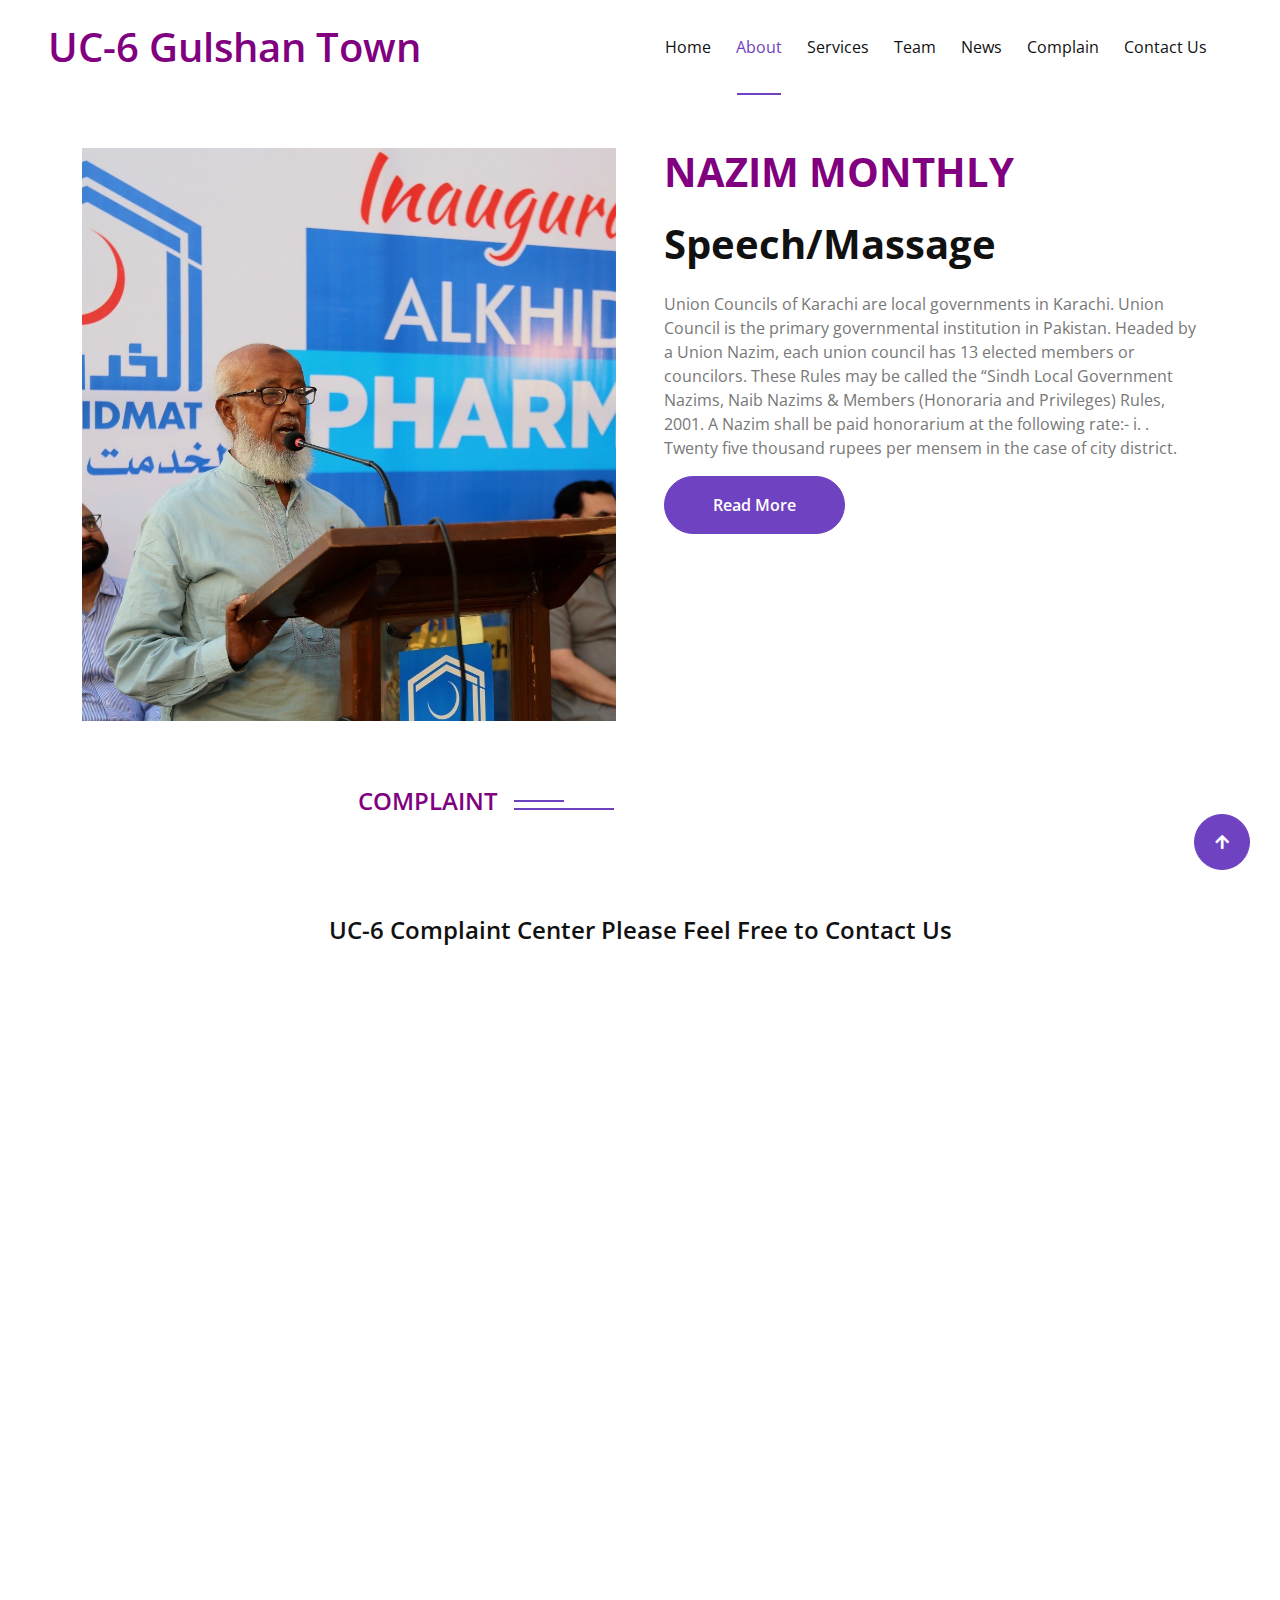
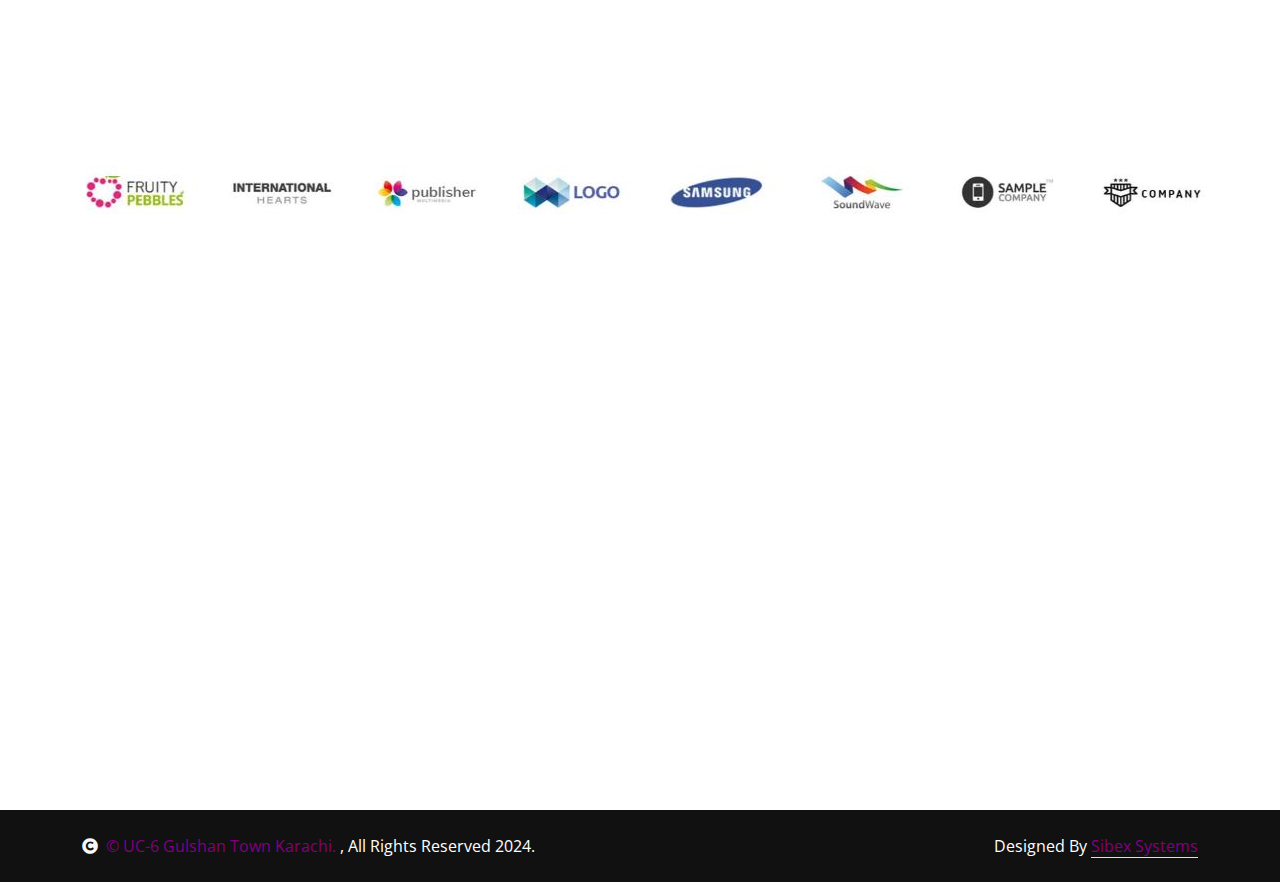
<file: about.html>
<!DOCTYPE html>
<html lang="en">

<head>
    <meta charset="utf-8">
    <title>UC-6 GULSHAN TOWN</title>
    <meta content="width=device-width, initial-scale=1.0" name="viewport">
    <meta content="" name="keywords">
    <meta content="" name="description">

    <!-- Google Web Fonts -->
    <link rel="preconnect" href="https://fonts.googleapis.com">
    <link rel="preconnect" href="https://fonts.gstatic.com" crossorigin>
    <link
        href="https://fonts.googleapis.com/css2?family=Open+Sans:wght@400;500;600&family=Playfair+Display:wght@400;500;600&display=swap"
        rel="stylesheet">

    <!-- Icon Font Stylesheet -->
    <link rel="stylesheet" href="https://use.fontawesome.com/releases/v5.15.4/css/all.css" />
    <link href="https://cdn.jsdelivr.net/npm/bootstrap-icons@1.4.1/font/bootstrap-icons.css" rel="stylesheet">

    <!-- Libraries Stylesheet -->
    <link href="lib/animate/animate.min.css" rel="stylesheet">
    <link href="lib/owlcarousel/assets/owl.carousel.min.css" rel="stylesheet">


    <!-- Customized Bootstrap Stylesheet -->
    <link href="css/bootstrap.min.css" rel="stylesheet">

    <!-- Template Stylesheet -->
    <link href="css/style.css" rel="stylesheet">
    <link href="css/custom.css" rel="stylesheet">
</head>

<body>




    <!-- Navbar & Hero Start -->
    <div class="container-fluid position-relative p-0">
        <nav class="navbar navbar-expand-lg navbar-light bg-white px-4 px-lg-5 py-3 py-lg-0">
            <a href="index.html" class="navbar-brand p-0">
                <h1 class=" text-primary       m-0">UC-6 Gulshan Town</h1>
                <!-- <img src="img/logo.png" alt="Logo"> -->
            </a>
            <button class="navbar-toggler" type="button" data-bs-toggle="collapse" data-bs-target="#navbarCollapse">
                <span class="fa fa-bars"></span>
            </button>
            <div class="collapse navbar-collapse" id="navbarCollapse">
                <div class="navbar-nav ms-auto py-0">
                    <a href="index.html" class="nav-item nav-link ">Home</a>
                    <a href="about.html" class="nav-item nav-link active ">About</a>
                    <a href="service.html" class="nav-item nav-link">Services</a>

                    <a href="team.html" class="nav-item nav-link">Team</a>

                    <a href="news.html" class="nav-item nav-link">News</a>
                    <a href="complain.html" class="nav-item nav-link">Complain</a>
                    <a href="contact.html" class="nav-item nav-link">Contact Us</a>
                </div>

            </div>
        </nav>
 <!-- About Start -->
 <div class="container-xxl py-5" >
    <div class="container"style="padding-top: 100px; ">
        <div class="row g-5">
            <div class="col-lg-6 wow fadeInUp" data-wow-delay="0.1s">

                <img class="img-fluid" src="img/uc6.jpg" height="50px" alt="">

            </div>
            <div class="col-lg-6 wow fadeInUp" data-wow-delay="0.5s">
                <div class="h-100">

                    <h1 class="display-6 mb-4 text-primary  ">NAZIM MONTHLY </h1>
                    <h1 class="display-6 mb-4 text-dark ">Speech/Massage
                    </h1>

                    <p>Union Councils of Karachi are local governments in Karachi. Union Council is the primary
                        governmental institution in Pakistan. Headed by a Union Nazim, each union council has 13
                        elected members or councilors. These Rules may be called the “Sindh Local Government
                        Nazims, Naib Nazims & Members (Honoraria and Privileges) Rules, 2001. A Nazim shall be
                        paid honorarium at the following rate:- i. . Twenty five thousand rupees per mensem in
                        the case of city district.</p>

                    <a class="btn btn-primary  rounded-pill py-3 px-5" href="">Read More</a>
                </div>
            </div>
        </div>
    </div>
</div>
<!-- About End -->


<div class="container-fluid appointment py-5">
    <div class="sub-sty">
        <h4 class="sub-title px-3 mb-0">COMPLAINT</h4>
    </div>
    <h2 class="mb-0" style="text-align: center; font-size: x-large;">UC-6 Complaint Center Please Feel Free to Contact Us</h2>

    <div class="container py-5">
        <div class="row g-5 align-items-center">
            <div class="col-lg-6 wow fadeInLeft" data-wow-delay="0.2s">
                <div class="section-title text-start">
                    <i class="fa fa-reply text-primary me-2"></i> Reply within 24 hours
                    <i class="fa fa-phone-alt text-primary me-3"></i> 24 hrs telephone support
                    <h6 class=""></h6>
                    <p class="mb-4">Gulshan-e-Iqbal UC-6 is a vibrant and populous locality situated in the heart of Karachi, Pakistan. Known for its dynamic atmosphere and diverse community, this area embodies the bustling spirit of the city. Lined with a mix of residential and commercial spaces, Gulshan-e-Iqbal UC-6 offers a wide range of amenities, including markets, parks, and educational institutions. The streets are alive with the hustle and bustle of daily life, where people from various walks of life come together, creating a unique tapestry of cultures and traditions. It is a place where modernity meets tradition, and where the energy of Karachi truly comes to life.</p>
                    <div class="row g-4">
                        <div class="cont">
                            <div class="phone">
                                <i class="fa fa-phone-alt text-blue"></i>
                            </div>
                            <h5 class="mb-2">Call to ask any question</h5>
                            <h4 class="text-primary mb-0">+92 319 8301854</h4>
                        </div>
                        <div class="col-sm-6">
                            <div class="d-flex flex-column h-100"></div>
                        </div>
                    </div>
                </div>
            </div>
            <div class="col-lg-6 wow fadeInRight" data-wow-delay="0.4s">
                <div class="appointment-form rounded p-5">
                    <form id="complaintForm" action="submit.php" method="post">
                        <h2 style="color: hsl(0, 5%, 4%); text-align: center; margin-top: 10px; margin-bottom: 10px; font-family: 'Gill Sans', 'Gill Sans MT', Calibri, 'Trebuchet MS', sans-serif;">Complaint Form</h2>
                        <div class="row g-3">
                            <div class="col-xl-12 mb-3">
                                <input type="text" id="name" name="name" class="form-control bg-light border-0" placeholder="Enter Your Name" style="height: 55px;" required>
                            </div>
                            <div class="col-12 mb-3">
                                <input type="email" id="email" name="email" class="form-control bg-light border-0" placeholder="Enter Your Email" style="height: 55px;" required>
                            </div>
                            <div class="col-12 mb-3">
                                <input type="text" id="phone" name="phone" class="form-control bg-light border-0" placeholder="Phone" style="height: 55px;" required>
                            </div>
                            <div class="col-12 mb-3">
                                <textarea id="Complaint" name="Complaint" class="form-control bg-light border-0" rows="4" placeholder="Type your Complaint..." required></textarea>
                            </div>
                            <div class="col-12">
                                <button type="submit" class="btn btn-primary text-white btn-submit py-2 px-4">SUBMIT NOW</button>
                            </div>
                        </div>
                    </form>
                </div>
            </div>
        </div>
    </div>
</div>




<div class="image  ">
    <img src="./img//ban.JPG" alt="">
</div>    <!-- Footer Start -->
<div class="container-fluid footer py-5 wow fadeIn" data-wow-delay="0.2s">
    <div class="container">
        <div class="row g-5">
            <div class="col-md-6 col-lg-6 col-xl-3">
                <div class="footer-item d-flex flex-column">
                    <h4 class="text-white mb-4"><i
                            class="fas fa-star-of-life me-3"></i>UC-06 GULSHAN TOWN</h4>
                    <p>Gulshan-e-Iqbal UC-6 is a vibrant and populous locality situated in
                        the heart of Karachi, Pakistan.
                    </p>
                  
                    <form id="complaintForm" action="submit.php" method="post">

                        
                        <div class="row g-3 form-separator">
                            <div class="col-12 mb-3">
                                <input type="text" id="name" name="name" class="form-control bg-light border-0" placeholder="Enter Your Name" style="height: 55px;" required>
                            </div>
                            <div class="col-12">
                                <button type="submit" class="btn btn-primary text-white btn-submit py-2 px-4">SUBMIT NOW</button>
                            </div>
                        </div>
                </form>
                   
                    <div class="d-flex align-items-center">
                        <i class="fas fa-share fa-2x text-white me-2"></i>
                        <a class="btn-square btn btn-primary text-white rounded-circle mx-1"
                            href=""><i class="fab fa-facebook-f"></i></a>
                        <a class="btn-square btn btn-primary text-white rounded-circle mx-1"
                            href=""><i class="fab fa-twitter"></i></a>
                        <a class="btn-square btn btn-primary text-white rounded-circle mx-1"
                            href=""><i class="fab fa-instagram"></i></a>
                        <a class="btn-square btn btn-primary text-white rounded-circle mx-1"
                            href=""><i class="fab fa-linkedin-in"></i></a>
                    </div>
                </div>
            </div>
            <div class="col-md-6 col-lg-6 col-xl-3">
                <div class="footer-item d-flex flex-column">
                    <h4 class="mb-4 text-white">Quick Links</h4>
                    <a href=""><i class="fas fa-angle-right me-2"></i> About Us</a>
                    <a href=""><i class="fas fa-angle-right me-2"></i> Contact Us</a>
                    <a href=""><i class="fas fa-angle-right me-2"></i> Privacy Policy</a>
                    <a href=""><i class="fas fa-angle-right me-2"></i> Terms &
                        Conditions</a>
                    <a href=""><i class="fas fa-angle-right me-2"></i> Our Blog & News</a>
                    <a href=""><i class="fas fa-angle-right me-2"></i> Our Team</a>
                </div>
            </div>
            <div class="col-md-6 col-lg-6 col-xl-3">
                <div class="footer-item d-flex flex-column">
                    <h4 class="mb-4 text-white">Popular Links</h4>
                    <a href=""><i class="fas fa-angle-right me-2"></i> All Services</a>
                    <a href=""><i class="fas fa-angle-right me-2"></i> Physiotherapy</a>
                    <a href=""><i class="fas fa-angle-right me-2"></i> Diagnostics</a>
                    <a href=""><i class="fas fa-angle-right me-2"></i> Manual Therapy</a>
                    <a href=""><i class="fas fa-angle-right me-2"></i> Massage Therapy</a>
                    <a href=""><i class="fas fa-angle-right me-2"></i> Rehabilitation</a>
                </div>
            </div>
            <div class="col-md-6 col-lg-6 col-xl-3">
                <div class="footer-item d-flex flex-column">
                    <h4 class="mb-4 text-white">Contact Info</h4>
                    <a href=""><i class="fa fa-map-marker-alt me-2"></i> Jamshed Ansari Park , Block 7 , Gulshan e Iqbal, Karachi, Pakistan, 75300</a>
                    <a href=""><i class="fas fa-envelope me-2"></i>gulshantown@gmail.com</a>
                    <a href="" class="mb-3"><i class="fas fa-phone me-2"></i> (021) 34812990</a>
                </div>
            </div>
        </div>
    </div>
</div>
<!-- Footer End -->
<!-- Copyright Start -->
<div class="container-fluid copyright py-4">
<div class="container">
<div class="row g-4 align-items-center">
<div class="col-md-6 text-center text-md-start mb-md-0">
    <span class="text-white"><a href="#"><i
                class="fas fa-copyright text-light me-2"></i>© UC-6 Gulshan Town Karachi. </a>,
                All Rights Reserved 2024.</span>
</div>
<div class="col-md-6 text-center text-md-end text-white">
    <!--/*** This template is free as long as you keep the below author’s credit link/attribution link/backlink. ***/-->
    <!--/*** If you'd like to use the template without the below author’s credit link/attribution link/backlink, ***/-->
    <!--/*** you can purchase the Credit Removal License from "https://htmlcodex.com/credit-removal". ***/-->
    Designed By <a class="border-bottom" href="https://htmlcodex.com">Sibex Systems</a>
</div>
</div>
</div>
</div>
<!-- Copyright End -->

<!-- Back to Top -->
<a href="#" class="btn btn-primary btn-lg-square back-to-top"><i class="fa fa-arrow-up"></i></a>   

            <!-- JavaScript Libraries -->
            <script src="https://code.jquery.com/jquery-3.4.1.min.js"></script>
            <script
                src="https://cdn.jsdelivr.net/npm/bootstrap@5.0.0/dist/js/bootstrap.bundle.min.js"></script>
            <script src="lib/wow/wow.min.js"></script>
            <script src="lib/easing/easing.min.js"></script>
            <script src="lib/waypoints/waypoints.min.js"></script>
            <script src="lib/counterup/counterup.min.js"></script>
            <script src="lib/owlcarousel/owl.carousel.min.js"></script>
            <script src="lib/lightbox/js/lightbox.min.js"></script>

            <!-- Template Javascript -->
            <script src="js/main.js"></script>
</body>

</html>
</file>
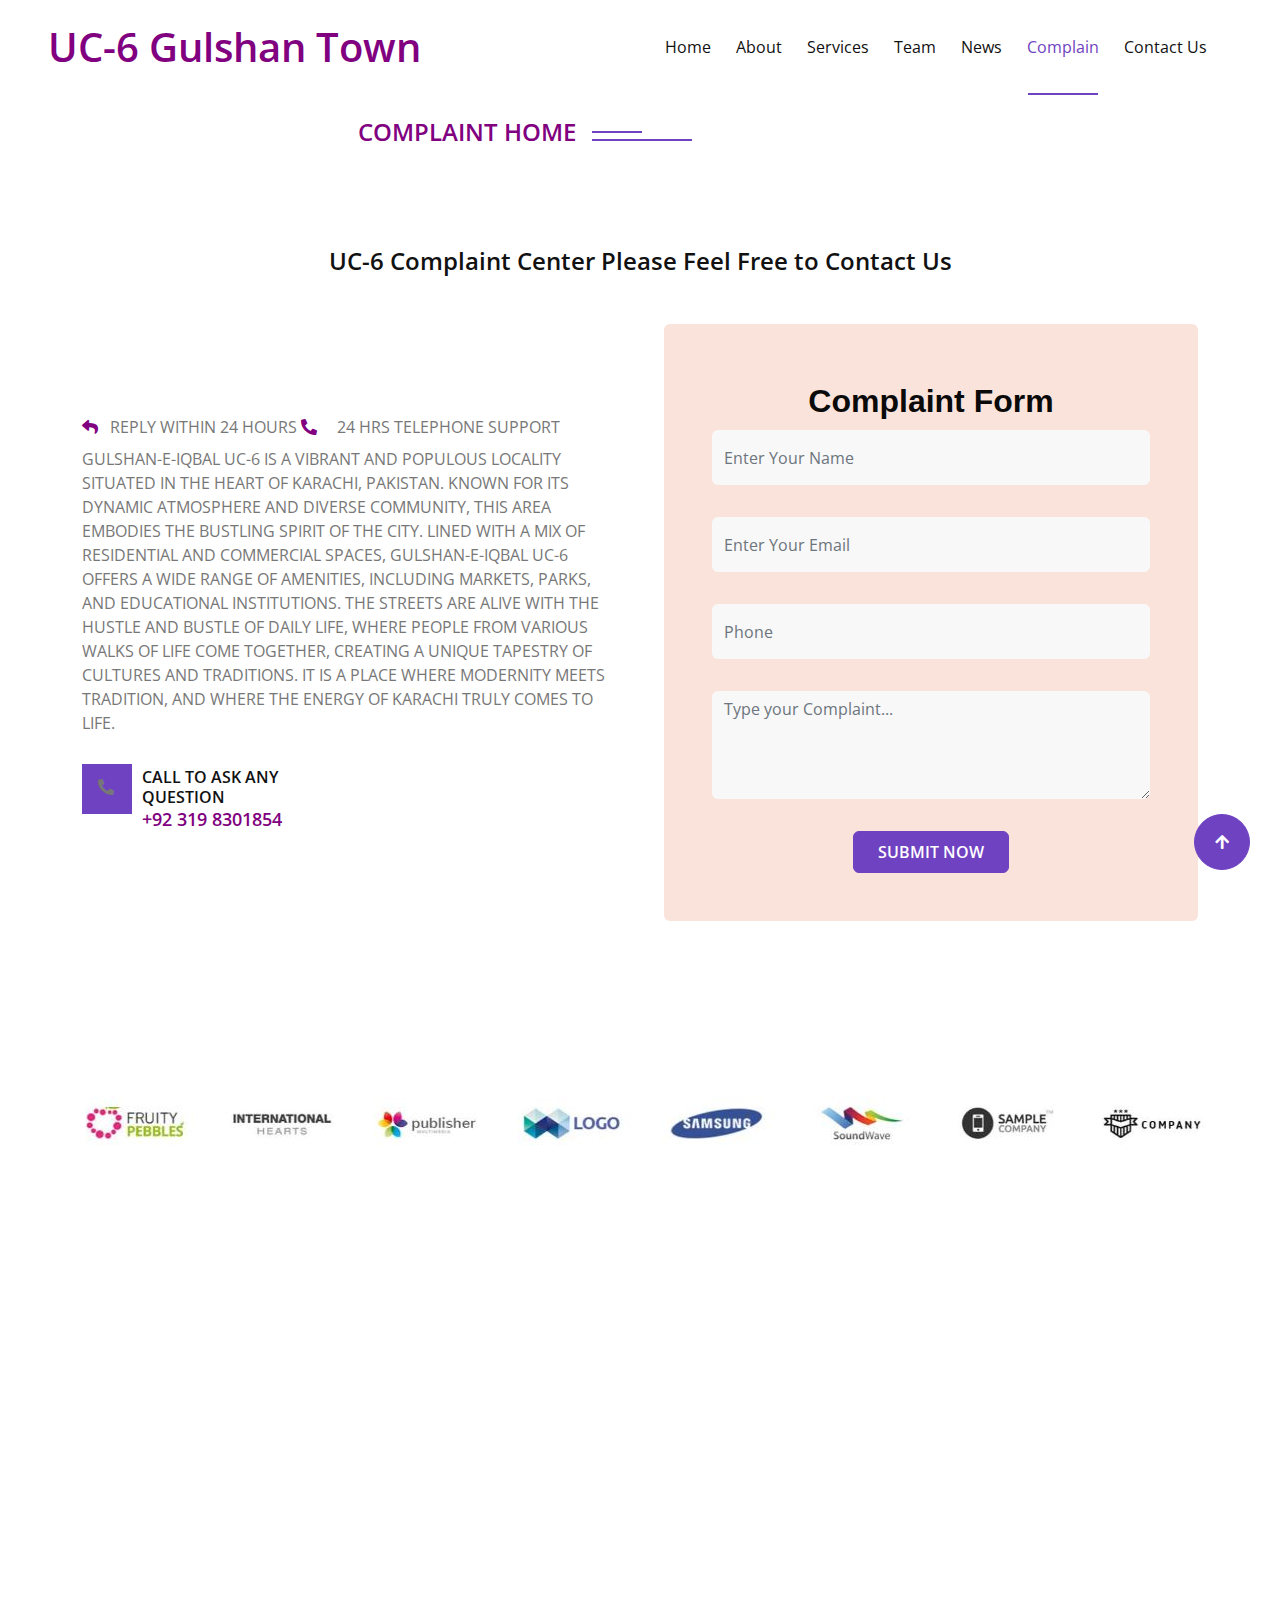
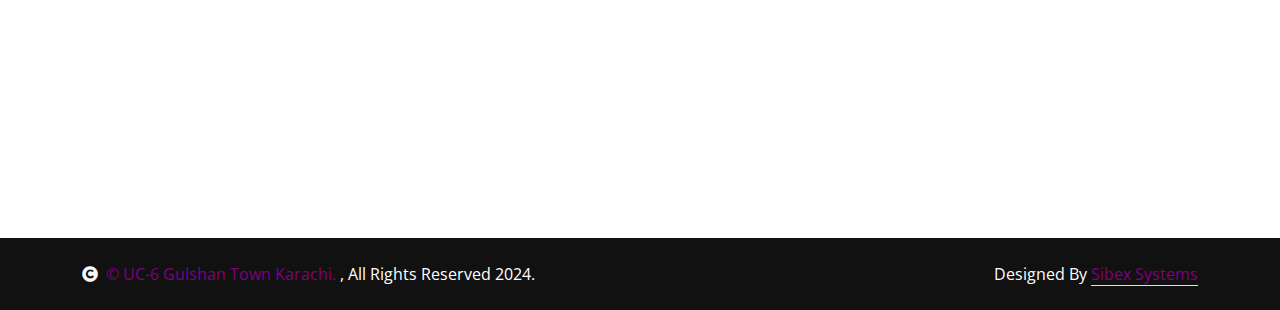
<file: complain.html>
<!DOCTYPE html>
<html lang="en">

<head>
    <meta charset="utf-8">
    <title>UC-6 GULSHAN TOWN</title>
    <meta content="width=device-width, initial-scale=1.0" name="viewport">
    <meta content="" name="keywords">
    <meta content="" name="description">

    <!-- Google Web Fonts -->
    <link rel="preconnect" href="https://fonts.googleapis.com">
    <link rel="preconnect" href="https://fonts.gstatic.com" crossorigin>
    <link
        href="https://fonts.googleapis.com/css2?family=Open+Sans:wght@400;500;600&family=Playfair+Display:wght@400;500;600&display=swap"
        rel="stylesheet">

    <!-- Icon Font Stylesheet -->
    <link rel="stylesheet" href="https://use.fontawesome.com/releases/v5.15.4/css/all.css" />
    <link href="https://cdn.jsdelivr.net/npm/bootstrap-icons@1.4.1/font/bootstrap-icons.css" rel="stylesheet">

    <!-- Libraries Stylesheet -->
    <link href="lib/animate/animate.min.css" rel="stylesheet">
    <link href="lib/owlcarousel/assets/owl.carousel.min.css" rel="stylesheet">


    <!-- Customized Bootstrap Stylesheet -->
    <link href="css/bootstrap.min.css" rel="stylesheet">

    <!-- Template Stylesheet -->
    <link href="css/style.css" rel="stylesheet">
    <link href="css/custom.css" rel="stylesheet">
</head>

<body>




    <!-- Navbar & Hero Start -->
    <div class="container-fluid position-relative p-0">
        <nav class="navbar navbar-expand-lg navbar-light bg-white px-4 px-lg-5 py-3 py-lg-0">
            <a href="index.html" class="navbar-brand p-0">
                <h1 class=" text-primary       m-0">UC-6 Gulshan Town</h1>
                <!-- <img src="img/logo.png" alt="Logo"> -->
            </a>
            <button class="navbar-toggler" type="button" data-bs-toggle="collapse" data-bs-target="#navbarCollapse">
                <span class="fa fa-bars"></span>
            </button>
            <div class="collapse navbar-collapse" id="navbarCollapse">
                <div class="navbar-nav ms-auto py-0">
                    <a href="index.html" class="nav-item nav-link ">Home</a>
                    <a href="about.html" class="nav-item nav-link">About</a>
                    <a href="service.html" class="nav-item nav-link">Services</a>

                    <a href="team.html" class="nav-item nav-link">Team</a>

                    <a href="news.html" class="nav-item nav-link">News</a>
                    <a href="complain.html" class="nav-item nav-link active ">Complain</a>
                    <a href="contact.html" class="nav-item nav-link">Contact Us</a>
                </div>

            </div>
        </nav>

        <div class="container-fluid appointment py-5">
            <div class="container"style="padding-top: 100px; ">
            </div>
            <div class="sub-sty">
                <h4 class="sub-title px-3 mb-0">COMPLAINT Home</h4>
            </div>
            <h2 class="mb-0" style="text-align: center; font-size: x-large;">UC-6 Complaint Center Please Feel Free to Contact Us</h2>
    
            <div class="container py-5">
                <div class="row g-5 align-items-center">
                    <div class="col-lg-6 wow fadeInLeft" data-wow-delay="0.2s">
                        <div class="section-title text-start">
                            <i class="fa fa-reply text-primary me-2"></i> Reply within 24 hours
                            <i class="fa fa-phone-alt text-primary me-3"></i> 24 hrs telephone support
                            <h6 class=""></h6>
                            <p class="mb-4">Gulshan-e-Iqbal UC-6 is a vibrant and populous locality situated in the heart of Karachi, Pakistan. Known for its dynamic atmosphere and diverse community, this area embodies the bustling spirit of the city. Lined with a mix of residential and commercial spaces, Gulshan-e-Iqbal UC-6 offers a wide range of amenities, including markets, parks, and educational institutions. The streets are alive with the hustle and bustle of daily life, where people from various walks of life come together, creating a unique tapestry of cultures and traditions. It is a place where modernity meets tradition, and where the energy of Karachi truly comes to life.</p>
                            <div class="row g-4">
                                <div class="cont">
                                    <div class="phone">
                                        <i class="fa fa-phone-alt text-blue"></i>
                                    </div>
                                    <h5 class="mb-2">Call to ask any question</h5>
                                    <h4 class="text-primary mb-0">+92 319 8301854</h4>
                                </div>
                                <div class="col-sm-6">
                                    <div class="d-flex flex-column h-100"></div>
                                </div>
                            </div>
                        </div>
                    </div>
                    <div class="col-lg-6 wow fadeInRight" data-wow-delay="0.4s">
                        <div class="appointment-form rounded p-5">
                            <form id="complaintForm" action="submit.php" method="post">
                                <h2 style="color: hsl(0, 5%, 4%); text-align: center; margin-top: 10px; margin-bottom: 10px; font-family: 'Gill Sans', 'Gill Sans MT', Calibri, 'Trebuchet MS', sans-serif;">Complaint Form</h2>
                                <div class="row g-3">
                                    <div class="col-xl-12 mb-3">
                                        <input type="text" id="name" name="name" class="form-control bg-light border-0" placeholder="Enter Your Name" style="height: 55px;" required>
                                    </div>
                                    <div class="col-12 mb-3">
                                        <input type="email" id="email" name="email" class="form-control bg-light border-0" placeholder="Enter Your Email" style="height: 55px;" required>
                                    </div>
                                    <div class="col-12 mb-3">
                                        <input type="text" id="phone" name="phone" class="form-control bg-light border-0" placeholder="Phone" style="height: 55px;" required>
                                    </div>
                                    <div class="col-12 mb-3">
                                        <textarea id="Complaint" name="Complaint" class="form-control bg-light border-0" rows="4" placeholder="Type your Complaint..." required></textarea>
                                    </div>
                                    <div class="col-12">
                                        <button type="submit" class="btn btn-primary text-white btn-submit py-2 px-4">SUBMIT NOW</button>
                                    </div>
                                </div>
                            </form>
                        </div>
                    </div>
                </div>
            </div>
        </div>
        


        <div class="image">
            <img src="./img//ban.JPG" alt="">
        </div>
                                          <!-- Footer Start -->
                            <div class="container-fluid footer py-5 wow fadeIn" data-wow-delay="0.2s">
                                <div class="container py-5">
                                    <div class="row g-5">
                                        <div class="col-md-6 col-lg-6 col-xl-3">
                                            <div class="footer-item d-flex flex-column">
                                                <h4 class="text-white mb-4"><i
                                                        class="fas fa-star-of-life me-3"></i>UC-06 GULSHAN TOWN</h4>
                                                <p>Gulshan-e-Iqbal UC-6 is a vibrant and populous locality situated in
                                                    the heart of Karachi, Pakistan.
                                                </p>
                                              
                                                <form id="complaintForm" action="submit.php" method="post">

                                                    
                                                    <div class="row g-3 form-separator">
                                                        <div class="col-12 mb-3">
                                                            <input type="text" id="name" name="name" class="form-control bg-light border-0" placeholder="Enter Your Name" style="height: 55px;" required>
                                                        </div>
                                                        <div class="col-12">
                                                            <button type="submit" class="btn btn-primary text-white btn-submit py-2 px-4">SUBMIT NOW</button>
                                                        </div>
                                                    </div>
                                            </form>
                                               
                                                <div class="d-flex align-items-center">
                                                    <i class="fas fa-share fa-2x text-white me-2"></i>
                                                    <a class="btn-square btn btn-primary text-white rounded-circle mx-1"
                                                        href=""><i class="fab fa-facebook-f"></i></a>
                                                    <a class="btn-square btn btn-primary text-white rounded-circle mx-1"
                                                        href=""><i class="fab fa-twitter"></i></a>
                                                    <a class="btn-square btn btn-primary text-white rounded-circle mx-1"
                                                        href=""><i class="fab fa-instagram"></i></a>
                                                    <a class="btn-square btn btn-primary text-white rounded-circle mx-1"
                                                        href=""><i class="fab fa-linkedin-in"></i></a>
                                                </div>
                                            </div>
                                        </div>
                                        <div class="col-md-6 col-lg-6 col-xl-3">
                                            <div class="footer-item d-flex flex-column">
                                                <h4 class="mb-4 text-white">Quick Links</h4>
                                                <a href=""><i class="fas fa-angle-right me-2"></i> About Us</a>
                                                <a href=""><i class="fas fa-angle-right me-2"></i> Contact Us</a>
                                                <a href=""><i class="fas fa-angle-right me-2"></i> Privacy Policy</a>
                                                <a href=""><i class="fas fa-angle-right me-2"></i> Terms &
                                                    Conditions</a>
                                                <a href=""><i class="fas fa-angle-right me-2"></i> Our Blog & News</a>
                                                <a href=""><i class="fas fa-angle-right me-2"></i> Our Team</a>
                                            </div>
                                        </div>
                                        <div class="col-md-6 col-lg-6 col-xl-3">
                                            <div class="footer-item d-flex flex-column">
                                                <h4 class="mb-4 text-white">Popular Links</h4>
                                                <a href=""><i class="fas fa-angle-right me-2"></i> All Services</a>
                                                <a href=""><i class="fas fa-angle-right me-2"></i> Physiotherapy</a>
                                                <a href=""><i class="fas fa-angle-right me-2"></i> Diagnostics</a>
                                                <a href=""><i class="fas fa-angle-right me-2"></i> Manual Therapy</a>
                                                <a href=""><i class="fas fa-angle-right me-2"></i> Massage Therapy</a>
                                                <a href=""><i class="fas fa-angle-right me-2"></i> Rehabilitation</a>
                                            </div>
                                        </div>
                                        <div class="col-md-6 col-lg-6 col-xl-3">
                                            <div class="footer-item d-flex flex-column">
                                                <h4 class="mb-4 text-white">Contact Info</h4>
                                                <a href=""><i class="fa fa-map-marker-alt me-2"></i> Jamshed Ansari Park , Block 7 , Gulshan e Iqbal, Karachi, Pakistan, 75300</a>
                                                <a href=""><i class="fas fa-envelope me-2"></i>gulshantown@gmail.com</a>
                                                <a href="" class="mb-3"><i class="fas fa-phone me-2"></i> (021) 34812990</a>
                                            </div>
                                        </div>
                                    </div>
                                </div>
                            </div>
                            <!-- Footer End -->
                 <!-- Copyright Start -->
                 <div class="container-fluid copyright py-4">
                    <div class="container">
                        <div class="row g-4 align-items-center">
                            <div class="col-md-6 text-center text-md-start mb-md-0">
                                <span class="text-white"><a href="#"><i
                                            class="fas fa-copyright text-light me-2"></i>© UC-6 Gulshan Town Karachi. </a>,
                                            All Rights Reserved 2024.</span>
                            </div>
                            <div class="col-md-6 text-center text-md-end text-white">
                                <!--/*** This template is free as long as you keep the below author’s credit link/attribution link/backlink. ***/-->
                                <!--/*** If you'd like to use the template without the below author’s credit link/attribution link/backlink, ***/-->
                                <!--/*** you can purchase the Credit Removal License from "https://htmlcodex.com/credit-removal". ***/-->
                                Designed By <a class="border-bottom" href="https://htmlcodex.com">Sibex Systems</a>
                            </div>
                        </div>
                    </div>
                </div>
                <!-- Copyright End -->
        
                <!-- Back to Top -->
                <a href="#" class="btn btn-primary btn-lg-square back-to-top"><i class="fa fa-arrow-up"></i></a>   
        
                                        <!-- JavaScript Libraries -->
                                        <script src="https://code.jquery.com/jquery-3.4.1.min.js"></script>
                                        <script
                                            src="https://cdn.jsdelivr.net/npm/bootstrap@5.0.0/dist/js/bootstrap.bundle.min.js"></script>
                                        <script src="lib/wow/wow.min.js"></script>
                                        <script src="lib/easing/easing.min.js"></script>
                                        <script src="lib/waypoints/waypoints.min.js"></script>
                                        <script src="lib/counterup/counterup.min.js"></script>
                                        <script src="lib/owlcarousel/owl.carousel.min.js"></script>
                                        <script src="lib/lightbox/js/lightbox.min.js"></script>
        
                                        <!-- Template Javascript -->
                                        <script src="js/main.js"></script>
        </body>
        
        </html>
</file>
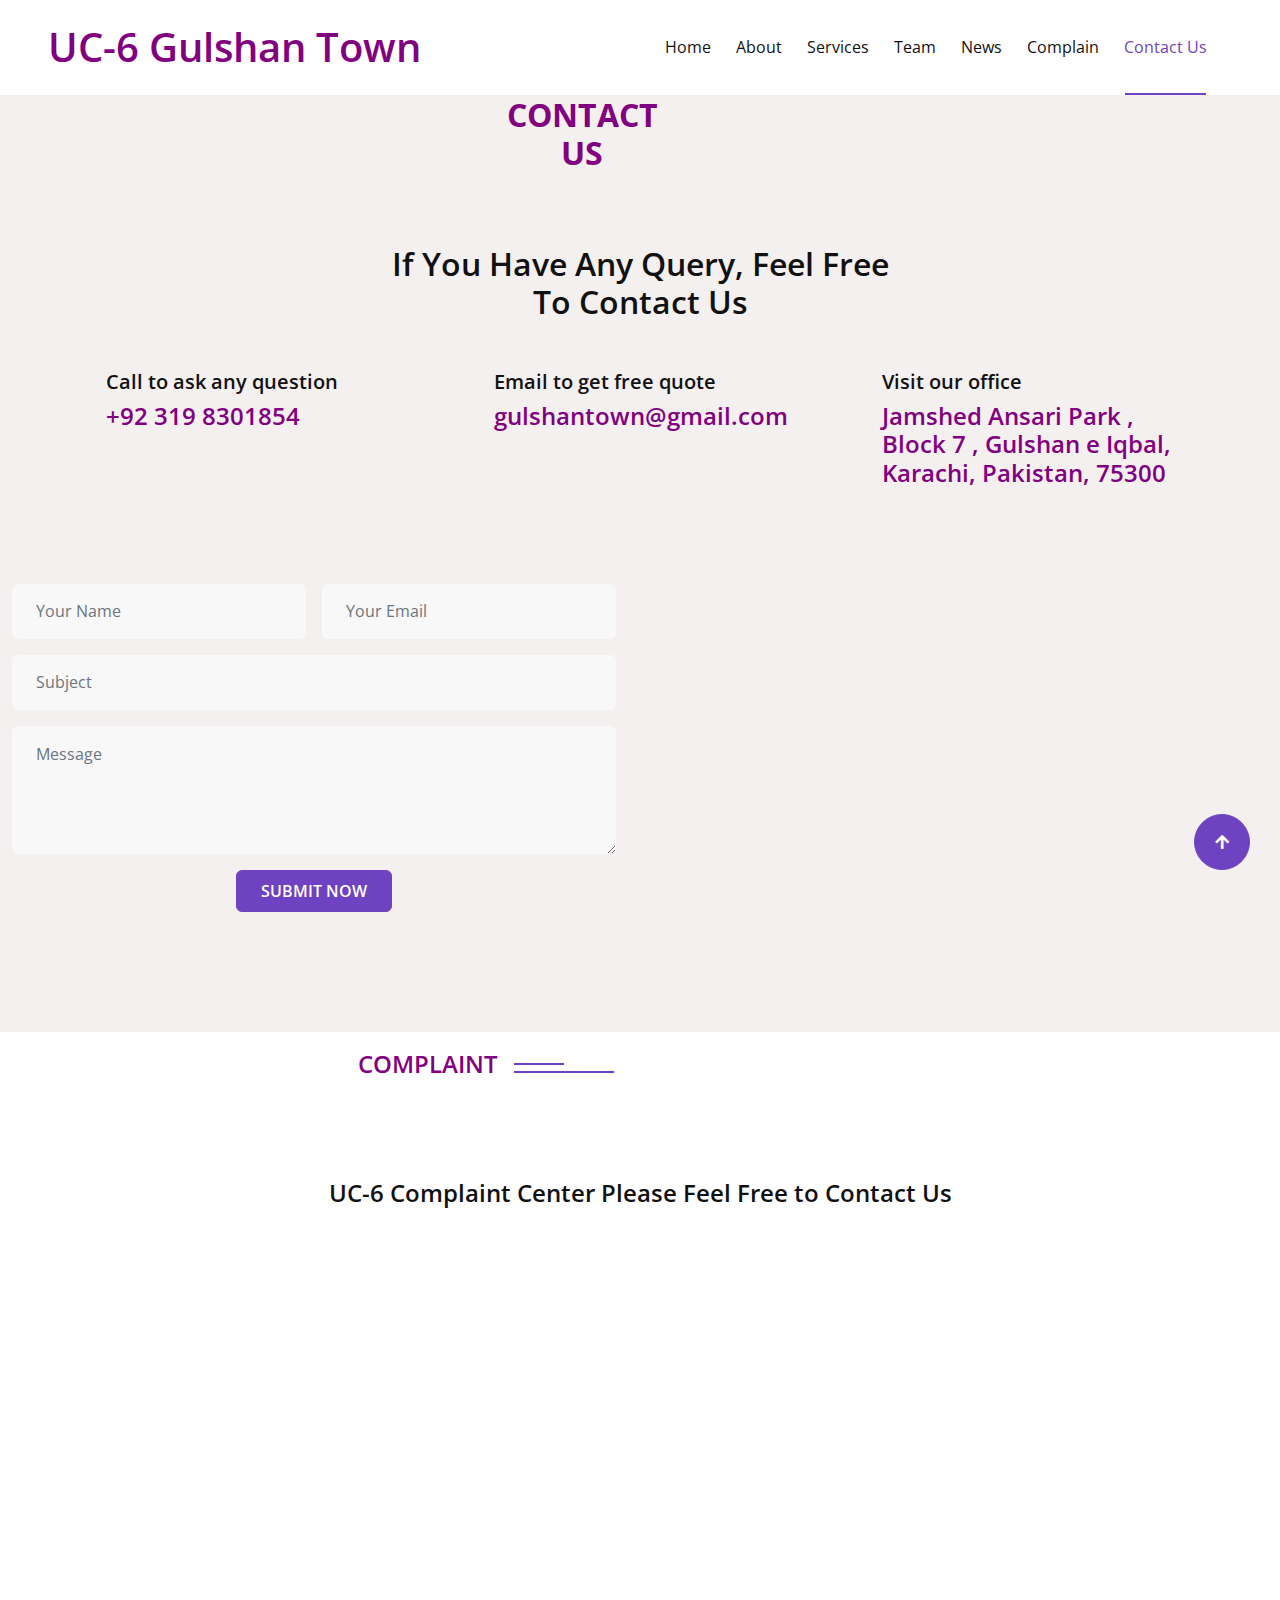
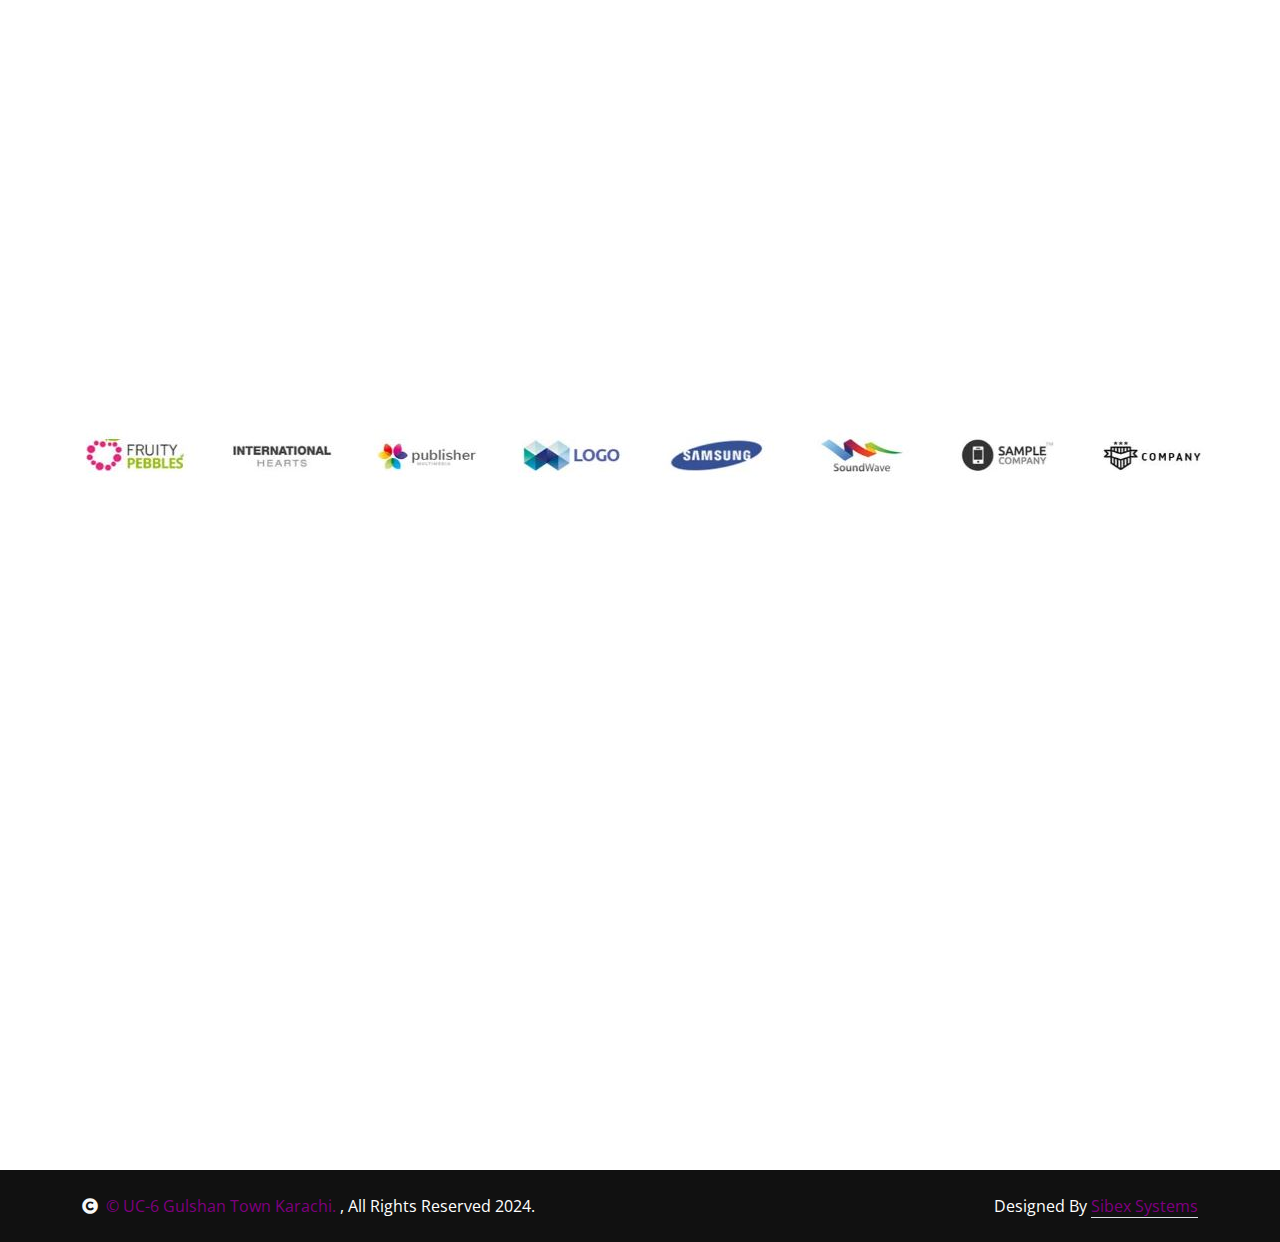
<file: contact.html>
<!DOCTYPE html>
<html lang="en">

<head>
    <meta charset="utf-8">
    <title>UC-6 GULSHAN TOWN</title>
    <meta content="width=device-width, initial-scale=1.0" name="viewport">
    <meta content="" name="keywords">
    <meta content="" name="description">

    <!-- Google Web Fonts -->
    <link rel="preconnect" href="https://fonts.googleapis.com">
    <link rel="preconnect" href="https://fonts.gstatic.com" crossorigin>
    <link
        href="https://fonts.googleapis.com/css2?family=Open+Sans:wght@400;500;600&family=Playfair+Display:wght@400;500;600&display=swap"
        rel="stylesheet">

    <!-- Icon Font Stylesheet -->
    <link rel="stylesheet" href="https://use.fontawesome.com/releases/v5.15.4/css/all.css" />
    <link href="https://cdn.jsdelivr.net/npm/bootstrap-icons@1.4.1/font/bootstrap-icons.css" rel="stylesheet">

    <!-- Libraries Stylesheet -->
    <link href="lib/animate/animate.min.css" rel="stylesheet">
    <link href="lib/owlcarousel/assets/owl.carousel.min.css" rel="stylesheet">


    <!-- Customized Bootstrap Stylesheet -->
    <link href="css/bootstrap.min.css" rel="stylesheet">

    <!-- Template Stylesheet -->
    <link href="css/style.css" rel="stylesheet">
    <link href="css/custom.css" rel="stylesheet">
</head>

<body>




    <!-- Navbar & Hero Start -->
    <div class="container-fluid position-relative p-0">
        <nav class="navbar navbar-expand-lg navbar-light bg-white px-4 px-lg-5 py-3 py-lg-0">
            <a href="index.html" class="navbar-brand p-0">
                <h1 class=" text-primary       m-0">UC-6 Gulshan Town</h1>
                <!-- <img src="img/logo.png" alt="Logo"> -->
            </a>
            <button class="navbar-toggler" type="button" data-bs-toggle="collapse" data-bs-target="#navbarCollapse">
                <span class="fa fa-bars"></span>
            </button>
            <div class="collapse navbar-collapse" id="navbarCollapse">
                <div class="navbar-nav ms-auto py-0">
                    <a href="index.html" class="nav-item nav-link ">Home</a>
                    <a href="about.html" class="nav-item nav-link">About</a>
                    <a href="service.html" class="nav-item nav-link">Services</a>

                    <a href="team.html" class="nav-item nav-link">Team</a>

                    <a href="news.html" class="nav-item nav-link">News</a>
                    <a href="complain.html" class="nav-item nav-link">Complain</a>
                    <a href="contact.html" class="nav-item nav-link active ">Contact Us</a>
                </div>

            </div>
        </nav>

     <!-- Contact Start -->
     <div class="container-fluid py-5 wow fadeInUp" data-wow-delay="0.1s" style="background-color: rgba(235, 225, 225, 0.504);">
        <div class="container py-5">
            <div class="section-title text-center position-relative pb-3 mb-5 mx-auto" style="max-width: 600px;">
               
                <h2 class="fw-bold text-primary text-uppercase" style="text-align: center; margin-left: 400px; ">Contact Us</h2>


              </div><br>
                <h2 class="mb-0" style="text-align:center ;">If You Have Any Query, Feel Free <br> To Contact Us</h2>
<br><br>
            <div class="row g-5 mb-5">
                <div class="col-lg-4">
                    <div class="d-flex align-items-center wow fadeIn" data-wow-delay="0.1s">
                        
                        <div class="ps-4">
                            <h5 class="mb-2">Call to ask any question</h5>
                            <h4 class="text-primary mb-0">+92 319 8301854</h4>
                        </div>
                    </div>
                </div>
                <div class="col-lg-4">
                    <div class="d-flex align-items-center wow fadeIn" data-wow-delay="0.4s">
                       
                        <div class="ps-4">
                            <h5 class="mb-2">Email to get free quote</h5>
                            <h4 class="text-primary mb-0">gulshantown@gmail.com</h4>
                        </div>
                    </div>
                </div>
                <div class="col-lg-4">
                    <div class="d-flex align-items-center wow fadeIn" data-wow-delay="0.8s">
                        
                        </div>
                        <div class="ps-4">
                            <h5 class="mb-2">Visit our office</h5>
                            <h4 class="text-primary mb-0">Jamshed Ansari Park , Block 7 , Gulshan e Iqbal, Karachi, Pakistan, 75300</h4>
                        </div>
                    </div>
                </div>
            </div>
            <div class="row g-5">
                <div class="col-lg-6 wow slideInUp" data-wow-delay="0.3s">
                    <form id="complaintForm" action="mail.php" method="post">
                        <div class="row g-3">
                            <div class="col-md-6">
                                <input type="text" id="name" name="name" class="form-control border-0 bg-light px-4" placeholder="Your Name" style="height: 55px;">
                            </div>
                            <div class="col-md-6">
                                <input type="email" id="email" name="email" class="form-control border-0 bg-light px-4" placeholder="Your Email" style="height: 55px;">
                            </div>
                            <div class="col-12">
                                <input type="text" class="form-control border-0 bg-light px-4" placeholder="Subject" style="height: 55px;">
                            </div>
                            <div class="col-12">
                                <textarea id="feedback" name="feedback" class="form-control border-0 bg-light px-4 py-3" rows="4" placeholder="Message"></textarea>
                            </div>
                            <div>
                            <button type="submit" class="btn btn-primary text-white btn-submit py-2 px-4">SUBMIT NOW</button>

                             </div>
                        </div>
                    </form>
                </div>
                <div class="col-lg-6 wow slideInUp" data-wow-delay="0.6s">
                  <div class="mapouter"><div class="gmap_canvas"><iframe class="gmap_iframe" frameborder="0" scrolling="no" marginheight="0" marginwidth="0" src="https://maps.google.com/maps?width=600&amp;height=400&amp;hl=en&amp;q=gulshan e iqbal block 6&amp;t=&amp;z=14&amp;ie=UTF8&amp;iwloc=B&amp;output=embed"></iframe><a href="https://connectionsgame.org/">Connections NYT</a></div><style>.mapouter{position:relative;text-align:right;width:600px;height:400px;}.gmap_canvas {overflow:hidden;background:none!important;width:600px;height:400px;}.gmap_iframe {width:600px!important;height:400px!important;}</style></div>
                </div>
            </div>
        </div>
    </div>
    <!-- Contact End -->   
  </div>


<!-- Quote Start -->


<div class="container-fluid appointment py-5">
    <div class="sub-sty">
        <h4 class="sub-title px-3 mb-0">COMPLAINT</h4>
    </div>
    <h2 class="mb-0" style="text-align: center; font-size: x-large;">UC-6 Complaint Center Please Feel Free to Contact Us</h2>

    <div class="container py-5">
        <div class="row g-5 align-items-center">
            <div class="col-lg-6 wow fadeInLeft" data-wow-delay="0.2s">
                <div class="section-title text-start">
                    <i class="fa fa-reply text-primary me-2"></i> Reply within 24 hours
                    <i class="fa fa-phone-alt text-primary me-3"></i> 24 hrs telephone support
                    <h6 class=""></h6>
                    <p class="mb-4">Gulshan-e-Iqbal UC-6 is a vibrant and populous locality situated in the heart of Karachi, Pakistan. Known for its dynamic atmosphere and diverse community, this area embodies the bustling spirit of the city. Lined with a mix of residential and commercial spaces, Gulshan-e-Iqbal UC-6 offers a wide range of amenities, including markets, parks, and educational institutions. The streets are alive with the hustle and bustle of daily life, where people from various walks of life come together, creating a unique tapestry of cultures and traditions. It is a place where modernity meets tradition, and where the energy of Karachi truly comes to life.</p>
                    <div class="row g-4">
                        <div class="cont">
                            <div class="phone">
                                <i class="fa fa-phone-alt text-blue"></i>
                            </div>
                            <h5 class="mb-2">Call to ask any question</h5>
                            <h4 class="text-primary mb-0">+92 319 8301854</h4>
                        </div>
                        <div class="col-sm-6">
                            <div class="d-flex flex-column h-100"></div>
                        </div>
                    </div>
                </div>
            </div>
            <div class="col-lg-6 wow fadeInRight" data-wow-delay="0.4s">
                <div class="appointment-form rounded p-5">
                    <form id="complaintForm" action="submit.php" method="post">
                        <h2 style="color: hsl(0, 5%, 4%); text-align: center; margin-top: 10px; margin-bottom: 10px; font-family: 'Gill Sans', 'Gill Sans MT', Calibri, 'Trebuchet MS', sans-serif;">Complaint Form</h2>
                        <div class="row g-3">
                            <div class="col-xl-12 mb-3">
                                <input type="text" id="name" name="name" class="form-control bg-light border-0" placeholder="Enter Your Name" style="height: 55px;" required>
                            </div>
                            <div class="col-12 mb-3">
                                <input type="email" id="email" name="email" class="form-control bg-light border-0" placeholder="Enter Your Email" style="height: 55px;" required>
                            </div>
                            <div class="col-12 mb-3">
                                <input type="text" id="phone" name="phone" class="form-control bg-light border-0" placeholder="Phone" style="height: 55px;" required>
                            </div>
                            <div class="col-12 mb-3">
                                <textarea id="Complaint" name="Complaint" class="form-control bg-light border-0" rows="4" placeholder="Type your Complaint..." required></textarea>
                            </div>
                            <div class="col-12">
                                <button type="submit" class="btn btn-primary text-white btn-submit py-2 px-4">SUBMIT NOW</button>
                            </div>
                        </div>
                    </form>
                </div>
            </div>
        </div>
    </div>
</div>
    <!-- Quote End -->

    <div class="image">
        <img src="./img//ban.JPG" alt="">
    </div>
                                       <!-- Footer Start -->
                            <div class="container-fluid footer py-5 wow fadeIn" data-wow-delay="0.2s">
                                <div class="container py-5">
                                    <div class="row g-5">
                                        <div class="col-md-6 col-lg-6 col-xl-3">
                                            <div class="footer-item d-flex flex-column">
                                                <h4 class="text-white mb-4"><i
                                                        class="fas fa-star-of-life me-3"></i>UC-06 GULSHAN TOWN</h4>
                                                <p>Gulshan-e-Iqbal UC-6 is a vibrant and populous locality situated in
                                                    the heart of Karachi, Pakistan.
                                                </p>
                                              
                                                <form id="complaintForm" action="submit.php" method="post">

                                                    
                                                    <div class="row g-3 form-separator">
                                                        <div class="col-12 mb-3">
                                                            <input type="text" id="name" name="name" class="form-control bg-light border-0" placeholder="Enter Your Name" style="height: 55px;" required>
                                                        </div>
                                                        <div class="col-12">
                                                            <button type="submit" class="btn btn-primary text-white btn-submit py-2 px-4">SUBMIT NOW</button>
                                                        </div>
                                                    </div>
                                            </form>
                                               
                                                <div class="d-flex align-items-center">
                                                    <i class="fas fa-share fa-2x text-white me-2"></i>
                                                    <a class="btn-square btn btn-primary text-white rounded-circle mx-1"
                                                        href=""><i class="fab fa-facebook-f"></i></a>
                                                    <a class="btn-square btn btn-primary text-white rounded-circle mx-1"
                                                        href=""><i class="fab fa-twitter"></i></a>
                                                    <a class="btn-square btn btn-primary text-white rounded-circle mx-1"
                                                        href=""><i class="fab fa-instagram"></i></a>
                                                    <a class="btn-square btn btn-primary text-white rounded-circle mx-1"
                                                        href=""><i class="fab fa-linkedin-in"></i></a>
                                                </div>
                                            </div>
                                        </div>
                                        <div class="col-md-6 col-lg-6 col-xl-3">
                                            <div class="footer-item d-flex flex-column">
                                                <h4 class="mb-4 text-white">Quick Links</h4>
                                                <a href=""><i class="fas fa-angle-right me-2"></i> About Us</a>
                                                <a href=""><i class="fas fa-angle-right me-2"></i> Contact Us</a>
                                                <a href=""><i class="fas fa-angle-right me-2"></i> Privacy Policy</a>
                                                <a href=""><i class="fas fa-angle-right me-2"></i> Terms &
                                                    Conditions</a>
                                                <a href=""><i class="fas fa-angle-right me-2"></i> Our Blog & News</a>
                                                <a href=""><i class="fas fa-angle-right me-2"></i> Our Team</a>
                                            </div>
                                        </div>
                                        <div class="col-md-6 col-lg-6 col-xl-3">
                                            <div class="footer-item d-flex flex-column">
                                                <h4 class="mb-4 text-white">Popular Links</h4>
                                                <a href=""><i class="fas fa-angle-right me-2"></i> All Services</a>
                                                <a href=""><i class="fas fa-angle-right me-2"></i> Physiotherapy</a>
                                                <a href=""><i class="fas fa-angle-right me-2"></i> Diagnostics</a>
                                                <a href=""><i class="fas fa-angle-right me-2"></i> Manual Therapy</a>
                                                <a href=""><i class="fas fa-angle-right me-2"></i> Massage Therapy</a>
                                                <a href=""><i class="fas fa-angle-right me-2"></i> Rehabilitation</a>
                                            </div>
                                        </div>
                                        <div class="col-md-6 col-lg-6 col-xl-3">
                                            <div class="footer-item d-flex flex-column">
                                                <h4 class="mb-4 text-white">Contact Info</h4>
                                                <a href=""><i class="fa fa-map-marker-alt me-2"></i> Jamshed Ansari Park , Block 7 , Gulshan e Iqbal, Karachi, Pakistan, 75300</a>
                                                <a href=""><i class="fas fa-envelope me-2"></i>gulshantown@gmail.com</a>
                                                <a href="" class="mb-3"><i class="fas fa-phone me-2"></i> (021) 34812990</a>
                                            </div>
                                        </div>
                                    </div>
                                </div>
                            </div>
                            <!-- Footer End -->
                 <!-- Copyright Start -->
                 <div class="container-fluid copyright py-4">
                    <div class="container">
                        <div class="row g-4 align-items-center">
                            <div class="col-md-6 text-center text-md-start mb-md-0">
                                <span class="text-white"><a href="#"><i
                                            class="fas fa-copyright text-light me-2"></i>© UC-6 Gulshan Town Karachi. </a>,
                                            All Rights Reserved 2024.</span>
                            </div>
                            <div class="col-md-6 text-center text-md-end text-white">
                                <!--/*** This template is free as long as you keep the below author’s credit link/attribution link/backlink. ***/-->
                                <!--/*** If you'd like to use the template without the below author’s credit link/attribution link/backlink, ***/-->
                                <!--/*** you can purchase the Credit Removal License from "https://htmlcodex.com/credit-removal". ***/-->
                                Designed By <a class="border-bottom" href="https://htmlcodex.com">Sibex Systems</a>
                            </div>
                        </div>
                    </div>
                </div>
                <!-- Copyright End -->
        
                <!-- Back to Top -->
                <a href="#" class="btn btn-primary btn-lg-square back-to-top"><i class="fa fa-arrow-up"></i></a>   
        
                                        <!-- JavaScript Libraries -->
                                        <script src="https://code.jquery.com/jquery-3.4.1.min.js"></script>
                                        <script
                                            src="https://cdn.jsdelivr.net/npm/bootstrap@5.0.0/dist/js/bootstrap.bundle.min.js"></script>
                                        <script src="lib/wow/wow.min.js"></script>
                                        <script src="lib/easing/easing.min.js"></script>
                                        <script src="lib/waypoints/waypoints.min.js"></script>
                                        <script src="lib/counterup/counterup.min.js"></script>
                                        <script src="lib/owlcarousel/owl.carousel.min.js"></script>
                                        <script src="lib/lightbox/js/lightbox.min.js"></script>
        
                                        <!-- Template Javascript -->
                                        <script src="js/main.js"></script>
        </body>
        
        </html>
</file>
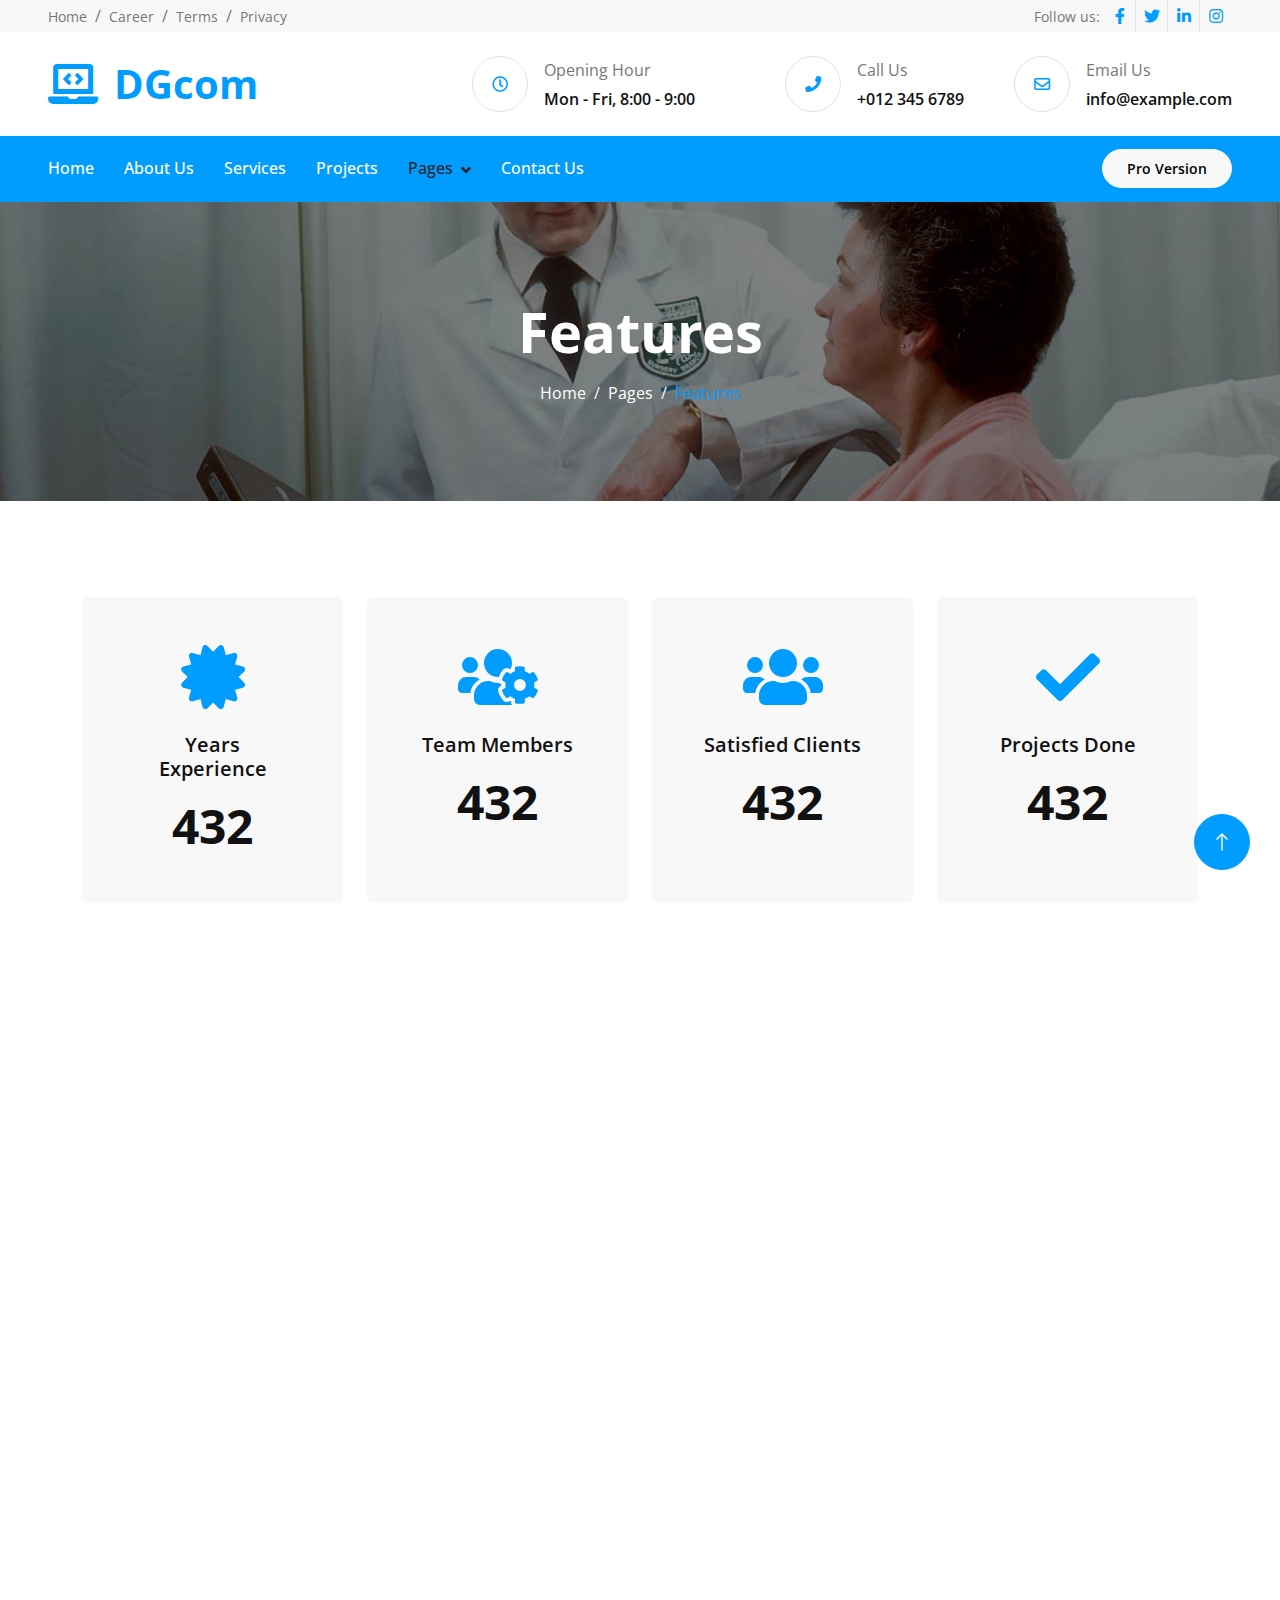
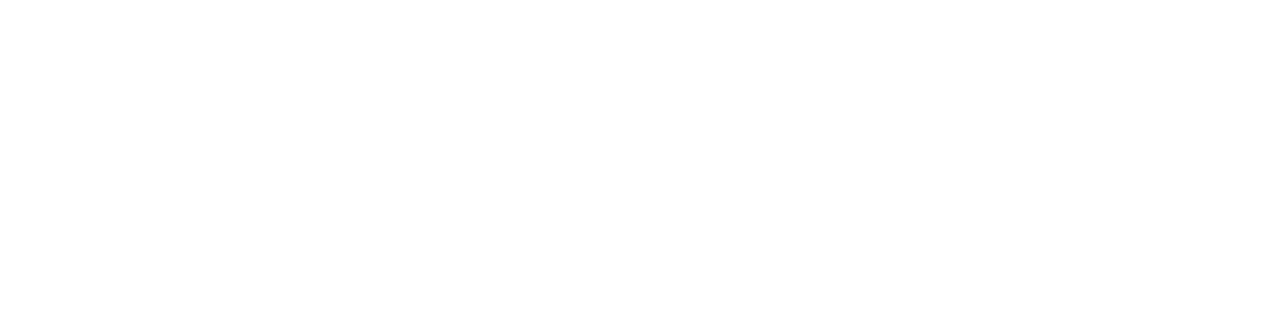
<file: feature.html>
<!DOCTYPE html>
<html lang="en">

<head>
    <meta charset="utf-8">
    <title>DGcom - Web Design Agency HTML Template</title>
    <meta content="width=device-width, initial-scale=1.0" name="viewport">
    <meta content="" name="keywords">
    <meta content="" name="description">

    <!-- Favicon -->
    <link href="img/favicon.ico" rel="icon">

    <!-- Google Web Fonts -->
    <link rel="preconnect" href="https://fonts.googleapis.com">
    <link rel="preconnect" href="https://fonts.gstatic.com" crossorigin>
    <link href="https://fonts.googleapis.com/css2?family=Open+Sans:wght@400;500;600;700&display=swap" rel="stylesheet">

    <!-- Icon Font Stylesheet -->
    <link href="https://cdnjs.cloudflare.com/ajax/libs/font-awesome/5.10.0/css/all.min.css" rel="stylesheet">
    <link href="https://cdn.jsdelivr.net/npm/bootstrap-icons@1.4.1/font/bootstrap-icons.css" rel="stylesheet">

    <!-- Libraries Stylesheet -->
    <link href="lib/animate/animate.min.css" rel="stylesheet">
    <link href="lib/owlcarousel/assets/owl.carousel.min.css" rel="stylesheet">
    <link href="lib/lightbox/css/lightbox.min.css" rel="stylesheet">

    <!-- Customized Bootstrap Stylesheet -->
    <link href="css/bootstrap.min.css" rel="stylesheet">

    <!-- Template Stylesheet -->
    <link href="css/style.css" rel="stylesheet">
</head>

<body>
    <!-- Spinner Start -->
    <div id="spinner" class="show bg-white position-fixed translate-middle w-100 vh-100 top-50 start-50 d-flex align-items-center justify-content-center">
        <div class="spinner-border position-relative text-primary" style="width: 6rem; height: 6rem;" role="status"></div>
        <i class="fa fa-laptop-code fa-2x text-primary position-absolute top-50 start-50 translate-middle"></i>
    </div>
    <!-- Spinner End -->


    <!-- Topbar Start -->
    <div class="container-fluid bg-light px-0 wow fadeIn" data-wow-delay="0.1s">
        <div class="row gx-0 align-items-center d-none d-lg-flex">
            <div class="col-lg-6 px-5 text-start">
                <ol class="breadcrumb mb-0">
                    <li class="breadcrumb-item"><a class="small text-secondary" href="#">Home</a></li>
                    <li class="breadcrumb-item"><a class="small text-secondary" href="#">Career</a></li>
                    <li class="breadcrumb-item"><a class="small text-secondary" href="#">Terms</a></li>
                    <li class="breadcrumb-item"><a class="small text-secondary" href="#">Privacy</a></li>
                </ol>
            </div>
            <div class="col-lg-6 px-5 text-end">
                <small>Follow us:</small>
                <div class="h-100 d-inline-flex align-items-center">
                    <a class="btn-square text-primary border-end rounded-0" href=""><i class="fab fa-facebook-f"></i></a>
                    <a class="btn-square text-primary border-end rounded-0" href=""><i class="fab fa-twitter"></i></a>
                    <a class="btn-square text-primary border-end rounded-0" href=""><i class="fab fa-linkedin-in"></i></a>
                    <a class="btn-square text-primary pe-0" href=""><i class="fab fa-instagram"></i></a>
                </div>
            </div>
        </div>
    </div>
    <!-- Topbar End -->


    <!-- Brand & Contact Start -->
    <div class="container-fluid py-4 px-5 wow fadeIn" data-wow-delay="0.1s">
        <div class="row align-items-center top-bar">
            <div class="col-lg-4 col-md-12 text-center text-lg-start">
                <a href="" class="navbar-brand m-0 p-0">
                    <h1 class="fw-bold text-primary m-0"><i class="fa fa-laptop-code me-3"></i>DGcom</h1>
                    <!-- <img src="img/logo.png" alt="Logo"> -->
                </a>
            </div>
            <div class="col-lg-8 col-md-7 d-none d-lg-block">
                <div class="row">
                    <div class="col-4">
                        <div class="d-flex align-items-center justify-content-end">
                            <div class="flex-shrink-0 btn-lg-square border rounded-circle">
                                <i class="far fa-clock text-primary"></i>
                            </div>
                            <div class="ps-3">
                                <p class="mb-2">Opening Hour</p>
                                <h6 class="mb-0">Mon - Fri, 8:00 - 9:00</h6>
                            </div>
                        </div>
                    </div>
                    <div class="col-4">
                        <div class="d-flex align-items-center justify-content-end">
                            <div class="flex-shrink-0 btn-lg-square border rounded-circle">
                                <i class="fa fa-phone text-primary"></i>
                            </div>
                            <div class="ps-3">
                                <p class="mb-2">Call Us</p>
                                <h6 class="mb-0">+012 345 6789</h6>
                            </div>
                        </div>
                    </div>
                    <div class="col-4">
                        <div class="d-flex align-items-center justify-content-end">
                            <div class="flex-shrink-0 btn-lg-square border rounded-circle">
                                <i class="far fa-envelope text-primary"></i>
                            </div>
                            <div class="ps-3">
                                <p class="mb-2">Email Us</p>
                                <h6 class="mb-0">info@example.com</h6>
                            </div>
                        </div>
                    </div>
                </div>
            </div>
        </div>
    </div>
    <!-- Brand & Contact End -->


    <!-- Navbar Start -->
    <nav class="navbar navbar-expand-lg bg-primary navbar-dark sticky-top py-lg-0 px-lg-5 wow fadeIn" data-wow-delay="0.1s">
        <a href="#" class="navbar-brand ms-3 d-lg-none">MENU</a>
        <button type="button" class="navbar-toggler me-3" data-bs-toggle="collapse" data-bs-target="#navbarCollapse">
            <span class="navbar-toggler-icon"></span>
        </button>
        <div class="collapse navbar-collapse" id="navbarCollapse">
            <div class="navbar-nav me-auto p-3 p-lg-0">
                <a href="index.html" class="nav-item nav-link">Home</a>
                <a href="about.html" class="nav-item nav-link">About Us</a>
                <a href="service.html" class="nav-item nav-link">Services</a>
                <a href="project.html" class="nav-item nav-link">Projects</a>
                <div class="nav-item dropdown">
                    <a href="#" class="nav-link dropdown-toggle active" data-bs-toggle="dropdown">Pages</a>
                    <div class="dropdown-menu border-0 rounded-0 rounded-bottom m-0">
                        <a href="feature.html" class="dropdown-item active">Features</a>
                        <a href="team.html" class="dropdown-item">Our Team</a>
                        <a href="testimonial.html" class="dropdown-item">Testimonial</a>
                        <a href="404.html" class="dropdown-item">404 Page</a>
                    </div>
                </div>
                <a href="contact.html" class="nav-item nav-link">Contact Us</a>
            </div>
            <a href="https://htmlcodex.com/web-design-agency-html-template-pro" class="btn btn-sm btn-light rounded-pill py-2 px-4 d-none d-lg-block">Pro Version</a>
        </div>
    </nav>
    <!-- Navbar End -->


    <!-- Page Header Start -->
    <div class="container-fluid page-header py-5 mb-5 wow fadeIn" data-wow-delay="0.1s">
        <div class="container text-center py-5">
            <h1 class="display-4 text-white animated slideInDown mb-3">Features</h1>
            <nav aria-label="breadcrumb animated slideInDown">
                <ol class="breadcrumb justify-content-center mb-0">
                    <li class="breadcrumb-item"><a class="text-white" href="#">Home</a></li>
                    <li class="breadcrumb-item"><a class="text-white" href="#">Pages</a></li>
                    <li class="breadcrumb-item text-primary active" aria-current="page">Features</li>
                </ol>
            </nav>
        </div>
    </div>
    <!-- Page Header End -->


    <!-- Facts Start -->
    <div class="container-xxl py-5">
        <div class="container">
            <div class="row g-4">
                <div class="col-lg-3 col-md-6 wow fadeInUp" data-wow-delay="0.1s">
                    <div class="fact-item bg-light rounded text-center h-100 p-5">
                        <i class="fa fa-certificate fa-4x text-primary mb-4"></i>
                        <h5 class="mb-3">Years Experience</h5>
                        <h1 class="display-5 mb-0" data-toggle="counter-up">1234</h1>
                    </div>
                </div>
                <div class="col-lg-3 col-md-6 wow fadeInUp" data-wow-delay="0.3s">
                    <div class="fact-item bg-light rounded text-center h-100 p-5">
                        <i class="fa fa-users-cog fa-4x text-primary mb-4"></i>
                        <h5 class="mb-3">Team Members</h5>
                        <h1 class="display-5 mb-0" data-toggle="counter-up">1234</h1>
                    </div>
                </div>
                <div class="col-lg-3 col-md-6 wow fadeInUp" data-wow-delay="0.5s">
                    <div class="fact-item bg-light rounded text-center h-100 p-5">
                        <i class="fa fa-users fa-4x text-primary mb-4"></i>
                        <h5 class="mb-3">Satisfied Clients</h5>
                        <h1 class="display-5 mb-0" data-toggle="counter-up">1234</h1>
                    </div>
                </div>
                <div class="col-lg-3 col-md-6 wow fadeInUp" data-wow-delay="0.7s">
                    <div class="fact-item bg-light rounded text-center h-100 p-5">
                        <i class="fa fa-check fa-4x text-primary mb-4"></i>
                        <h5 class="mb-3">Projects Done</h5>
                        <h1 class="display-5 mb-0" data-toggle="counter-up">1234</h1>
                    </div>
                </div>
            </div>
        </div>
    </div>
    <!-- Facts End -->


    <!-- Feature Start -->
    <div class="container-xxl py-5">
        <div class="container">
            <div class="row g-5">
                <div class="col-lg-6 wow fadeInUp" data-wow-delay="0.1s">
                    <div class="h-100">
                        <h6 class="section-title bg-white text-start text-primary pe-3">Why Choose Us</h6>
                        <h1 class="display-6 mb-4">Why People Trust Us? Learn About Us!</h1>
                        <p class="mb-4">Tempor erat elitr rebum at clita. Diam dolor diam ipsum sit. Aliqu diam amet diam et eos. Clita erat ipsum et lorem et sit, sed stet lorem sit clita duo justo magna dolore erat amet</p>
                        <div class="row g-4">
                            <div class="col-12">
                                <div class="skill">
                                    <div class="d-flex justify-content-between">
                                        <p class="mb-2">Digital Marketing</p>
                                        <p class="mb-2">85%</p>
                                    </div>
                                    <div class="progress">
                                        <div class="progress-bar bg-primary" role="progressbar" aria-valuenow="85" aria-valuemin="0" aria-valuemax="100"></div>
                                    </div>
                                </div>
                            </div>
                            <div class="col-12">
                                <div class="skill">
                                    <div class="d-flex justify-content-between">
                                        <p class="mb-2">SEO & Backlinks</p>
                                        <p class="mb-2">90%</p>
                                    </div>
                                    <div class="progress">
                                        <div class="progress-bar bg-primary" role="progressbar" aria-valuenow="90" aria-valuemin="0" aria-valuemax="100"></div>
                                    </div>
                                </div>
                            </div>
                            <div class="col-12">
                                <div class="skill">
                                    <div class="d-flex justify-content-between">
                                        <p class="mb-2">Design & Development</p>
                                        <p class="mb-2">95%</p>
                                    </div>
                                    <div class="progress">
                                        <div class="progress-bar bg-primary" role="progressbar" aria-valuenow="95" aria-valuemin="0" aria-valuemax="100"></div>
                                    </div>
                                </div>
                            </div>
                        </div>
                    </div>
                </div>
                <div class="col-lg-6 wow fadeInUp" data-wow-delay="0.5s">
                    <div class="img-border">
                        <img class="img-fluid" src="img/feature.jpg" alt="">
                    </div>
                </div>
            </div>
        </div>
    </div>
    <!-- Feature End -->


    <!-- Footer Start -->
    <div class="container-fluid bg-dark text-body footer mt-5 pt-5 wow fadeIn" data-wow-delay="0.1s">
        <div class="container py-5">
            <div class="row g-5">
                <div class="col-lg-3 col-md-6">
                    <h5 class="text-light mb-4">Address</h5>
                    <p class="mb-2"><i class="fa fa-map-marker-alt me-3"></i>123 Street, New York, USA</p>
                    <p class="mb-2"><i class="fa fa-phone-alt me-3"></i>+012 345 67890</p>
                    <p class="mb-2"><i class="fa fa-envelope me-3"></i>info@example.com</p>
                    <div class="d-flex pt-2">
                        <a class="btn btn-square btn-outline-secondary rounded-circle me-1" href=""><i class="fab fa-twitter"></i></a>
                        <a class="btn btn-square btn-outline-secondary rounded-circle me-1" href=""><i class="fab fa-facebook-f"></i></a>
                        <a class="btn btn-square btn-outline-secondary rounded-circle me-1" href=""><i class="fab fa-youtube"></i></a>
                        <a class="btn btn-square btn-outline-secondary rounded-circle me-0" href=""><i class="fab fa-linkedin-in"></i></a>
                    </div>
                </div>
                <div class="col-lg-3 col-md-6">
                    <h5 class="text-light mb-4">Quick Links</h5>
                    <a class="btn btn-link" href="">About Us</a>
                    <a class="btn btn-link" href="">Contact Us</a>
                    <a class="btn btn-link" href="">Our Services</a>
                    <a class="btn btn-link" href="">Terms & Condition</a>
                    <a class="btn btn-link" href="">Support</a>
                </div>
                <div class="col-lg-3 col-md-6">
                    <h5 class="text-light mb-4">Gallery</h5>
                    <div class="row g-2">
                        <div class="col-4">
                            <img class="img-fluid rounded" src="img/project-1.jpg" alt="Image">
                        </div>
                        <div class="col-4">
                            <img class="img-fluid rounded" src="img/project-2.jpg" alt="Image">
                        </div>
                        <div class="col-4">
                            <img class="img-fluid rounded" src="img/project-3.jpg" alt="Image">
                        </div>
                        <div class="col-4">
                            <img class="img-fluid rounded" src="img/project-4.jpg" alt="Image">
                        </div>
                        <div class="col-4">
                            <img class="img-fluid rounded" src="img/project-5.jpg" alt="Image">
                        </div>
                        <div class="col-4">
                            <img class="img-fluid rounded" src="img/project-6.jpg" alt="Image">
                        </div>
                    </div>
                </div>
                <div class="col-lg-3 col-md-6">
                    <h5 class="text-light mb-4">Newsletter</h5>
                    <p>Dolor amet sit justo amet elitr clita ipsum elitr est.</p>
                    <div class="position-relative mx-auto" style="max-width: 400px;">
                        <input class="form-control bg-transparent border-secondary w-100 py-3 ps-4 pe-5" type="text" placeholder="Your email">
                        <button type="button" class="btn btn-primary py-2 position-absolute top-0 end-0 mt-2 me-2">SignUp</button>
                    </div>
                </div>
            </div>
        </div>
        <div class="container-fluid copyright">
            <div class="container">
                <div class="row">
                    <div class="col-md-6 text-center text-md-start mb-3 mb-md-0">
                        &copy; <a href="#">Your Site Name</a>, All Right Reserved.
                    </div>
                    <div class="col-md-6 text-center text-md-end">
                        <!--/*** This template is free as long as you keep the footer author’s credit link/attribution link/backlink. If you'd like to use the template without the footer author’s credit link/attribution link/backlink, you can purchase the Credit Removal License from "https://htmlcodex.com/credit-removal". Thank you for your support. ***/-->
                        Designed By <a href="https://htmlcodex.com">HTML Codex</a>
                    </div>
                </div>
            </div>
        </div>
    </div>
    <!-- Footer End -->


    <!-- Back to Top -->
    <a href="#" class="btn btn-lg btn-primary btn-lg-square rounded-circle back-to-top"><i class="bi bi-arrow-up"></i></a>


    <!-- JavaScript Libraries -->
    <script src="https://code.jquery.com/jquery-3.4.1.min.js"></script>
    <script src="https://cdn.jsdelivr.net/npm/bootstrap@5.0.0/dist/js/bootstrap.bundle.min.js"></script>
    <script src="lib/wow/wow.min.js"></script>
    <script src="lib/easing/easing.min.js"></script>
    <script src="lib/waypoints/waypoints.min.js"></script>
    <script src="lib/counterup/counterup.min.js"></script>
    <script src="lib/owlcarousel/owl.carousel.min.js"></script>
    <script src="lib/lightbox/js/lightbox.min.js"></script>

    <!-- Template Javascript -->
    <script src="js/main.js"></script>
</body>

</html>
</file>
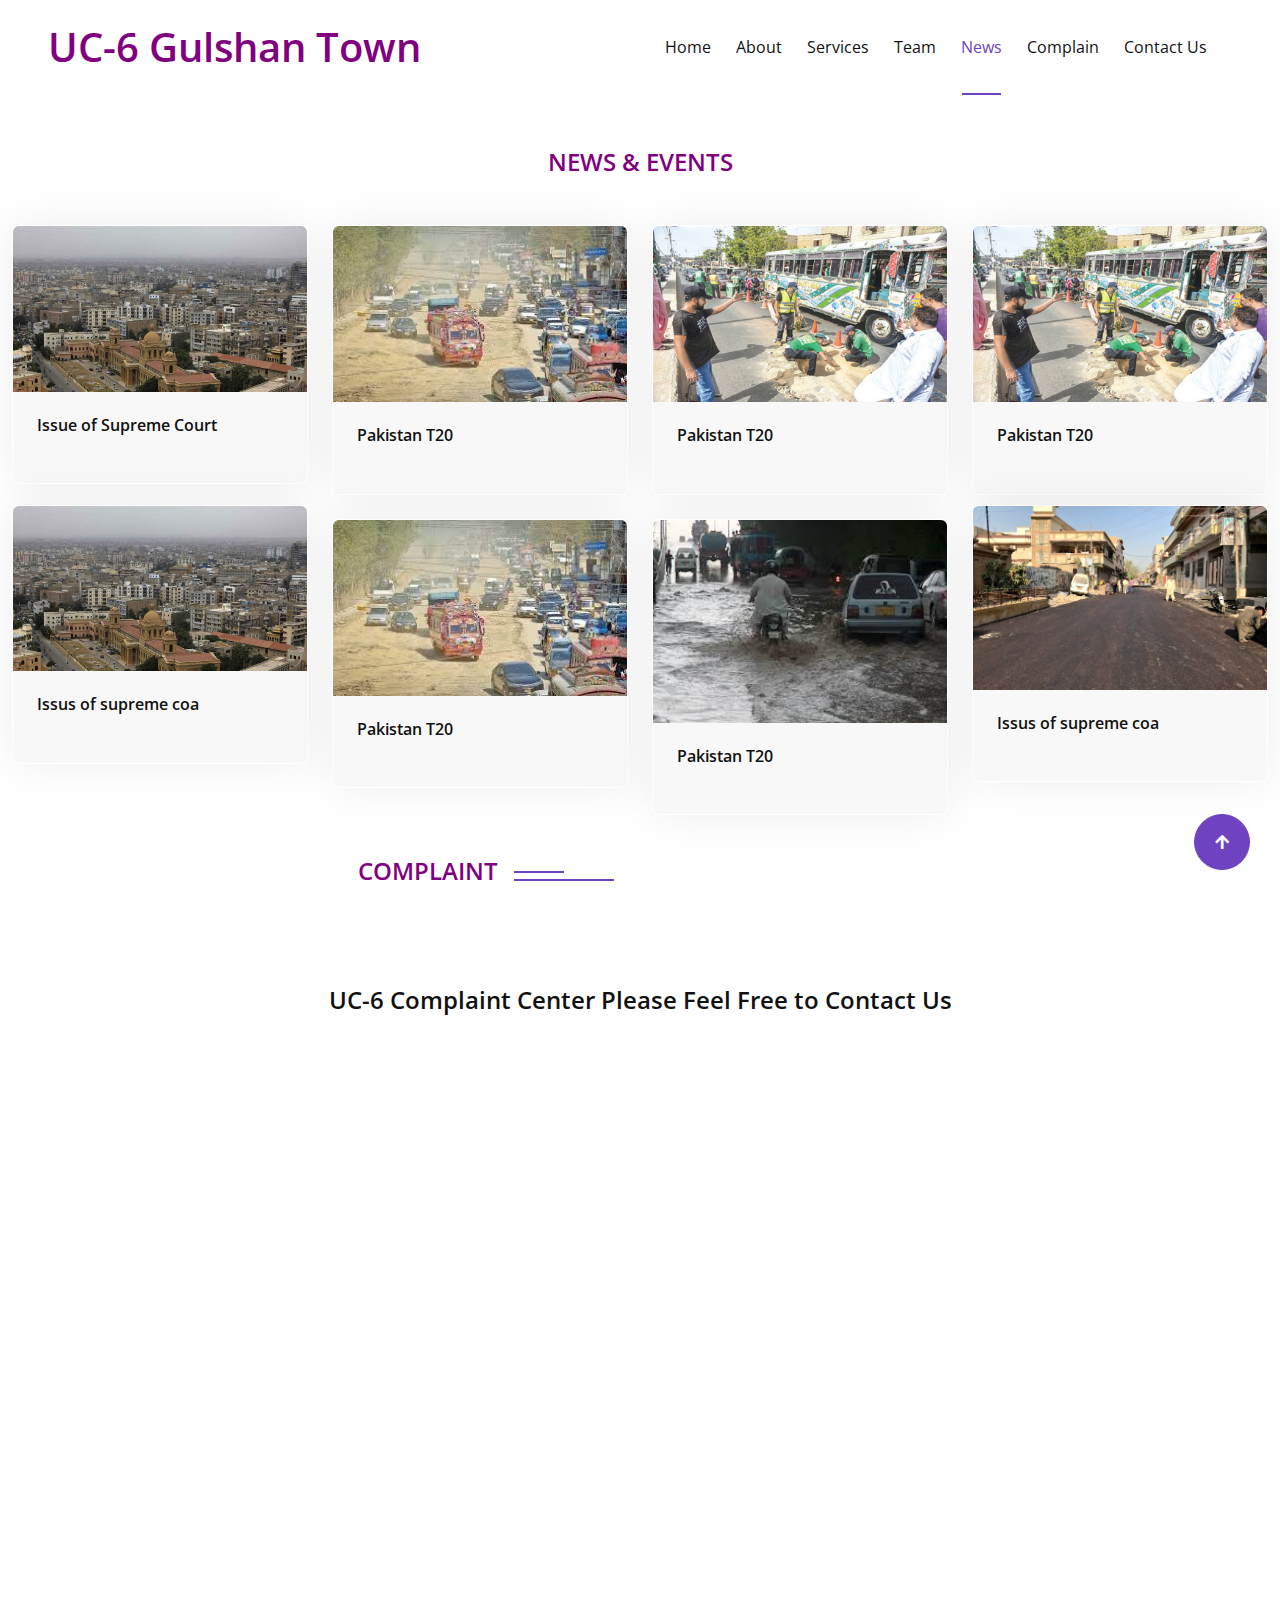
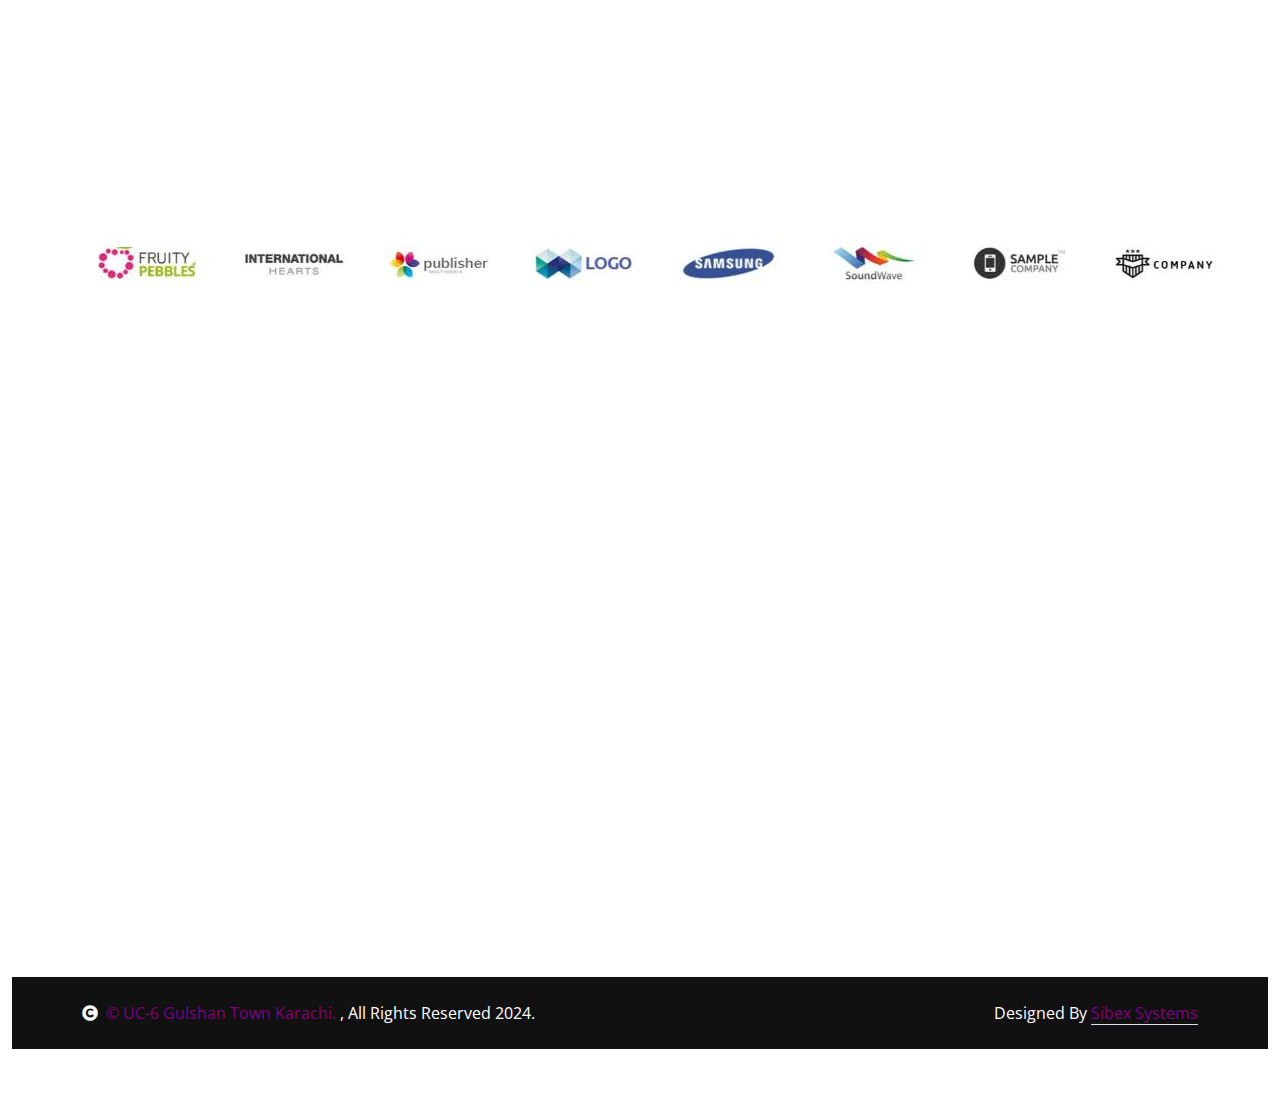
<file: news.html>
<!DOCTYPE html>
<html lang="en">

<head>
    <meta charset="utf-8">
    <title>UC-6 GULSHAN TOWN</title>
    <meta content="width=device-width, initial-scale=1.0" name="viewport">
    <meta content="" name="keywords">
    <meta content="" name="description">

    <!-- Google Web Fonts -->
    <link rel="preconnect" href="https://fonts.googleapis.com">
    <link rel="preconnect" href="https://fonts.gstatic.com" crossorigin>
    <link
        href="https://fonts.googleapis.com/css2?family=Open+Sans:wght@400;500;600&family=Playfair+Display:wght@400;500;600&display=swap"
        rel="stylesheet">

    <!-- Icon Font Stylesheet -->
    <link rel="stylesheet" href="https://use.fontawesome.com/releases/v5.15.4/css/all.css" />
    <link href="https://cdn.jsdelivr.net/npm/bootstrap-icons@1.4.1/font/bootstrap-icons.css" rel="stylesheet">

    <!-- Libraries Stylesheet -->
    <link href="lib/animate/animate.min.css" rel="stylesheet">
    <link href="lib/owlcarousel/assets/owl.carousel.min.css" rel="stylesheet">


    <!-- Customized Bootstrap Stylesheet -->
    <link href="css/bootstrap.min.css" rel="stylesheet">

    <!-- Template Stylesheet -->
    <link href="css/style.css" rel="stylesheet">
    <link href="css/custom.css" rel="stylesheet">
</head>

<body>




    <!-- Navbar & Hero Start -->
    <div class="container-fluid position-relative p-0">
        <nav class="navbar navbar-expand-lg navbar-light bg-white px-4 px-lg-5 py-3 py-lg-0">
            <a href="index.html" class="navbar-brand p-0">
                <h1 class=" text-primary       m-0">UC-6 Gulshan Town</h1>
                <!-- <img src="img/logo.png" alt="Logo"> -->
            </a>
            <button class="navbar-toggler" type="button" data-bs-toggle="collapse" data-bs-target="#navbarCollapse">
                <span class="fa fa-bars"></span>
            </button>
            <div class="collapse navbar-collapse" id="navbarCollapse">
                <div class="navbar-nav ms-auto py-0">
                    <a href="index.html" class="nav-item nav-link ">Home</a>
                    <a href="about.html" class="nav-item nav-link">About</a>
                    <a href="service.html" class="nav-item nav-link">Services</a>

                    <a href="team.html" class="nav-item nav-link">Team</a>

                    <a href="news.html" class="nav-item nav-link active " >News</a>
                    <a href="complain.html" class="nav-item nav-link">Complain</a>
                    <a href="contact.html" class="nav-item nav-link">Contact Us</a>
                </div>

            </div>
        </nav>


  
        <div class="container-xxl py-5">
            <div class="container" style="padding-top: 100px; ">
                <div class="text-center mx-auto mb-5 wow fadeInUp" data-wow-delay="0.1s"
                    style="max-width: 600px;">
                    <h4 class="section-title bg-white text-center text-primary px-3"> NEWS & EVENTS</h4>

                </div>



            </div>
            <div class="row g-4 justify-content-center">
                <div class="col-md-6 col-lg-4 col-xl-3 wow fadeInUp" data-wow-delay="0.1s">
                    <div class="service-item rounded">
                        <div class="service-img rounded-top">
                            <img src="img/gallery2.jpg" class="img-fluid rounded-top w-100" alt="">
                        </div>
                        <div class="service-con rounded-bottom bg-light p-4">
                            <div class="service-content-inner">
                                <h6 class="mb-4">Issue of Supreme Court</h6>
                            </div>
                        </div>
                    </div>
                </div>

                <div class="col-md-6 col-lg-4 col-xl-3 wow fadeInUp" data-wow-delay="0.3s">
                    <div class="service-item rounded">
                        <div class="service-img rounded-top">
                            <img src="img/gallery3.jpg" class="img-fluid rounded-top w-100" alt="">
                        </div>
                        <div class="service-con rounded-bottom bg-light p-4">
                            <div class="service-content-inner">
                                <h6 class="mb-4">Pakistan T20 </h6>

                            </div>
                        </div>
                    </div>
                </div>
                <div class="col-md-6 col-lg-4 col-xl-3 wow fadeInUp" data-wow-delay="0.3s">
                    <div class="service-item rounded">
                        <div class="service-img rounded-top">
                            <img src="img/gallery13.jpg" class="img-fluid rounded-top w-100" alt="">
                        </div>
                        <div class="service-con rounded-bottom bg-light p-4">
                            <div class="service-content-inner">
                                <h6 class="mb-4">Pakistan T20 </h6>

                            </div>
                        </div>
                    </div>
                </div>
                <div class="col-md-6 col-lg-4 col-xl-3 wow fadeInUp" data-wow-delay="0.3s">
                    <div class="service-item rounded">
                        <div class="service-img rounded-top">
                            <img src="img/gallery13.jpg" class="img-fluid rounded-top w-100" alt="">
                        </div>
                        <div class="service-con rounded-bottom bg-light p-4">
                            <div class="service-content-inner">
                                <h6 class="mb-4">Pakistan T20 </h6>

                            </div>
                        </div>
                    </div>
                </div>
                <div class="fo col-md-6 col-lg-4 col-xl-3 wow fadeInUp" data-wow-delay="0.1s">
                    <div class="service-item rounded">
                        <div class="service-img rounded-top">
                            <img src="img/gallery2.jpg" class="img-fluid rounded-top w-100" alt="">
                        </div>
                        <div class="service-con rounded-bottom bg-light p-4">
                            <div class="service-content-inner">
                                <h6 class="mb-4">Issus of supreme coa</h6>
                            </div>
                        </div>
                    </div>
                </div>
              


                    <div class="col-md-6 col-lg-4 col-xl-3 wow fadeInUp" data-wow-delay="0.3s">
                        <div class="service-item rounded">
                            <div class="service-img rounded-top">
                                <img src="img/gallery3.jpg" class="img-fluid rounded-top w-100" alt="">
                            </div>
                            <div class="service-con rounded-bottom bg-light p-4">
                                <div class="service-content-inner">
                                    <h6 class="mb-4">Pakistan T20 </h6>

                                </div>
                            </div>
                        </div>
                    </div>
                    <div class="col-md-6 col-lg-4 col-xl-3 wow fadeInUp" data-wow-delay="0.3s">
                        <div class="service-item rounded">
                            <div class="service-img rounded-top">
                                <img src="img/gallery7.jpg" class="img-fluid rounded-top w-100" alt="">
                            </div>
                            <div class="service-con rounded-bottom bg-light p-4">
                                <div class="service-content-inner">
                                    <h6 class="mb-4">Pakistan T20 </h6>

                                </div>
                            </div>
                        </div>
                    </div>
                    <div class="fo col-md-6 col-lg-4 col-xl-3 wow fadeInUp" data-wow-delay="0.1s">
                        <div class="service-item rounded">
                            <div class="service-img rounded-top">
                                <img src="img/gallery8.jpg" class="img-fluid rounded-top w-100" alt="">
                            </div>
                            <div class="service-con rounded-bottom bg-light p-4">
                                <div class="service-content-inner">
                                    <h6 class="mb-4">Issus of supreme coa</h6>
                                </div>
                            </div>
                        </div>
                    </div>
                    
                <div class="container-fluid appointment py-5">
                    <div class="sub-sty">
                        <h4 class="sub-title px-3 mb-0">COMPLAINT</h4>
                    </div>
                    <h2 class="mb-0" style="text-align: center; font-size: x-large;">UC-6 Complaint Center Please Feel Free to Contact Us</h2>
            
                    <div class="container py-5">
                        <div class="row g-5 align-items-center">
                            <div class="col-lg-6 wow fadeInLeft" data-wow-delay="0.2s">
                                <div class="section-title text-start">
                                    <i class="fa fa-reply text-primary me-2"></i> Reply within 24 hours
                                    <i class="fa fa-phone-alt text-primary me-3"></i> 24 hrs telephone support
                                    <h6 class=""></h6>
                                    <p class="mb-4">Gulshan-e-Iqbal UC-6 is a vibrant and populous locality situated in the heart of Karachi, Pakistan. Known for its dynamic atmosphere and diverse community, this area embodies the bustling spirit of the city. Lined with a mix of residential and commercial spaces, Gulshan-e-Iqbal UC-6 offers a wide range of amenities, including markets, parks, and educational institutions. The streets are alive with the hustle and bustle of daily life, where people from various walks of life come together, creating a unique tapestry of cultures and traditions. It is a place where modernity meets tradition, and where the energy of Karachi truly comes to life.</p>
                                    <div class="row g-4">
                                        <div class="cont">
                                            <div class="phone">
                                                <i class="fa fa-phone-alt text-blue"></i>
                                            </div>
                                            <h5 class="mb-2">Call to ask any question</h5>
                                            <h4 class="text-primary mb-0">+92 319 8301854</h4>
                                        </div>
                                        <div class="col-sm-6">
                                            <div class="d-flex flex-column h-100"></div>
                                        </div>
                                    </div>
                                </div>
                            </div>
                            <div class="col-lg-6 wow fadeInRight" data-wow-delay="0.4s">
                                <div class="appointment-form rounded p-5">
                                    <form id="complaintForm" action="submit.php" method="post">
                                        <h2 style="color: hsl(0, 5%, 4%); text-align: center; margin-top: 10px; margin-bottom: 10px; font-family: 'Gill Sans', 'Gill Sans MT', Calibri, 'Trebuchet MS', sans-serif;">Complaint Form</h2>
                                        <div class="row g-3">
                                            <div class="col-xl-12 mb-3">
                                                <input type="text" id="name" name="name" class="form-control bg-light border-0" placeholder="Enter Your Name" style="height: 55px;" required>
                                            </div>
                                            <div class="col-12 mb-3">
                                                <input type="email" id="email" name="email" class="form-control bg-light border-0" placeholder="Enter Your Email" style="height: 55px;" required>
                                            </div>
                                            <div class="col-12 mb-3">
                                                <input type="text" id="phone" name="phone" class="form-control bg-light border-0" placeholder="Phone" style="height: 55px;" required>
                                            </div>
                                            <div class="col-12 mb-3">
                                                <textarea id="Complaint" name="Complaint" class="form-control bg-light border-0" rows="4" placeholder="Type your Complaint..." required></textarea>
                                            </div>
                                            <div class="col-12">
                                                <button type="submit" class="btn btn-primary text-white btn-submit py-2 px-4">SUBMIT NOW</button>
                                            </div>
                                        </div>
                                    </form>
                                </div>
                            </div>
                        </div>
                    </div>
                </div>
            </div>

        
            
                  
            

                <div class="image">
                    <img src="./img//ban.JPG" alt="">
                </div>
                                                  <!-- Footer Start -->
                            <div class="container-fluid footer py-5 wow fadeIn" data-wow-delay="0.2s">
                                <div class="container py-5">
                                    <div class="row g-5">
                                        <div class="col-md-6 col-lg-6 col-xl-3">
                                            <div class="footer-item d-flex flex-column">
                                                <h4 class="text-white mb-4"><i
                                                        class="fas fa-star-of-life me-3"></i>UC-06 GULSHAN TOWN</h4>
                                                <p>Gulshan-e-Iqbal UC-6 is a vibrant and populous locality situated in
                                                    the heart of Karachi, Pakistan.
                                                </p>
                                              
                                                <form id="complaintForm" action="submit.php" method="post">

                                                    
                                                    <div class="row g-3 form-separator">
                                                        <div class="col-12 mb-3">
                                                            <input type="text" id="name" name="name" class="form-control bg-light border-0" placeholder="Enter Your Name" style="height: 55px;" required>
                                                        </div>
                                                        <div class="col-12">
                                                            <button type="submit" class="btn btn-primary text-white btn-submit py-2 px-4">SUBMIT NOW</button>
                                                        </div>
                                                    </div>
                                            </form>
                                               
                                                <div class="d-flex align-items-center">
                                                    <i class="fas fa-share fa-2x text-white me-2"></i>
                                                    <a class="btn-square btn btn-primary text-white rounded-circle mx-1"
                                                        href=""><i class="fab fa-facebook-f"></i></a>
                                                    <a class="btn-square btn btn-primary text-white rounded-circle mx-1"
                                                        href=""><i class="fab fa-twitter"></i></a>
                                                    <a class="btn-square btn btn-primary text-white rounded-circle mx-1"
                                                        href=""><i class="fab fa-instagram"></i></a>
                                                    <a class="btn-square btn btn-primary text-white rounded-circle mx-1"
                                                        href=""><i class="fab fa-linkedin-in"></i></a>
                                                </div>
                                            </div>
                                        </div>
                                        <div class="col-md-6 col-lg-6 col-xl-3">
                                            <div class="footer-item d-flex flex-column">
                                                <h4 class="mb-4 text-white">Quick Links</h4>
                                                <a href=""><i class="fas fa-angle-right me-2"></i> About Us</a>
                                                <a href=""><i class="fas fa-angle-right me-2"></i> Contact Us</a>
                                                <a href=""><i class="fas fa-angle-right me-2"></i> Privacy Policy</a>
                                                <a href=""><i class="fas fa-angle-right me-2"></i> Terms &
                                                    Conditions</a>
                                                <a href=""><i class="fas fa-angle-right me-2"></i> Our Blog & News</a>
                                                <a href=""><i class="fas fa-angle-right me-2"></i> Our Team</a>
                                            </div>
                                        </div>
                                        <div class="col-md-6 col-lg-6 col-xl-3">
                                            <div class="footer-item d-flex flex-column">
                                                <h4 class="mb-4 text-white">Popular Links</h4>
                                                <a href=""><i class="fas fa-angle-right me-2"></i> All Services</a>
                                                <a href=""><i class="fas fa-angle-right me-2"></i> Physiotherapy</a>
                                                <a href=""><i class="fas fa-angle-right me-2"></i> Diagnostics</a>
                                                <a href=""><i class="fas fa-angle-right me-2"></i> Manual Therapy</a>
                                                <a href=""><i class="fas fa-angle-right me-2"></i> Massage Therapy</a>
                                                <a href=""><i class="fas fa-angle-right me-2"></i> Rehabilitation</a>
                                            </div>
                                        </div>
                                        <div class="col-md-6 col-lg-6 col-xl-3">
                                            <div class="footer-item d-flex flex-column">
                                                <h4 class="mb-4 text-white">Contact Info</h4>
                                                <a href=""><i class="fa fa-map-marker-alt me-2"></i> Jamshed Ansari Park , Block 7 , Gulshan e Iqbal, Karachi, Pakistan, 75300</a>
                                                <a href=""><i class="fas fa-envelope me-2"></i>gulshantown@gmail.com</a>
                                                <a href="" class="mb-3"><i class="fas fa-phone me-2"></i> (021) 34812990</a>
                                            </div>
                                        </div>
                                    </div>
                                </div>
                            </div>
                            <!-- Footer End -->
                 <!-- Copyright Start -->
                 <div class="container-fluid copyright py-4">
                    <div class="container">
                        <div class="row g-4 align-items-center">
                            <div class="col-md-6 text-center text-md-start mb-md-0">
                                <span class="text-white"><a href="#"><i
                                            class="fas fa-copyright text-light me-2"></i>© UC-6 Gulshan Town Karachi. </a>,
                                            All Rights Reserved 2024.</span>
                            </div>
                            <div class="col-md-6 text-center text-md-end text-white">
                                <!--/*** This template is free as long as you keep the below author’s credit link/attribution link/backlink. ***/-->
                                <!--/*** If you'd like to use the template without the below author’s credit link/attribution link/backlink, ***/-->
                                <!--/*** you can purchase the Credit Removal License from "https://htmlcodex.com/credit-removal". ***/-->
                                Designed By <a class="border-bottom" href="https://htmlcodex.com">Sibex Systems</a>
                            </div>
                        </div>
                    </div>
                </div>
                <!-- Copyright End -->
        
                <!-- Back to Top -->
                <a href="#" class="btn btn-primary btn-lg-square back-to-top"><i class="fa fa-arrow-up"></i></a>   
        
                                        <!-- JavaScript Libraries -->
                                        <script src="https://code.jquery.com/jquery-3.4.1.min.js"></script>
                                        <script
                                            src="https://cdn.jsdelivr.net/npm/bootstrap@5.0.0/dist/js/bootstrap.bundle.min.js"></script>
                                        <script src="lib/wow/wow.min.js"></script>
                                        <script src="lib/easing/easing.min.js"></script>
                                        <script src="lib/waypoints/waypoints.min.js"></script>
                                        <script src="lib/counterup/counterup.min.js"></script>
                                        <script src="lib/owlcarousel/owl.carousel.min.js"></script>
                                        <script src="lib/lightbox/js/lightbox.min.js"></script>
        
                                        <!-- Template Javascript -->
                                        <script src="js/main.js"></script>
        </body>
        
        </html>
</file>
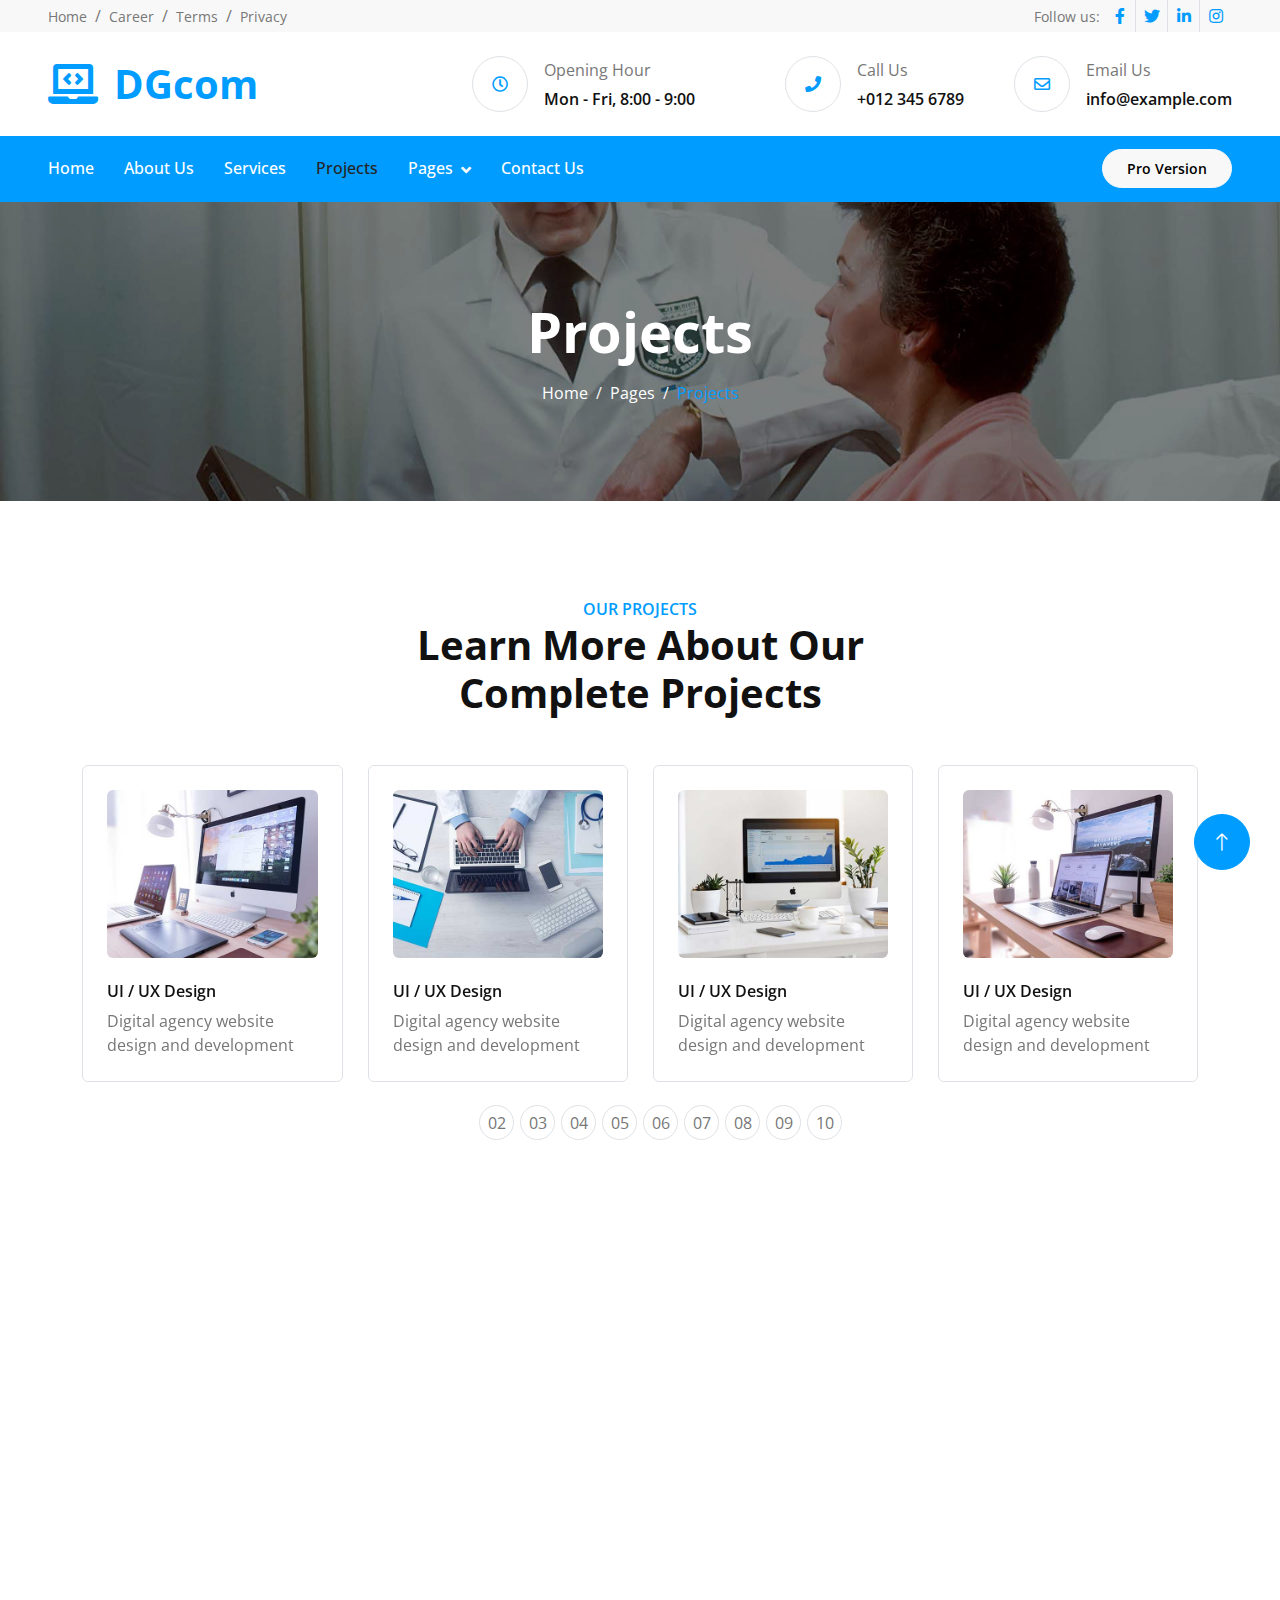
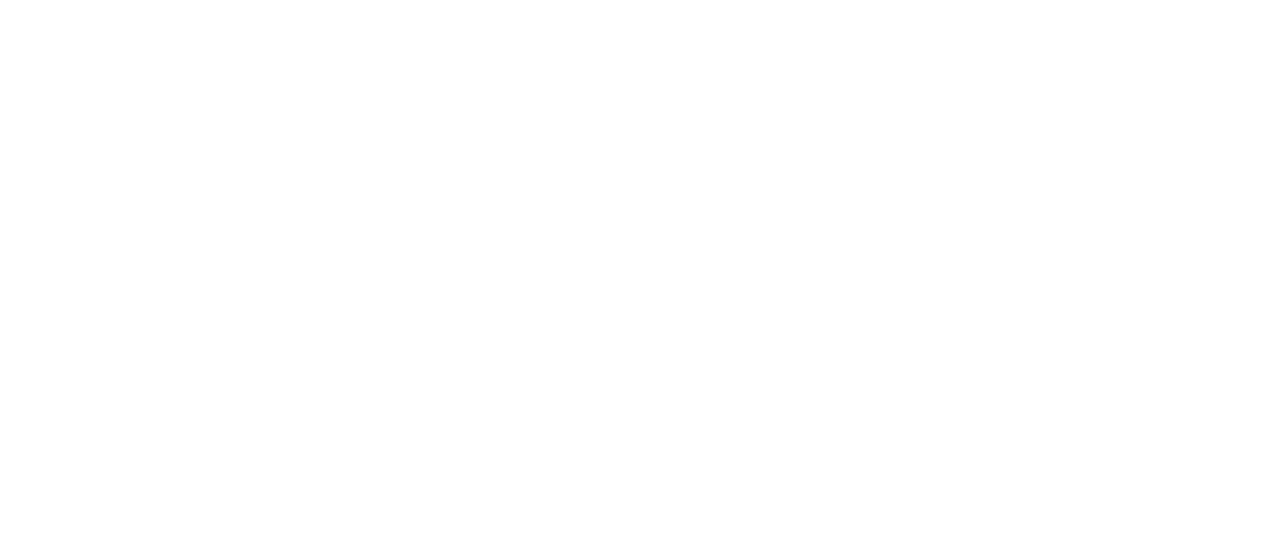
<file: project.html>
<!DOCTYPE html>
<html lang="en">

<head>
    <meta charset="utf-8">
    <title>DGcom - Web Design Agency HTML Template</title>
    <meta content="width=device-width, initial-scale=1.0" name="viewport">
    <meta content="" name="keywords">
    <meta content="" name="description">

    <!-- Favicon -->
    <link href="img/favicon.ico" rel="icon">

    <!-- Google Web Fonts -->
    <link rel="preconnect" href="https://fonts.googleapis.com">
    <link rel="preconnect" href="https://fonts.gstatic.com" crossorigin>
    <link href="https://fonts.googleapis.com/css2?family=Open+Sans:wght@400;500;600;700&display=swap" rel="stylesheet">

    <!-- Icon Font Stylesheet -->
    <link href="https://cdnjs.cloudflare.com/ajax/libs/font-awesome/5.10.0/css/all.min.css" rel="stylesheet">
    <link href="https://cdn.jsdelivr.net/npm/bootstrap-icons@1.4.1/font/bootstrap-icons.css" rel="stylesheet">

    <!-- Libraries Stylesheet -->
    <link href="lib/animate/animate.min.css" rel="stylesheet">
    <link href="lib/owlcarousel/assets/owl.carousel.min.css" rel="stylesheet">
    <link href="lib/lightbox/css/lightbox.min.css" rel="stylesheet">

    <!-- Customized Bootstrap Stylesheet -->
    <link href="css/bootstrap.min.css" rel="stylesheet">

    <!-- Template Stylesheet -->
    <link href="css/style.css" rel="stylesheet">
</head>

<body>
    <!-- Spinner Start -->
    <div id="spinner" class="show bg-white position-fixed translate-middle w-100 vh-100 top-50 start-50 d-flex align-items-center justify-content-center">
        <div class="spinner-border position-relative text-primary" style="width: 6rem; height: 6rem;" role="status"></div>
        <i class="fa fa-laptop-code fa-2x text-primary position-absolute top-50 start-50 translate-middle"></i>
    </div>
    <!-- Spinner End -->


    <!-- Topbar Start -->
    <div class="container-fluid bg-light px-0 wow fadeIn" data-wow-delay="0.1s">
        <div class="row gx-0 align-items-center d-none d-lg-flex">
            <div class="col-lg-6 px-5 text-start">
                <ol class="breadcrumb mb-0">
                    <li class="breadcrumb-item"><a class="small text-secondary" href="#">Home</a></li>
                    <li class="breadcrumb-item"><a class="small text-secondary" href="#">Career</a></li>
                    <li class="breadcrumb-item"><a class="small text-secondary" href="#">Terms</a></li>
                    <li class="breadcrumb-item"><a class="small text-secondary" href="#">Privacy</a></li>
                </ol>
            </div>
            <div class="col-lg-6 px-5 text-end">
                <small>Follow us:</small>
                <div class="h-100 d-inline-flex align-items-center">
                    <a class="btn-square text-primary border-end rounded-0" href=""><i class="fab fa-facebook-f"></i></a>
                    <a class="btn-square text-primary border-end rounded-0" href=""><i class="fab fa-twitter"></i></a>
                    <a class="btn-square text-primary border-end rounded-0" href=""><i class="fab fa-linkedin-in"></i></a>
                    <a class="btn-square text-primary pe-0" href=""><i class="fab fa-instagram"></i></a>
                </div>
            </div>
        </div>
    </div>
    <!-- Topbar End -->


    <!-- Brand & Contact Start -->
    <div class="container-fluid py-4 px-5 wow fadeIn" data-wow-delay="0.1s">
        <div class="row align-items-center top-bar">
            <div class="col-lg-4 col-md-12 text-center text-lg-start">
                <a href="" class="navbar-brand m-0 p-0">
                    <h1 class="fw-bold text-primary m-0"><i class="fa fa-laptop-code me-3"></i>DGcom</h1>
                    <!-- <img src="img/logo.png" alt="Logo"> -->
                </a>
            </div>
            <div class="col-lg-8 col-md-7 d-none d-lg-block">
                <div class="row">
                    <div class="col-4">
                        <div class="d-flex align-items-center justify-content-end">
                            <div class="flex-shrink-0 btn-lg-square border rounded-circle">
                                <i class="far fa-clock text-primary"></i>
                            </div>
                            <div class="ps-3">
                                <p class="mb-2">Opening Hour</p>
                                <h6 class="mb-0">Mon - Fri, 8:00 - 9:00</h6>
                            </div>
                        </div>
                    </div>
                    <div class="col-4">
                        <div class="d-flex align-items-center justify-content-end">
                            <div class="flex-shrink-0 btn-lg-square border rounded-circle">
                                <i class="fa fa-phone text-primary"></i>
                            </div>
                            <div class="ps-3">
                                <p class="mb-2">Call Us</p>
                                <h6 class="mb-0">+012 345 6789</h6>
                            </div>
                        </div>
                    </div>
                    <div class="col-4">
                        <div class="d-flex align-items-center justify-content-end">
                            <div class="flex-shrink-0 btn-lg-square border rounded-circle">
                                <i class="far fa-envelope text-primary"></i>
                            </div>
                            <div class="ps-3">
                                <p class="mb-2">Email Us</p>
                                <h6 class="mb-0">info@example.com</h6>
                            </div>
                        </div>
                    </div>
                </div>
            </div>
        </div>
    </div>
    <!-- Brand & Contact End -->


    <!-- Navbar Start -->
    <nav class="navbar navbar-expand-lg bg-primary navbar-dark sticky-top py-lg-0 px-lg-5 wow fadeIn" data-wow-delay="0.1s">
        <a href="#" class="navbar-brand ms-3 d-lg-none">MENU</a>
        <button type="button" class="navbar-toggler me-3" data-bs-toggle="collapse" data-bs-target="#navbarCollapse">
            <span class="navbar-toggler-icon"></span>
        </button>
        <div class="collapse navbar-collapse" id="navbarCollapse">
            <div class="navbar-nav me-auto p-3 p-lg-0">
                <a href="index.html" class="nav-item nav-link">Home</a>
                <a href="about.html" class="nav-item nav-link">About Us</a>
                <a href="service.html" class="nav-item nav-link">Services</a>
                <a href="project.html" class="nav-item nav-link active">Projects</a>
                <div class="nav-item dropdown">
                    <a href="#" class="nav-link dropdown-toggle" data-bs-toggle="dropdown">Pages</a>
                    <div class="dropdown-menu border-0 rounded-0 rounded-bottom m-0">
                        <a href="feature.html" class="dropdown-item">Features</a>
                        <a href="team.html" class="dropdown-item">Our Team</a>
                        <a href="testimonial.html" class="dropdown-item">Testimonial</a>
                        <a href="404.html" class="dropdown-item">404 Page</a>
                    </div>
                </div>
                <a href="contact.html" class="nav-item nav-link">Contact Us</a>
            </div>
            <a href="https://htmlcodex.com/web-design-agency-html-template-pro" class="btn btn-sm btn-light rounded-pill py-2 px-4 d-none d-lg-block">Pro Version</a>
        </div>
    </nav>
    <!-- Navbar End -->


    <!-- Page Header Start -->
    <div class="container-fluid page-header py-5 mb-5 wow fadeIn" data-wow-delay="0.1s">
        <div class="container text-center py-5">
            <h1 class="display-4 text-white animated slideInDown mb-3">Projects</h1>
            <nav aria-label="breadcrumb animated slideInDown">
                <ol class="breadcrumb justify-content-center mb-0">
                    <li class="breadcrumb-item"><a class="text-white" href="#">Home</a></li>
                    <li class="breadcrumb-item"><a class="text-white" href="#">Pages</a></li>
                    <li class="breadcrumb-item text-primary active" aria-current="page">Projects</li>
                </ol>
            </nav>
        </div>
    </div>
    <!-- Page Header End -->


    <!-- Project Start -->
    <div class="container-xxl py-5">
        <div class="container">
            <div class="text-center mx-auto mb-5 wow fadeInUp" data-wow-delay="0.1s" style="max-width: 600px;">
                <h6 class="section-title bg-white text-center text-primary px-3">Our Projects</h6>
                <h1 class="display-6 mb-4">Learn More About Our Complete Projects</h1>
            </div>
            <div class="owl-carousel project-carousel wow fadeInUp" data-wow-delay="0.1s">
                <div class="project-item border rounded h-100 p-4" data-dot="01">
                    <div class="position-relative mb-4">
                        <img class="img-fluid rounded" src="img/project-1.jpg" alt="">
                        <a href="img/project-1.jpg" data-lightbox="project"><i class="fa fa-eye fa-2x"></i></a>
                    </div>
                    <h6>UI / UX Design</h6>
                    <span>Digital agency website design and development</span>
                </div>
                <div class="project-item border rounded h-100 p-4" data-dot="02">
                    <div class="position-relative mb-4">
                        <img class="img-fluid rounded" src="img/project-2.jpg" alt="">
                        <a href="img/project-2.jpg" data-lightbox="project"><i class="fa fa-eye fa-2x"></i></a>
                    </div>
                    <h6>UI / UX Design</h6>
                    <span>Digital agency website design and development</span>
                </div>
                <div class="project-item border rounded h-100 p-4" data-dot="03">
                    <div class="position-relative mb-4">
                        <img class="img-fluid rounded" src="img/project-3.jpg" alt="">
                        <a href="img/project-2.jpg" data-lightbox="project"><i class="fa fa-eye fa-2x"></i></a>
                    </div>
                    <h6>UI / UX Design</h6>
                    <span>Digital agency website design and development</span>
                </div>
                <div class="project-item border rounded h-100 p-4" data-dot="04">
                    <div class="position-relative mb-4">
                        <img class="img-fluid rounded" src="img/project-4.jpg" alt="">
                        <a href="img/project-4.jpg" data-lightbox="project"><i class="fa fa-eye fa-2x"></i></a>
                    </div>
                    <h6>UI / UX Design</h6>
                    <span>Digital agency website design and development</span>
                </div>
                <div class="project-item border rounded h-100 p-4" data-dot="05">
                    <div class="position-relative mb-4">
                        <img class="img-fluid rounded" src="img/project-5.jpg" alt="">
                        <a href="img/project-5.jpg" data-lightbox="project"><i class="fa fa-eye fa-2x"></i></a>
                    </div>
                    <h6>UI / UX Design</h6>
                    <span>Digital agency website design and development</span>
                </div>
                <div class="project-item border rounded h-100 p-4" data-dot="06">
                    <div class="position-relative mb-4">
                        <img class="img-fluid rounded" src="img/project-6.jpg" alt="">
                        <a href="img/project-6.jpg" data-lightbox="project"><i class="fa fa-eye fa-2x"></i></a>
                    </div>
                    <h6>UI / UX Design</h6>
                    <span>Digital agency website design and development</span>
                </div>
                <div class="project-item border rounded h-100 p-4" data-dot="07">
                    <div class="position-relative mb-4">
                        <img class="img-fluid rounded" src="img/project-7.jpg" alt="">
                        <a href="img/project-7.jpg" data-lightbox="project"><i class="fa fa-eye fa-2x"></i></a>
                    </div>
                    <h6>UI / UX Design</h6>
                    <span>Digital agency website design and development</span>
                </div>
                <div class="project-item border rounded h-100 p-4" data-dot="08">
                    <div class="position-relative mb-4">
                        <img class="img-fluid rounded" src="img/project-8.jpg" alt="">
                        <a href="img/project-8.jpg" data-lightbox="project"><i class="fa fa-eye fa-2x"></i></a>
                    </div>
                    <h6>UI / UX Design</h6>
                    <span>Digital agency website design and development</span>
                </div>
                <div class="project-item border rounded h-100 p-4" data-dot="09">
                    <div class="position-relative mb-4">
                        <img class="img-fluid rounded" src="img/project-9.jpg" alt="">
                        <a href="img/project-9.jpg" data-lightbox="project"><i class="fa fa-eye fa-2x"></i></a>
                    </div>
                    <h6>UI / UX Design</h6>
                    <span>Digital agency website design and development</span>
                </div>
                <div class="project-item border rounded h-100 p-4" data-dot="10">
                    <div class="position-relative mb-4">
                        <img class="img-fluid rounded" src="img/project-10.jpg" alt="">
                        <a href="img/project-10.jpg" data-lightbox="project"><i class="fa fa-eye fa-2x"></i></a>
                    </div>
                    <h6>UI / UX Design</h6>
                    <span>Digital agency website design and development</span>
                </div>
            </div>
        </div>
    </div>
    <!-- Project End -->


    <!-- Testimonial Start -->
    <div class="container-xxl py-5">
        <div class="container">
            <div class="text-center mx-auto mb-5 wow fadeInUp" data-wow-delay="0.1s" style="max-width: 600px;">
                <h6 class="section-title bg-white text-center text-primary px-3">Testimonial</h6>
                <h1 class="display-6 mb-4">What Our Clients Say!</h1>
            </div>
            <div class="owl-carousel testimonial-carousel wow fadeInUp" data-wow-delay="0.1s">
                <div class="testimonial-item bg-light rounded p-4">
                    <div class="d-flex align-items-center mb-4">
                        <img class="flex-shrink-0 rounded-circle border p-1" src="img/testimonial-1.jpg" alt="">
                        <div class="ms-4">
                            <h5 class="mb-1">Client Name</h5>
                            <span>Profession</span>
                        </div>
                    </div>
                    <p class="mb-0">Tempor erat elitr rebum at clita. Diam dolor diam ipsum sit diam amet diam et eos. Clita erat ipsum et lorem et sit.</p>
                </div>
                <div class="testimonial-item bg-light rounded p-4">
                    <div class="d-flex align-items-center mb-4">
                        <img class="flex-shrink-0 rounded-circle border p-1" src="img/testimonial-2.jpg" alt="">
                        <div class="ms-4">
                            <h5 class="mb-1">Client Name</h5>
                            <span>Profession</span>
                        </div>
                    </div>
                    <p class="mb-0">Tempor erat elitr rebum at clita. Diam dolor diam ipsum sit diam amet diam et eos. Clita erat ipsum et lorem et sit.</p>
                </div>
                <div class="testimonial-item bg-light rounded p-4">
                    <div class="d-flex align-items-center mb-4">
                        <img class="flex-shrink-0 rounded-circle border p-1" src="img/testimonial-3.jpg" alt="">
                        <div class="ms-4">
                            <h5 class="mb-1">Client Name</h5>
                            <span>Profession</span>
                        </div>
                    </div>
                    <p class="mb-0">Tempor erat elitr rebum at clita. Diam dolor diam ipsum sit diam amet diam et eos. Clita erat ipsum et lorem et sit.</p>
                </div>
                <div class="testimonial-item bg-light rounded p-4">
                    <div class="d-flex align-items-center mb-4">
                        <img class="flex-shrink-0 rounded-circle border p-1" src="img/testimonial-4.jpg" alt="">
                        <div class="ms-4">
                            <h5 class="mb-1">Client Name</h5>
                            <span>Profession</span>
                        </div>
                    </div>
                    <p class="mb-0">Tempor erat elitr rebum at clita. Diam dolor diam ipsum sit diam amet diam et eos. Clita erat ipsum et lorem et sit.</p>
                </div>
            </div>
        </div>
    </div>
    <!-- Testimonial End -->


    <!-- Footer Start -->
    <div class="container-fluid bg-dark text-body footer mt-5 pt-5 wow fadeIn" data-wow-delay="0.1s">
        <div class="container py-5">
            <div class="row g-5">
                <div class="col-lg-3 col-md-6">
                    <h5 class="text-light mb-4">Address</h5>
                    <p class="mb-2"><i class="fa fa-map-marker-alt me-3"></i>123 Street, New York, USA</p>
                    <p class="mb-2"><i class="fa fa-phone-alt me-3"></i>+012 345 67890</p>
                    <p class="mb-2"><i class="fa fa-envelope me-3"></i>info@example.com</p>
                    <div class="d-flex pt-2">
                        <a class="btn btn-square btn-outline-secondary rounded-circle me-1" href=""><i class="fab fa-twitter"></i></a>
                        <a class="btn btn-square btn-outline-secondary rounded-circle me-1" href=""><i class="fab fa-facebook-f"></i></a>
                        <a class="btn btn-square btn-outline-secondary rounded-circle me-1" href=""><i class="fab fa-youtube"></i></a>
                        <a class="btn btn-square btn-outline-secondary rounded-circle me-0" href=""><i class="fab fa-linkedin-in"></i></a>
                    </div>
                </div>
                <div class="col-lg-3 col-md-6">
                    <h5 class="text-light mb-4">Quick Links</h5>
                    <a class="btn btn-link" href="">About Us</a>
                    <a class="btn btn-link" href="">Contact Us</a>
                    <a class="btn btn-link" href="">Our Services</a>
                    <a class="btn btn-link" href="">Terms & Condition</a>
                    <a class="btn btn-link" href="">Support</a>
                </div>
                <div class="col-lg-3 col-md-6">
                    <h5 class="text-light mb-4">Gallery</h5>
                    <div class="row g-2">
                        <div class="col-4">
                            <img class="img-fluid rounded" src="img/project-1.jpg" alt="Image">
                        </div>
                        <div class="col-4">
                            <img class="img-fluid rounded" src="img/project-2.jpg" alt="Image">
                        </div>
                        <div class="col-4">
                            <img class="img-fluid rounded" src="img/project-3.jpg" alt="Image">
                        </div>
                        <div class="col-4">
                            <img class="img-fluid rounded" src="img/project-4.jpg" alt="Image">
                        </div>
                        <div class="col-4">
                            <img class="img-fluid rounded" src="img/project-5.jpg" alt="Image">
                        </div>
                        <div class="col-4">
                            <img class="img-fluid rounded" src="img/project-6.jpg" alt="Image">
                        </div>
                    </div>
                </div>
                <div class="col-lg-3 col-md-6">
                    <h5 class="text-light mb-4">Newsletter</h5>
                    <p>Dolor amet sit justo amet elitr clita ipsum elitr est.</p>
                    <div class="position-relative mx-auto" style="max-width: 400px;">
                        <input class="form-control bg-transparent border-secondary w-100 py-3 ps-4 pe-5" type="text" placeholder="Your email">
                        <button type="button" class="btn btn-primary py-2 position-absolute top-0 end-0 mt-2 me-2">SignUp</button>
                    </div>
                </div>
            </div>
        </div>
        <div class="container-fluid copyright">
            <div class="container">
                <div class="row">
                    <div class="col-md-6 text-center text-md-start mb-3 mb-md-0">
                        &copy; <a href="#">Your Site Name</a>, All Right Reserved.
                    </div>
                    <div class="col-md-6 text-center text-md-end">
                        <!--/*** This template is free as long as you keep the footer author’s credit link/attribution link/backlink. If you'd like to use the template without the footer author’s credit link/attribution link/backlink, you can purchase the Credit Removal License from "https://htmlcodex.com/credit-removal". Thank you for your support. ***/-->
                        Designed By <a href="https://htmlcodex.com">HTML Codex</a>
                    </div>
                </div>
            </div>
        </div>
    </div>
    <!-- Footer End -->


    <!-- Back to Top -->
    <a href="#" class="btn btn-lg btn-primary btn-lg-square rounded-circle back-to-top"><i class="bi bi-arrow-up"></i></a>


    <!-- JavaScript Libraries -->
    <script src="https://code.jquery.com/jquery-3.4.1.min.js"></script>
    <script src="https://cdn.jsdelivr.net/npm/bootstrap@5.0.0/dist/js/bootstrap.bundle.min.js"></script>
    <script src="lib/wow/wow.min.js"></script>
    <script src="lib/easing/easing.min.js"></script>
    <script src="lib/waypoints/waypoints.min.js"></script>
    <script src="lib/counterup/counterup.min.js"></script>
    <script src="lib/owlcarousel/owl.carousel.min.js"></script>
    <script src="lib/lightbox/js/lightbox.min.js"></script>

    <!-- Template Javascript -->
    <script src="js/main.js"></script>
</body>

</html>
</file>
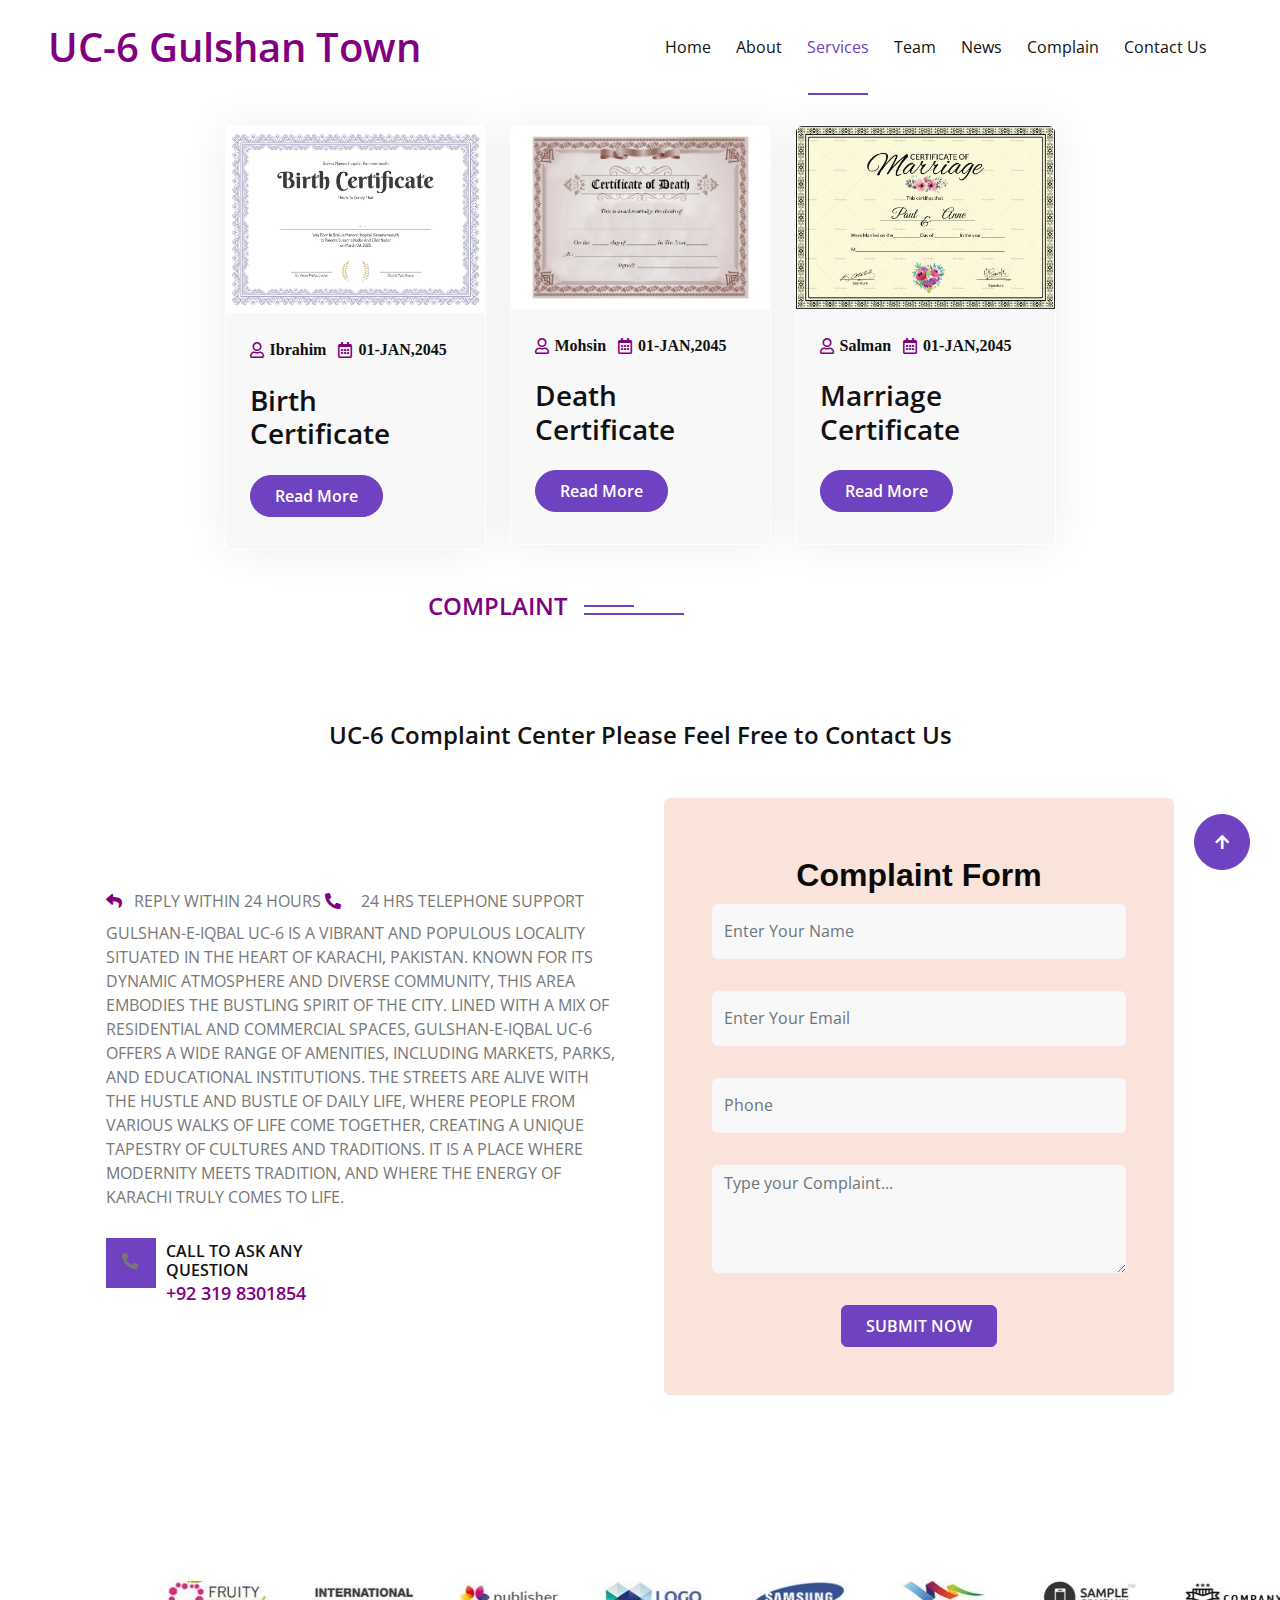
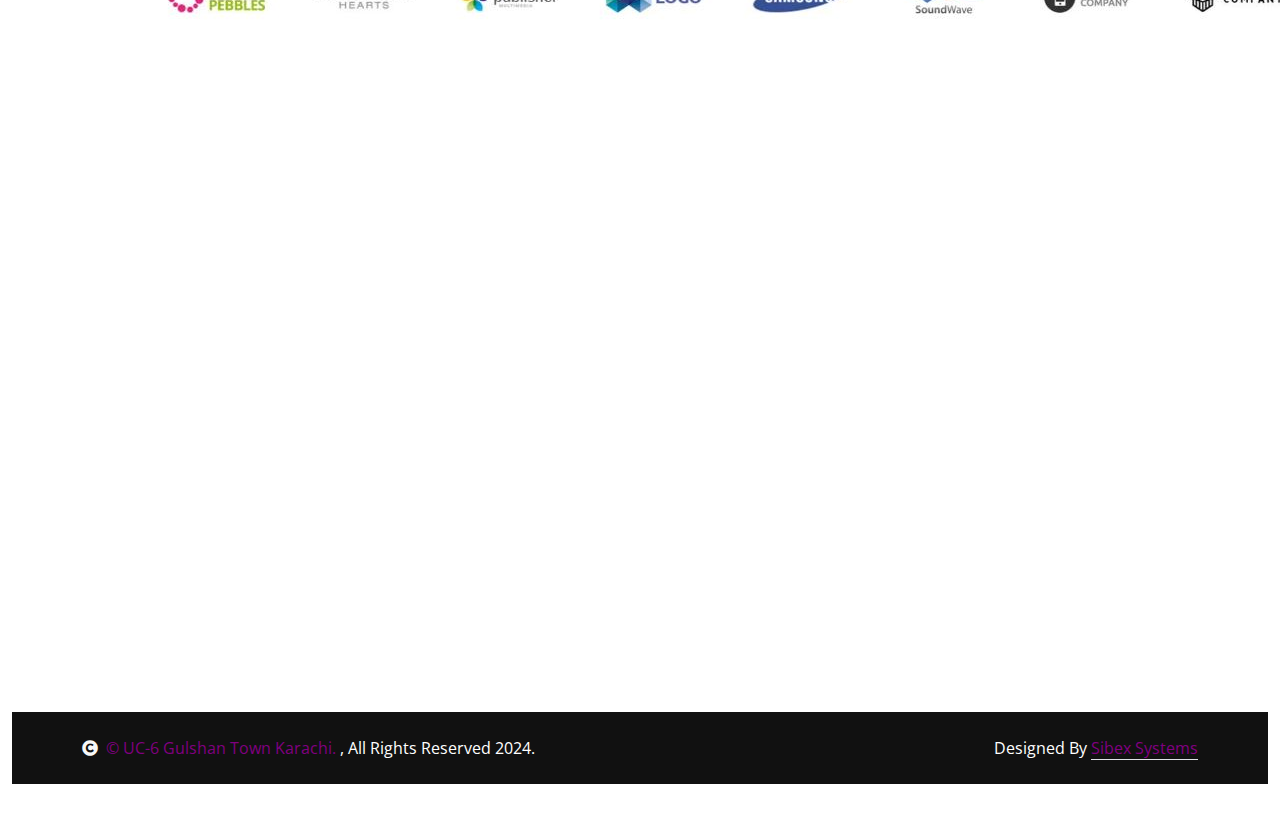
<file: service.html>
<!DOCTYPE html>
<html lang="en">

<head>
    <meta charset="utf-8">
    <title>UC-6 GULSHAN TOWN</title>
    <meta content="width=device-width, initial-scale=1.0" name="viewport">
    <meta content="" name="keywords">
    <meta content="" name="description">

    <!-- Google Web Fonts -->
    <link rel="preconnect" href="https://fonts.googleapis.com">
    <link rel="preconnect" href="https://fonts.gstatic.com" crossorigin>
    <link
        href="https://fonts.googleapis.com/css2?family=Open+Sans:wght@400;500;600&family=Playfair+Display:wght@400;500;600&display=swap"
        rel="stylesheet">

    <!-- Icon Font Stylesheet -->
    <link rel="stylesheet" href="https://use.fontawesome.com/releases/v5.15.4/css/all.css" />
    <link href="https://cdn.jsdelivr.net/npm/bootstrap-icons@1.4.1/font/bootstrap-icons.css" rel="stylesheet">

    <!-- Libraries Stylesheet -->
    <link href="lib/animate/animate.min.css" rel="stylesheet">
    <link href="lib/owlcarousel/assets/owl.carousel.min.css" rel="stylesheet">


    <!-- Customized Bootstrap Stylesheet -->
    <link href="css/bootstrap.min.css" rel="stylesheet">

    <!-- Template Stylesheet -->
    <link href="css/style.css" rel="stylesheet">
    <link href="css/custom.css" rel="stylesheet">
</head>

<body>




    <!-- Navbar & Hero Start -->
    <div class="container-fluid position-relative p-0">
        <nav class="navbar navbar-expand-lg navbar-light bg-white px-4 px-lg-5 py-3 py-lg-0">
            <a href="index.html" class="navbar-brand p-0">
                <h1 class=" text-primary       m-0">UC-6 Gulshan Town</h1>
                <!-- <img src="img/logo.png" alt="Logo"> -->
            </a>
            <button class="navbar-toggler" type="button" data-bs-toggle="collapse" data-bs-target="#navbarCollapse">
                <span class="fa fa-bars"></span>
            </button>
            <div class="collapse navbar-collapse" id="navbarCollapse">
                <div class="navbar-nav ms-auto py-0">
                    <a href="index.html" class="nav-item nav-link ">Home</a>
                    <a href="about.html" class="nav-item nav-link">About</a>
                    <a href="service.html" class="nav-item nav-link active ">Services</a>

                    <a href="team.html" class="nav-item nav-link">Team</a>

                    <a href="news.html" class="nav-item nav-link">News</a>
                    <a href="complain.html" class="nav-item nav-link">Complain</a>
                    <a href="contact.html" class="nav-item nav-link">Contact Us</a>
                </div>

            </div>
        </nav>

   <!-- Service Start -->
   <div class="container-xxl py-5">
    <div class="container">
        <div class="text-center mx-auto mb-5 wow fadeInUp" data-wow-delay="0.1s" style="max-width: 600px;">
            <h4 class="section-title bg-white text-center text-primary px-3">Services</h4>

        </div>
        <div class="row g-4 justify-content-center">
            <div class="col-md-6 col-lg-4 col-xl-3 wow fadeInUp" data-wow-delay="0.1s">
                <div class="service-item rounded">
                    <div class="service-img rounded-top">
                        <img src="./img/uc-certificate.jpg" class="img-fluid rounded-top w-100" alt="">
                    </div>
                    <div class="service-content rounded-bottom bg-light p-4">
                        <div class="service-content-inner">
                            <i class="far fa-user text-primary me-2">
                                <h6 class="mb-4">Ibrahim</h6>
                            </i>
                            <i class="far fa-calendar-alt text-primary me-2">
                                <h6 class="mb-4">01-JAN,2045</h6>
                            </i>

                            <h3 class="mb-4">Birth Certificate</h3>
                            <a href="#" class="btn btn-primary rounded-pill text-white py-2 px-4 mb-2">Read
                                More</a>
                        </div>
                    </div>
                </div>
            </div>


            <div class="col-md-6 col-lg-4 col-xl-3 wow fadeInUp" data-wow-delay="0.3s">
                <div class="service-item rounded">
                    <div class="service-img rounded-top">
                        <img src="img/uc-cer2.jpg" class="img-fluid rounded-top w-100" alt="">
                    </div>
                    <div class="service-content rounded-bottom bg-light p-4">
                        <div class="service-content-inner">
                            <i class="far fa-user text-primary me-2">
                                <h6 class="mb-4">Mohsin</h6>
                            </i>
                            <i class="far fa-calendar-alt text-primary me-2">
                                <h6 class="mb-4">01-JAN,2045</h6>
                            </i>

                            <h3 class="mb-4">Death Certificate</h3>
                            <a href="#" class="btn btn-primary rounded-pill text-white py-2 px-4 mb-2">Read
                                More</a>
                        </div>
                    </div>
                </div>
            </div>
            <div class="col-md-6 col-lg-4 col-xl-3 wow fadeInUp" data-wow-delay="0.5s">
                <div class="service-item rounded">
                    <div class="service-img rounded-top">
                        <img src="img/uc-cer3.png" class="img-fluid rounded-top w-100" alt="">
                    </div>
                    <div class="service-content rounded-bottom bg-light p-4">
                        <div class="service-content-inner">
                            <i class="far fa-user text-primary me-2">
                                <h6 class="mb-4">Salman</h6>
                            </i>
                            <i class="far fa-calendar-alt text-primary me-2">
                                <h6 class="mb-4">01-JAN,2045</h6>
                            </i>

                            <h3 class="mb-4">Marriage Certificate</h3>
                            <a href="#" class="btn btn-primary rounded-pill text-white py-2 px-4 mb-2">Read
                                More</a>
                        </div>
                    </div>
                </div>
            </div>
            <!-- Service End -->

                



            <div class="container-fluid appointment py-5">
                <div class="sub-sty">
                    <h4 class="sub-title px-3 mb-0">COMPLAINT</h4>
                </div>
                <h2 class="mb-0" style="text-align: center; font-size: x-large;">UC-6 Complaint Center Please Feel Free to Contact Us</h2>
        
                <div class="container py-5">
                    <div class="row g-5 align-items-center">
                        <div class="col-lg-6 wow fadeInLeft" data-wow-delay="0.2s">
                            <div class="section-title text-start">
                                <i class="fa fa-reply text-primary me-2"></i> Reply within 24 hours
                                <i class="fa fa-phone-alt text-primary me-3"></i> 24 hrs telephone support
                                <h6 class=""></h6>
                                <p class="mb-4">Gulshan-e-Iqbal UC-6 is a vibrant and populous locality situated in the heart of Karachi, Pakistan. Known for its dynamic atmosphere and diverse community, this area embodies the bustling spirit of the city. Lined with a mix of residential and commercial spaces, Gulshan-e-Iqbal UC-6 offers a wide range of amenities, including markets, parks, and educational institutions. The streets are alive with the hustle and bustle of daily life, where people from various walks of life come together, creating a unique tapestry of cultures and traditions. It is a place where modernity meets tradition, and where the energy of Karachi truly comes to life.</p>
                                <div class="row g-4">
                                    <div class="cont">
                                        <div class="phone">
                                            <i class="fa fa-phone-alt text-blue"></i>
                                        </div>
                                        <h5 class="mb-2">Call to ask any question</h5>
                                        <h4 class="text-primary mb-0">+92 319 8301854</h4>
                                    </div>
                                    <div class="col-sm-6">
                                        <div class="d-flex flex-column h-100"></div>
                                    </div>
                                </div>
                            </div>
                        </div>
                        <div class="col-lg-6 wow fadeInRight" data-wow-delay="0.4s">
                            <div class="appointment-form rounded p-5">
                                <form id="complaintForm" action="submit.php" method="post">
                                    <h2 style="color: hsl(0, 5%, 4%); text-align: center; margin-top: 10px; margin-bottom: 10px; font-family: 'Gill Sans', 'Gill Sans MT', Calibri, 'Trebuchet MS', sans-serif;">Complaint Form</h2>
                                    <div class="row g-3">
                                        <div class="col-xl-12 mb-3">
                                            <input type="text" id="name" name="name" class="form-control bg-light border-0" placeholder="Enter Your Name" style="height: 55px;" required>
                                        </div>
                                        <div class="col-12 mb-3">
                                            <input type="email" id="email" name="email" class="form-control bg-light border-0" placeholder="Enter Your Email" style="height: 55px;" required>
                                        </div>
                                        <div class="col-12 mb-3">
                                            <input type="text" id="phone" name="phone" class="form-control bg-light border-0" placeholder="Phone" style="height: 55px;" required>
                                        </div>
                                        <div class="col-12 mb-3">
                                            <textarea id="Complaint" name="Complaint" class="form-control bg-light border-0" rows="4" placeholder="Type your Complaint..." required></textarea>
                                        </div>
                                        <div class="col-12">
                                            <button type="submit" class="btn btn-primary text-white btn-submit py-2 px-4">SUBMIT NOW</button>
                                        </div>
                                    </div>
                                </form>
                            </div>
                        </div>
                    </div>
                </div>
            </div>
            
        </div>
                
                <div class="image  ">
                    <img src="./img//ban.JPG" alt="">
                </div>
            </div>
                                                   <!-- Footer Start -->
                            <div class="container-fluid footer py-5 wow fadeIn" data-wow-delay="0.2s">
                                <div class="container py-5">
                                    <div class="row g-5">
                                        <div class="col-md-6 col-lg-6 col-xl-3">
                                            <div class="footer-item d-flex flex-column">
                                                <h4 class="text-white mb-4"><i
                                                        class="fas fa-star-of-life me-3"></i>UC-06 GULSHAN TOWN</h4>
                                                <p>Gulshan-e-Iqbal UC-6 is a vibrant and populous locality situated in
                                                    the heart of Karachi, Pakistan.
                                                </p>
                                              
                                                <form id="complaintForm" action="submit.php" method="post">

                                                    
                                                    <div class="row g-3 form-separator">
                                                        <div class="col-12 mb-3">
                                                            <input type="text" id="name" name="name" class="form-control bg-light border-0" placeholder="Enter Your Name" style="height: 55px;" required>
                                                        </div>
                                                        <div class="col-12">
                                                            <button type="submit" class="btn btn-primary text-white btn-submit py-2 px-4">SUBMIT NOW</button>
                                                        </div>
                                                    </div>
                                            </form>
                                               
                                                <div class="d-flex align-items-center">
                                                    <i class="fas fa-share fa-2x text-white me-2"></i>
                                                    <a class="btn-square btn btn-primary text-white rounded-circle mx-1"
                                                        href=""><i class="fab fa-facebook-f"></i></a>
                                                    <a class="btn-square btn btn-primary text-white rounded-circle mx-1"
                                                        href=""><i class="fab fa-twitter"></i></a>
                                                    <a class="btn-square btn btn-primary text-white rounded-circle mx-1"
                                                        href=""><i class="fab fa-instagram"></i></a>
                                                    <a class="btn-square btn btn-primary text-white rounded-circle mx-1"
                                                        href=""><i class="fab fa-linkedin-in"></i></a>
                                                </div>
                                            </div>
                                        </div>
                                        <div class="col-md-6 col-lg-6 col-xl-3">
                                            <div class="footer-item d-flex flex-column">
                                                <h4 class="mb-4 text-white">Quick Links</h4>
                                                <a href=""><i class="fas fa-angle-right me-2"></i> About Us</a>
                                                <a href=""><i class="fas fa-angle-right me-2"></i> Contact Us</a>
                                                <a href=""><i class="fas fa-angle-right me-2"></i> Privacy Policy</a>
                                                <a href=""><i class="fas fa-angle-right me-2"></i> Terms &
                                                    Conditions</a>
                                                <a href=""><i class="fas fa-angle-right me-2"></i> Our Blog & News</a>
                                                <a href=""><i class="fas fa-angle-right me-2"></i> Our Team</a>
                                            </div>
                                        </div>
                                        <div class="col-md-6 col-lg-6 col-xl-3">
                                            <div class="footer-item d-flex flex-column">
                                                <h4 class="mb-4 text-white">Popular Links</h4>
                                                <a href=""><i class="fas fa-angle-right me-2"></i> All Services</a>
                                                <a href=""><i class="fas fa-angle-right me-2"></i> Physiotherapy</a>
                                                <a href=""><i class="fas fa-angle-right me-2"></i> Diagnostics</a>
                                                <a href=""><i class="fas fa-angle-right me-2"></i> Manual Therapy</a>
                                                <a href=""><i class="fas fa-angle-right me-2"></i> Massage Therapy</a>
                                                <a href=""><i class="fas fa-angle-right me-2"></i> Rehabilitation</a>
                                            </div>
                                        </div>
                                        <div class="col-md-6 col-lg-6 col-xl-3">
                                            <div class="footer-item d-flex flex-column">
                                                <h4 class="mb-4 text-white">Contact Info</h4>
                                                <a href=""><i class="fa fa-map-marker-alt me-2"></i> Jamshed Ansari Park , Block 7 , Gulshan e Iqbal, Karachi, Pakistan, 75300</a>
                                                <a href=""><i class="fas fa-envelope me-2"></i>gulshantown@gmail.com</a>
                                                <a href="" class="mb-3"><i class="fas fa-phone me-2"></i> (021) 34812990</a>
                                            </div>
                                        </div>
                                    </div>
                                </div>
                           
                        </div>
                            <!-- Footer End -->
                 <!-- Copyright Start -->
                 <div class="container-fluid copyright py-4">
                    <div class="container">
                        <div class="row g-4 align-items-center">
                            <div class="col-md-6 text-center text-md-start mb-md-0">
                                <span class="text-white"><a href="#"><i
                                            class="fas fa-copyright text-light me-2"></i>© UC-6 Gulshan Town Karachi. </a>,
                                            All Rights Reserved 2024.</span>
                            </div>
                            <div class="col-md-6 text-center text-md-end text-white">
                                <!--/*** This template is free as long as you keep the below author’s credit link/attribution link/backlink. ***/-->
                                <!--/*** If you'd like to use the template without the below author’s credit link/attribution link/backlink, ***/-->
                                <!--/*** you can purchase the Credit Removal License from "https://htmlcodex.com/credit-removal". ***/-->
                                Designed By <a class="border-bottom" href="https://htmlcodex.com">Sibex Systems</a>
                            </div>
                        </div>
                    </div>
                </div>
          
                <!-- Copyright End -->
        
                <!-- Back to Top -->
                <a href="#" class="btn btn-primary btn-lg-square back-to-top"><i class="fa fa-arrow-up"></i></a>   
        
                                        <!-- JavaScript Libraries -->
                                        <script src="https://code.jquery.com/jquery-3.4.1.min.js"></script>
                                        <script
                                            src="https://cdn.jsdelivr.net/npm/bootstrap@5.0.0/dist/js/bootstrap.bundle.min.js"></script>
                                        <script src="lib/wow/wow.min.js"></script>
                                        <script src="lib/easing/easing.min.js"></script>
                                        <script src="lib/waypoints/waypoints.min.js"></script>
                                        <script src="lib/counterup/counterup.min.js"></script>
                                        <script src="lib/owlcarousel/owl.carousel.min.js"></script>
                                        <script src="lib/lightbox/js/lightbox.min.js"></script>
        
                                        <!-- Template Javascript -->
                                        <script src="js/main.js"></script>
        </body>
        
        </html>
</file>
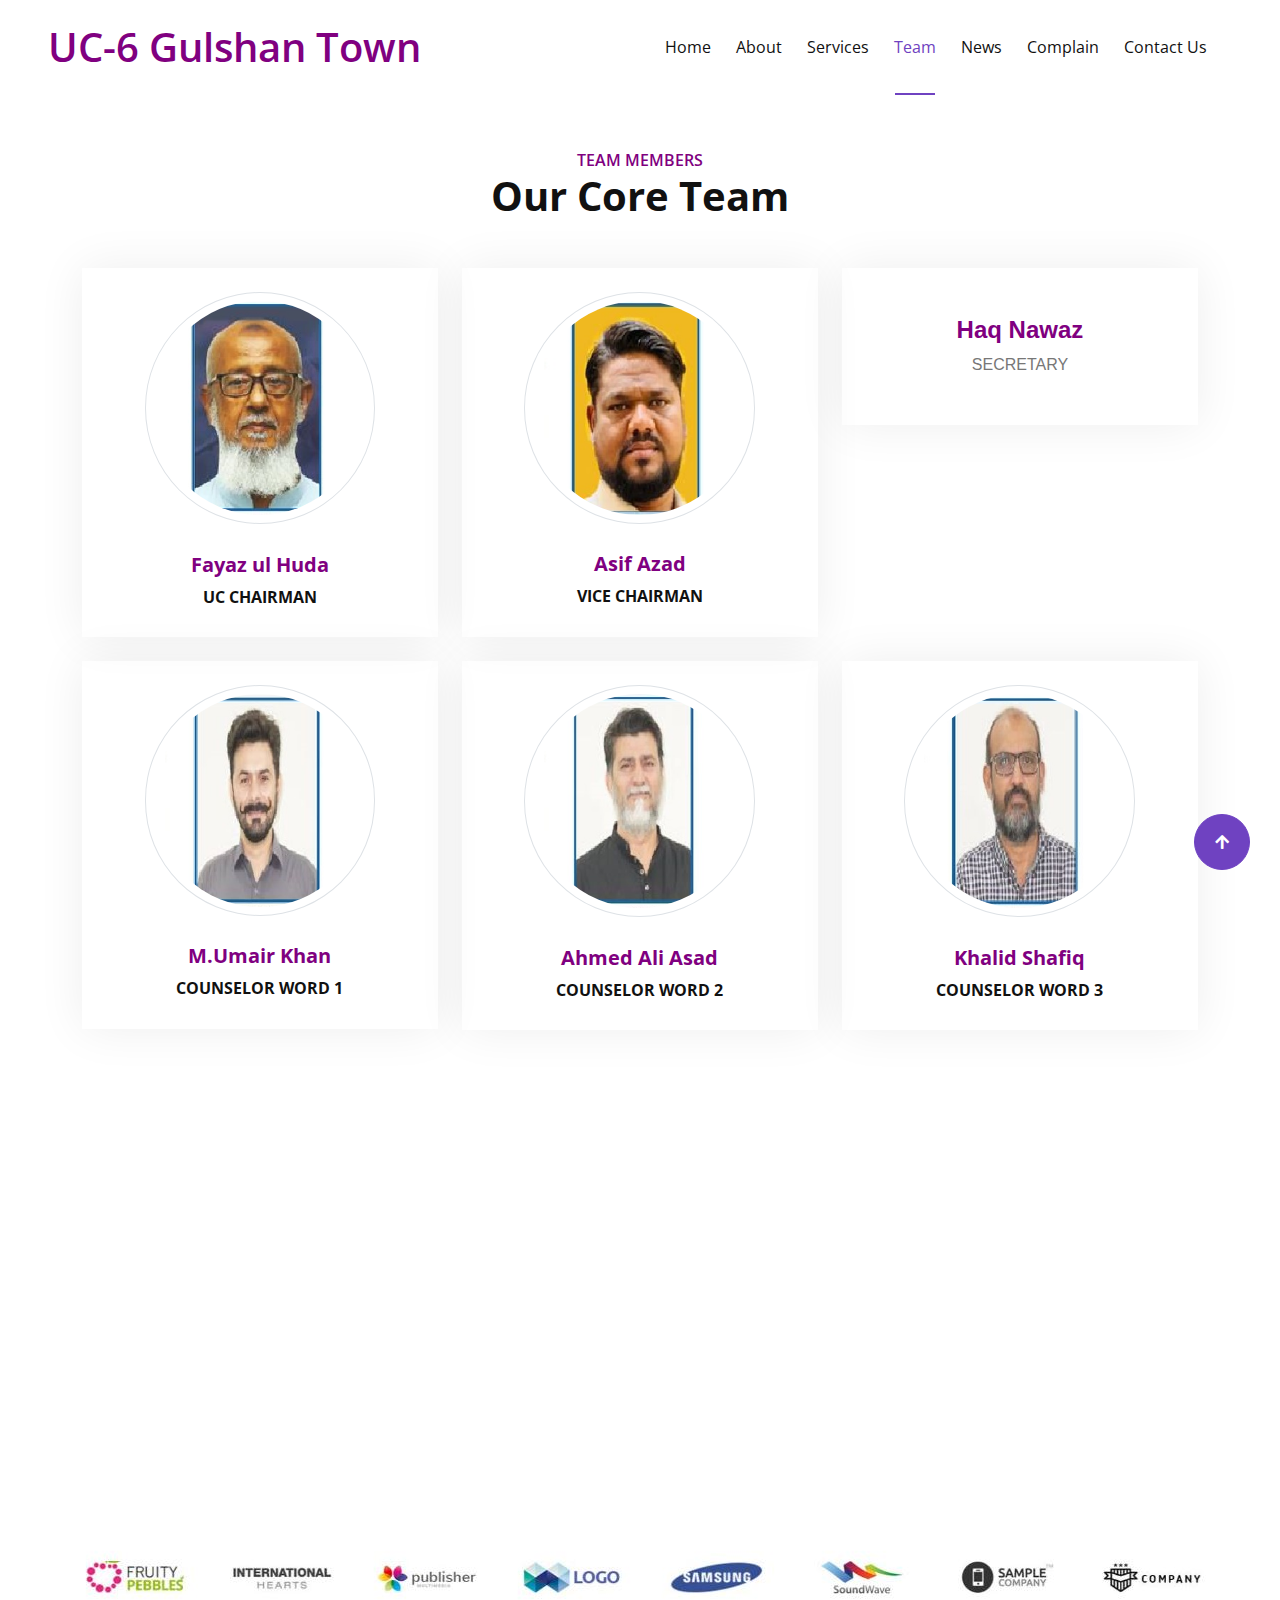
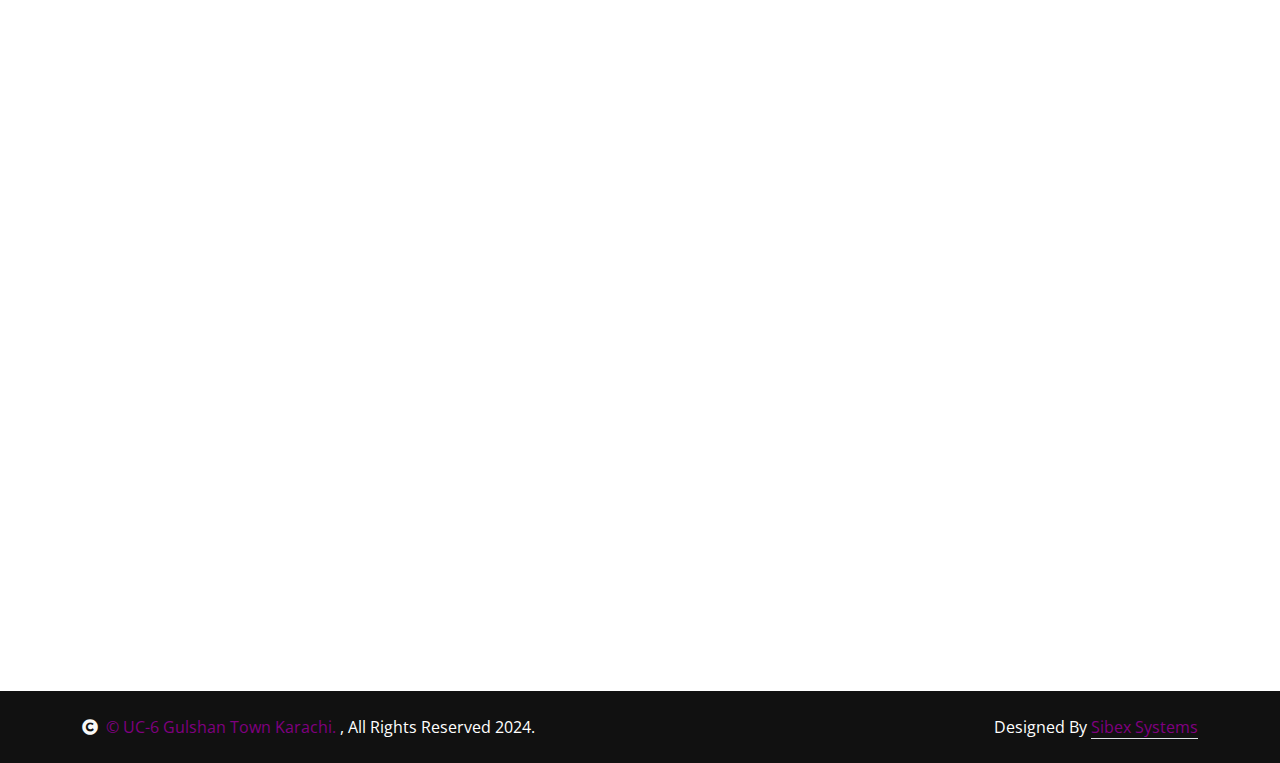
<file: team.html>
<!DOCTYPE html>
<html lang="en">

<head>
    <meta charset="utf-8">
    <title>UC-6 GULSHAN TOWN</title>
    <meta content="width=device-width, initial-scale=1.0" name="viewport">
    <meta content="" name="keywords">
    <meta content="" name="description">

    <!-- Google Web Fonts -->
    <link rel="preconnect" href="https://fonts.googleapis.com">
    <link rel="preconnect" href="https://fonts.gstatic.com" crossorigin>
    <link
        href="https://fonts.googleapis.com/css2?family=Open+Sans:wght@400;500;600&family=Playfair+Display:wght@400;500;600&display=swap"
        rel="stylesheet">

    <!-- Icon Font Stylesheet -->
    <link rel="stylesheet" href="https://use.fontawesome.com/releases/v5.15.4/css/all.css" />
    <link href="https://cdn.jsdelivr.net/npm/bootstrap-icons@1.4.1/font/bootstrap-icons.css" rel="stylesheet">

    <!-- Libraries Stylesheet -->
    <link href="lib/animate/animate.min.css" rel="stylesheet">
    <link href="lib/owlcarousel/assets/owl.carousel.min.css" rel="stylesheet">


    <!-- Customized Bootstrap Stylesheet -->
    <link href="css/bootstrap.min.css" rel="stylesheet">

    <!-- Template Stylesheet -->
    <link href="css/style.css" rel="stylesheet">
    <link href="css/custom.css" rel="stylesheet">
</head>

<body>




    <!-- Navbar & Hero Start -->
    <div class="container-fluid position-relative p-0">
        <nav class="navbar navbar-expand-lg navbar-light bg-white px-4 px-lg-5 py-3 py-lg-0">
            <a href="index.html" class="navbar-brand p-0">
                <h1 class=" text-primary       m-0">UC-6 Gulshan Town</h1>
                <!-- <img src="img/logo.png" alt="Logo"> -->
            </a>
            <button class="navbar-toggler" type="button" data-bs-toggle="collapse" data-bs-target="#navbarCollapse">
                <span class="fa fa-bars"></span>
            </button>
            <div class="collapse navbar-collapse" id="navbarCollapse">
                <div class="navbar-nav ms-auto py-0">
                    <a href="index.html" class="nav-item nav-link ">Home</a>
                    <a href="about.html" class="nav-item nav-link">About</a>
                    <a href="service.html" class="nav-item nav-link">Services</a>

                    <a href="team.html" class="nav-item nav-link active ">Team</a>

                    <a href="news.html" class="nav-item nav-link">News</a>
                    <a href="complain.html" class="nav-item nav-link">Complain</a>
                    <a href="contact.html" class="nav-item nav-link">Contact Us</a>
                </div>

            </div>
        </nav>
   
   <!-- Team Start -->
   <div class="container-xxl py-5">
    <div class="container"style="padding-top: 100px; ">
        <div class="text-center mx-auto mb-5 wow fadeInUp" data-wow-delay="0.1s"
            style="max-width: 600px;">
            <h6 class="section-title bg-white text-center text-primary px-3">TEAM MEMBERS

            </h6>
            <h1 class="display-6 mb-4">Our Core Team


            </h1>
        </div>
        <div class="row g-4">
            <div class="col-lg-4 col-md-6 wow fadeInUp" data-wow-delay="0.1s">
                <div class="team-item text-center p-4">
                    <img class="img-fluid border rounded-circle w-75 p-2 mb-4"
                        src="img/user.jpg" alt="">
                    <div class="team-text">
                        <div class="team-title">
                            <h5 class="text-primary  fw-bold ">Fayaz ul Huda</h5>
                            <span  class="text-dark fw-bold ">UC CHAIRMAN</span>
                        </div>
                        <div class="team-social">
                            <a class="btn btn-square btn-primary rounded-circle"
                                href=""><i class="fab fa-facebook-f"></i></a>
                            <a class="btn btn-square btn-primary rounded-circle"
                                href=""><i class="fab fa-twitter"></i></a>
                            <a class="btn btn-square btn-primary rounded-circle"
                                href=""><i class="fab fa-instagram"></i></a>
                        </div>
                    </div>
                </div>
            </div>
            <div class="col-lg-4 col-md-6 wow fadeInUp" data-wow-delay="0.3s">
                <div class="team-item text-center p-4">
                    <img class="img-fluid border rounded-circle w-75 p-2 mb-4"
                        src="img/team-1.jpg" alt="">
                    <div class="team-text">
                        <div class="team-title">
                            <h5 class="text-primary  fw-bold ">Asif Azad</h5>
                            <span class="text-dark fw-bold ">VICE CHAIRMAN</span>
                        </div>
                        <div class="team-social">
                            <a class="btn btn-square btn-primary rounded-circle"
                                href=""><i class="fab fa-facebook-f"></i></a>
                            <a class="btn btn-square btn-primary rounded-circle"
                                href=""><i class="fab fa-twitter"></i></a>
                            <a class="btn btn-square btn-primary rounded-circle"
                                href=""><i class="fab fa-instagram"></i></a>
                        </div>
                    </div>
                </div>
            </div>
            
            <div class="col-lg-4 col-md-6 wow fadeInUp" data-wow-delay="0.5s">
                <div class="team-item text-center p-4">
                    <div class="text-center py-4">
                        <h4 class="text-primary" style="font-family: 'Gill Sans', 'Gill Sans MT', Calibri, 'Trebuchet MS', sans-serif;">Haq Nawaz</h4>
                        <p class="text-uppercase m-0" style="font-family: 'Gill Sans', 'Gill Sans MT', Calibri, 'Trebuchet MS', sans-serif;">SECRETARY</p>
                    </div>
                    
                        
                        
                        
                    </div>
                </div>
                <div class="col-lg-4 col-md-6 wow fadeInUp" data-wow-delay="0.3s">
                    <div class="team-item text-center p-4">
                        <img class="img-fluid border rounded-circle w-75 p-2 mb-4"
                            src="img/team-2.jpg" alt="">
                        <div class="team-text">
                            <div class="team-title">
                                <h5 class="text-primary  fw-bold ">M.Umair Khan
                                </h5>
                                <span class="text-dark fw-bold ">COUNSELOR WORD 1

                                </span>
                            </div>
                            <div class="team-social">
                                <a class="btn btn-square btn-primary rounded-circle"
                                    href=""><i class="fab fa-facebook-f"></i></a>
                                <a class="btn btn-square btn-primary rounded-circle"
                                    href=""><i class="fab fa-twitter"></i></a>
                                <a class="btn btn-square btn-primary rounded-circle"
                                    href=""><i class="fab fa-instagram"></i></a>
                            </div>
                        </div>
                    </div>
                </div>
                <div class="col-lg-4 col-md-6 wow fadeInUp" data-wow-delay="0.3s">
                    <div class="team-item text-center p-4">
                        <img class="img-fluid border rounded-circle w-75 p-2 mb-4"
                            src="img/team-6.jpg" alt="">
                        <div class="team-text">
                            <div class="team-title">
                                <h5 class="text-primary  fw-bold ">Ahmed Ali Asad
                                </h5>
                                <span class="text-dark fw-bold ">COUNSELOR WORD 2

                                </span>
                            </div>
                            <div class="team-social">
                                <a class="btn btn-square btn-primary rounded-circle"
                                    href=""><i class="fab fa-facebook-f"></i></a>
                                <a class="btn btn-square btn-primary rounded-circle"
                                    href=""><i class="fab fa-twitter"></i></a>
                                <a class="btn btn-square btn-primary rounded-circle"
                                    href=""><i class="fab fa-instagram"></i></a>
                            </div>
                        </div>
                    </div>
                </div>
                <div class="col-lg-4 col-md-6 wow fadeInUp" data-wow-delay="0.3s">
                    <div class="team-item text-center p-4">
                        <img class="img-fluid border rounded-circle w-75 p-2 mb-4"
                            src="img/team-4.jpg" alt="">
                        <div class="team-text">
                            <div class="team-title">
                                <h5 class="text-primary  fw-bold ">Khalid Shafiq
                                </h5>
                                <span class="text-dark fw-bold ">COUNSELOR WORD 3

                                </span>
                            </div>
                            <div class="team-social">
                                <a class="btn btn-square btn-primary rounded-circle"
                                    href=""><i class="fab fa-facebook-f"></i></a>
                                <a class="btn btn-square btn-primary rounded-circle"
                                    href=""><i class="fab fa-twitter"></i></a>
                                <a class="btn btn-square btn-primary rounded-circle"
                                    href=""><i class="fab fa-instagram"></i></a>
                            </div>
                        </div>
                    </div>
                </div>
                <div class="col-lg-4 col-md-6 wow fadeInUp" data-wow-delay="0.3s">
                    <div class="team-item text-center p-4">
                        <img class="img-fluid border rounded-circle w-75 p-2 mb-4"
                            src="img/team-5.jpg" alt="">
                        <div class="team-text">
                            <div class="team-title">
                                <h5 class="text-primary  fw-bold ">S.Sameer Ahmed
                                </h5>
                                <span class="text-dark fw-bold ">COUNSELOR WORD 4</span>
                            </div>
                            <div class="team-social">
                                <a class="btn btn-square btn-primary rounded-circle"
                                    href=""><i class="fab fa-facebook-f"></i></a>
                                <a class="btn btn-square btn-primary rounded-circle"
                                    href=""><i class="fab fa-twitter"></i></a>
                                <a class="btn btn-square btn-primary rounded-circle"
                                    href=""><i class="fab fa-instagram"></i></a>
                            </div>
                        </div>
                    </div>
                </div>
            </div>
        </div>
    </div>
</div>
<!-- Team End -->

<div class="image  ">
    <img src="./img//ban.JPG" alt="">
</div>
                                    <!-- Footer Start -->
                            <div class="container-fluid footer py-5 wow fadeIn" data-wow-delay="0.2s">
                                <div class="container py-5">
                                    <div class="row g-5">
                                        <div class="col-md-6 col-lg-6 col-xl-3">
                                            <div class="footer-item d-flex flex-column">
                                                <h4 class="text-white mb-4"><i
                                                        class="fas fa-star-of-life me-3"></i>UC-06 GULSHAN TOWN</h4>
                                                <p>Gulshan-e-Iqbal UC-6 is a vibrant and populous locality situated in
                                                    the heart of Karachi, Pakistan.
                                                </p>
                                              
                                                <form id="complaintForm" action="submit.php" method="post">

                                                    
                                                    <div class="row g-3 form-separator">
                                                        <div class="col-12 mb-3">
                                                            <input type="text" id="name" name="name" class="form-control bg-light border-0" placeholder="Enter Your Name" style="height: 55px;" required>
                                                        </div>
                                                        <div class="col-12">
                                                            <button type="submit" class="btn btn-primary text-white btn-submit py-2 px-4">SUBMIT NOW</button>
                                                        </div>
                                                    </div>
                                            </form>
                                               
                                                <div class="d-flex align-items-center">
                                                    <i class="fas fa-share fa-2x text-white me-2"></i>
                                                    <a class="btn-square btn btn-primary text-white rounded-circle mx-1"
                                                        href=""><i class="fab fa-facebook-f"></i></a>
                                                    <a class="btn-square btn btn-primary text-white rounded-circle mx-1"
                                                        href=""><i class="fab fa-twitter"></i></a>
                                                    <a class="btn-square btn btn-primary text-white rounded-circle mx-1"
                                                        href=""><i class="fab fa-instagram"></i></a>
                                                    <a class="btn-square btn btn-primary text-white rounded-circle mx-1"
                                                        href=""><i class="fab fa-linkedin-in"></i></a>
                                                </div>
                                            </div>
                                        </div>
                                        <div class="col-md-6 col-lg-6 col-xl-3">
                                            <div class="footer-item d-flex flex-column">
                                                <h4 class="mb-4 text-white">Quick Links</h4>
                                                <a href=""><i class="fas fa-angle-right me-2"></i> About Us</a>
                                                <a href=""><i class="fas fa-angle-right me-2"></i> Contact Us</a>
                                                <a href=""><i class="fas fa-angle-right me-2"></i> Privacy Policy</a>
                                                <a href=""><i class="fas fa-angle-right me-2"></i> Terms &
                                                    Conditions</a>
                                                <a href=""><i class="fas fa-angle-right me-2"></i> Our Blog & News</a>
                                                <a href=""><i class="fas fa-angle-right me-2"></i> Our Team</a>
                                            </div>
                                        </div>
                                        <div class="col-md-6 col-lg-6 col-xl-3">
                                            <div class="footer-item d-flex flex-column">
                                                <h4 class="mb-4 text-white">Popular Links</h4>
                                                <a href=""><i class="fas fa-angle-right me-2"></i> All Services</a>
                                                <a href=""><i class="fas fa-angle-right me-2"></i> Physiotherapy</a>
                                                <a href=""><i class="fas fa-angle-right me-2"></i> Diagnostics</a>
                                                <a href=""><i class="fas fa-angle-right me-2"></i> Manual Therapy</a>
                                                <a href=""><i class="fas fa-angle-right me-2"></i> Massage Therapy</a>
                                                <a href=""><i class="fas fa-angle-right me-2"></i> Rehabilitation</a>
                                            </div>
                                        </div>
                                        <div class="col-md-6 col-lg-6 col-xl-3">
                                            <div class="footer-item d-flex flex-column">
                                                <h4 class="mb-4 text-white">Contact Info</h4>
                                                <a href=""><i class="fa fa-map-marker-alt me-2"></i> Jamshed Ansari Park , Block 7 , Gulshan e Iqbal, Karachi, Pakistan, 75300</a>
                                                <a href=""><i class="fas fa-envelope me-2"></i>gulshantown@gmail.com</a>
                                                <a href="" class="mb-3"><i class="fas fa-phone me-2"></i> (021) 34812990</a>
                                            </div>
                                        </div>
                                    </div>
                                </div>
                            </div>
                            <!-- Footer End -->
                 <!-- Copyright Start -->
                 <div class="container-fluid copyright py-4">
                    <div class="container">
                        <div class="row g-4 align-items-center">
                            <div class="col-md-6 text-center text-md-start mb-md-0">
                                <span class="text-white"><a href="#"><i
                                            class="fas fa-copyright text-light me-2"></i>© UC-6 Gulshan Town Karachi. </a>,
                                            All Rights Reserved 2024.</span>
                            </div>
                            <div class="col-md-6 text-center text-md-end text-white">
                                <!--/*** This template is free as long as you keep the below author’s credit link/attribution link/backlink. ***/-->
                                <!--/*** If you'd like to use the template without the below author’s credit link/attribution link/backlink, ***/-->
                                <!--/*** you can purchase the Credit Removal License from "https://htmlcodex.com/credit-removal". ***/-->
                                Designed By <a class="border-bottom" href="https://htmlcodex.com">Sibex Systems</a>
                            </div>
                        </div>
                    </div>
                </div>
                <!-- Copyright End -->
        
                <!-- Back to Top -->
                <a href="#" class="btn btn-primary btn-lg-square back-to-top"><i class="fa fa-arrow-up"></i></a>   
        
                                        <!-- JavaScript Libraries -->
                                        <script src="https://code.jquery.com/jquery-3.4.1.min.js"></script>
                                        <script
                                            src="https://cdn.jsdelivr.net/npm/bootstrap@5.0.0/dist/js/bootstrap.bundle.min.js"></script>
                                        <script src="lib/wow/wow.min.js"></script>
                                        <script src="lib/easing/easing.min.js"></script>
                                        <script src="lib/waypoints/waypoints.min.js"></script>
                                        <script src="lib/counterup/counterup.min.js"></script>
                                        <script src="lib/owlcarousel/owl.carousel.min.js"></script>
                                        <script src="lib/lightbox/js/lightbox.min.js"></script>
        
                                        <!-- Template Javascript -->
                                        <script src="js/main.js"></script>
        </body>
        
        </html>
</file>
<file: css/style.css>
/********** Template CSS **********/
:root {
   
        --bs-primary: #6f42c1;
        --bs-primary-hover: #563d7c;
    
    --secondary: #777777;
    --light: #F8F8F8;
    --dark: #252525;
}

.back-to-top {
    position: fixed;
    display: none;
    right: 30px;
    bottom: 30px;
    z-index: 99;
}


/*** Spinner ***/
#spinner {
    opacity: 0;
    visibility: hidden;
    transition: opacity .5s ease-out, visibility 0s linear .5s;
    z-index: 99999;
}

#spinner.show {
    transition: opacity .5s ease-out, visibility 0s linear 0s;
    visibility: visible;
    opacity: 1;
}


/*** Button ***/
.btn {
    font-weight: 500;
    transition: .5s;
}

.btn.btn-primary {
    color: #FFFFFF;
}

.btn-square {
    width: 38px;
    height: 38px;
}

.btn-sm-square {
    width: 32px;
    height: 32px;
}

.btn-lg-square {
    width: 48px;
    height: 48px;
}

.btn-square,
.btn-sm-square,
.btn-lg-square {
    padding: 0;
    display: flex;
    align-items: center;
    justify-content: center;
    font-weight: normal;
}


/*** Navbar ***/
.navbar .dropdown-toggle::after {
    border: none;
    content: "\f107";
    font-family: "Font Awesome 5 Free";
    font-weight: 900;
    vertical-align: middle;
    margin-left: 8px;
}

.navbar .navbar-nav .nav-link {
    margin-right: 30px;
    padding: 20px 0;
    color: #FFFFFF;
    font-weight: 500;
    outline: none;
}

.navbar .navbar-nav .nav-link:hover,
.navbar .navbar-nav .nav-link.active {
    color: var(--dark);
}

.navbar.sticky-top {
    top: -100px;
    transition: .5s;
}

@media (max-width: 991.98px) {
    .navbar .navbar-nav .nav-link {
        margin-right: 0;
        padding: 8px 0;
    }

    .navbar .navbar-nav {
        margin-top: 8px;
        border-top: 1px solid rgba(256, 256, 256, .1)
    }
}

@media (min-width: 992px) {
    .navbar .nav-item .dropdown-menu {
        display: block;
        visibility: hidden;
        top: 100%;
        transform: rotateX(-75deg);
        transform-origin: 0% 0%;
        transition: .5s;
        opacity: 0;
    }

    .navbar .nav-item:hover .dropdown-menu {
        transform: rotateX(0deg);
        visibility: visible;
        transition: .5s;
        opacity: 1;
    }
}


/*** Header ***/
#header-carousel .carousel-caption {
    top: 0;
    left: 0;
    right: 0;
    bottom: 0;
    display: flex;
    flex-direction: column;
    align-items: center;
    justify-content: center;
    background: rgba(0, 0, 0, .5);
    z-index: 1;
}

#header-carousel .carousel-control-prev,
#header-carousel .carousel-control-next {
    width: 10%;
}

#header-carousel .carousel-control-prev-icon,
#header-carousel .carousel-control-next-icon {
    width: 3rem;
    height: 3rem;
}

@media (max-width: 768px) {
    #header-carousel .carousel-item {
        position: relative;
        min-height: 500px;
    }
    
    #header-carousel .carousel-item img {
        position: absolute;
        width: 100%;
        height: 100%;
        object-fit: cover;
    }
}

#header-carousel .carousel-indicators [data-bs-target] {
    width: 60px;
    height: 60px;
    text-indent: 0;
    margin-bottom: 15px;
    border: 2px solid #FFFFFF;
    border-radius: 60px;
    overflow: hidden;
}

#header-carousel .carousel-indicators [data-bs-target] img {
    width: 100%;
    height: 100%;
    object-fit: cover;
}

.page-header {
    background: linear-gradient(rgba(0, 0, 0, .5), rgba(0, 0, 0, .5)), url(../img/carousel-1.jpg) center center no-repeat;
    background-size: cover;
}

.breadcrumb-item+.breadcrumb-item::before {
    color: var(--secondary);
}

.page-header .breadcrumb-item+.breadcrumb-item::before {
    color: var(--light);
}


/*** Section Title ***/
.section-title {
    position: relative;
    display: inline-block;
    text-transform: uppercase;
}

.section-title::before {
    position: absolute;
    content: "";
    width: calc(100% + 80px);
    height: 2px;
    top: 4px;
    left: -40px;
    background: var(--primary);
    z-index: -1;
}

.section-title::after {
    position: absolute;
    content: "";
    width: calc(100% + 120px);
    height: 2px;
    bottom: 4px;
    left: -60px;
    background: var(--primary);
    z-index: -1;
}

.section-title.text-start::before {
    width: calc(100% + 40px);
    left: 0;
}

.section-title.text-start::after {
    width: calc(100% + 60px);
    left: 0;
}



/*** Img Border ***/
.img-border {
    position: relative;
    height: 100%;
    min-height: 400px;
}

.img-border::before {
    position: absolute;
    content: "";
    top: 0;
    left: 0;
    right: 3rem;
    bottom: 3rem;
    border: 5px solid var(--primary);
    border-radius: 6px;
}

.img-border img {
    position: absolute;
    top: 3rem;
    left: 3rem;
    width: calc(100% - 3rem);
    height: calc(100% - 3rem);
    object-fit: cover;
    border-radius: 6px;
}


/*** Facts ***/
.fact-item {
    transition: .5s;
}

.fact-item:hover {
    margin-top: -10px;
    background: #FFFFFF !important;
    box-shadow: 0 0 45px rgba(0, 0, 0, .07);
}


/*** Service ***/
.service-item {
    box-shadow: 0 0 45px rgba(0, 0, 0, .07);
    border: 1px solid transparent;
    transition: .5s;
}

.service-item:hover {
    margin-top: -10px;
    box-shadow: none;
    border: 1px solid #DEE2E6;
}


/*** Feature ***/
.progress {
    height: 5px;
}

.progress .progress-bar {
    width: 0px;
    transition: 3s;
}


/*** Project ***/
.project-item a {
    position: absolute;
    width: 100%;
    height: 100%;
    top: 0;
    left: 0;
    display: flex;
    align-items: center;
    justify-content: center;
    color: #FFFFFF;
    background: rgba(0, 0, 0, .5);
    border-radius: 6px;
    opacity: 0;
    transition: .5s;
}

.project-item:hover a {
    opacity: 1;
}

.project-carousel .owl-dots {
    display: flex;
    align-items: center;
    justify-content: center;
    flex-wrap: wrap;
    margin-top: 20px;
}

.project-carousel .owl-dot {
    width: 35px;
    height: 35px;
    margin: 3px;
    display: flex;
    align-items: center;
    justify-content: center;
    border: 1px solid #DEE2E6;
    border-radius: 35px;
    transition: .5s;
}

.project-carousel .owl-dot:hover,
.project-carousel .owl-dot.active {
    color: #FFFFFF;
    border-color: var(--primary);
    background: var(--primary);
}


/*** Team ***/
.team-item {
    box-shadow: 0 0 45px rgba(0, 0, 0, .07);
}

.team-item .team-text {
    position: relative;
    height: 65px;
    overflow: hidden;
}

.team-item .team-title {
    position: absolute;
    width: 100%;
    height: 100%;
    top: 0;
    left: 0;
    display: flex;
    flex-direction: column;
    align-items: center;
    justify-content: center;
    transition: .5s;
}

.team-item:hover .team-title {
    top: -65px;
}

.team-item .team-social {
    position: absolute;
    width: 100%;
    height: 100%;
    top: 65px;
    left: 0;
    display: flex;
    align-items: center;
    justify-content: center;
    background: #FFFFFF;
    transition: .5s;
}

.team-item .team-social .btn {
    margin: 0 3px;
}

.team-item:hover .team-social {
    top: 0;
}


/*** Testimonial ***/

.testimonial-carousel .owl-item .testimonial-item img {
    width: 60px;
    height: 60px;
}

.testimonial-carousel .owl-item .testimonial-item,
.testimonial-carousel .owl-item .testimonial-item * {
    transition: .5s;
}

.testimonial-carousel .owl-item.center .testimonial-item {
    background-color: #f8f6f8 !important;
}


.testimonial-carousel .owl-item.center .testimonial-item * {
    color: purple !important;
}

.testimonial-carousel .owl-nav {
    margin-top: 30px;
    display: flex;
    justify-content: center;
}

.testimonial-carousel .owl-nav .owl-prev,
.testimonial-carousel .owl-nav .owl-next {
    margin: 0 12px;
    width: 50px;
    height: 50px;
    display: flex;
    align-items: center;
    justify-content: center;
    border: 1px solid #DEE2E6;
    border-radius: 50px;
    font-size: 18px;
    transition: .5s;
}

.testimonial-carousel .owl-nav .owl-prev:hover,
.testimonial-carousel .owl-nav .owl-next:hover {
    color: #FFFFFF;
    border-color: var(--primary);
    background: var(--primary);
}


/*** Footer ***/
.footer .btn.btn-link {
    display: block;
    margin-bottom: 5px;
    padding: 0;
    text-align: left;
    color: var(--secondary);
    font-weight: normal;
    text-transform: capitalize;
    transition: .3s;
}

.footer .btn.btn-link::before {
    position: relative;
    content: "\f105";
    font-family: "Font Awesome 5 Free";
    font-weight: 900;
    color: var(--secondary);
    margin-right: 10px;
}

.footer .btn.btn-link:hover {
    color: var(--primary);
    letter-spacing: 1px;
    box-shadow: none;
}

.footer .copyright {
    padding: 25px 0;
    font-size: 15px;
    border-top: 1px solid rgba(256, 256, 256, .1);
}

.footer .copyright a {
    color: var(--light);
}

.footer .copyright a:hover {
    color: var(--primary);
}

/*** Spinner Start ***/
/*** Spinner ***/
body {
    overflow-x: hidden;
  }


#spinner {
    opacity: 0;
    visibility: hidden;
    transition: opacity .5s ease-out, visibility 0s linear .5s;
    z-index: 99999;
}

#spinner.show {
    transition: opacity .5s ease-out, visibility 0s linear 0s;
    visibility: visible;
    opacity: 1;
}
/*** Spinner End ***/

.back-to-top {
    position: fixed;
    right: 30px;
    bottom: 30px;
    display: flex;
    width: 45px;
    height: 45px;
    align-items: center;
    justify-content: center;
    transition: 0.5s;
    z-index: 99;
}

/*** Button Start ***/
.btn {
    font-weight: 600;
    transition: .5s;
}

.btn-square {
    width: 32px;
    height: 32px;
}

.btn-sm-square {
    width: 34px;
    height: 34px;
}

.btn-md-square {
    width: 44px;
    height: 44px;
}

.btn-lg-square {
    width: 56px;
    height: 56px;
}

.btn-square,
.btn-sm-square,
.btn-md-square,
.btn-lg-square {
    padding: 0;
    display: flex;
    align-items: center;
    justify-content: center;
    font-weight: normal;
    border-radius: 50%;
}

.btn.btn-primary {
    box-shadow: inset 0 0 0 0 var(--bs-primary);
}

.btn.btn-primary:hover {
    box-shadow: inset 300px 0 0 0 var(--bs-light) !important;
    color: var(--bs-primary) !important;
}

.btn.btn-light {
    box-shadow: inset 0 0 0 0 var(--bs-primary);
}

.btn.btn-light:hover {
    box-shadow: inset 300px 0 0 0 var(--bs-primary);
    color: var(--bs-light) !important;
}

.btn-hover {
    transition: 0.5s;
}

.btn-hover:hover {
    color: var(--bs-secondary) !important;
}

/*** Section Title Start ***/
.section-title {
    max-width: 900px;
    text-align: center;
    margin: 0 auto;
}

.section-title .sub-style {
    position: relative;
    display: inline-block;
    text-transform: uppercase;
    color: var(--bs-primary);
}

.section-title .sub-style::before {
    content: "";
    width: 100px;
    position: absolute;
    top: 50%;
    left: 0;
    transform: translateY(-50%);
    margin-top: 8px;
    margin-left: -100px;
    border: 1px solid var(--bs-primary) !important;
}

.section-title .sub-style::after {
    content: "";
    width: 50px;
    position: absolute;
    top: 50%;
    left: 0;
    transform: translateY(-50%);
    margin-bottom: 5px;
    margin-left: -50px;
    border: 1px solid var(--bs-primary) !important;
}

.sub-title {
    position: relative;
    display: inline-block;
    text-transform: uppercase;
    color: purple;
}
.sub-tit {
    position: absolute;
    display: inline-block;
    text-transform: uppercase;
    color: var(--bs-primary);
    margin-top: -200px;
    margin-left: 350px;
}

.sub-title::before {
    content: "";
    width: 100px;
    position: absolute;
    top: 50%;
    right: 0;
    transform: translateY(-50%);
    margin-top: 8px;
    margin-right: -100px;
    border: 1px solid var(--bs-primary) !important;
}

.sub-title::after {
    content: "";
    width: 50px;
    position: absolute;
    top: 50%;
    right: 0;
    transform: translateY(-50%);
    margin-bottom: 8px;
    margin-right: -50px;
    border: 1px solid var(--bs-primary) !important;
}


/*** Topbar Start ***/
.fixed-top .container {
    transition: 0.5s;
}

.topbar {
    padding: 2px 10px 2px 20px;
    background: var(--bs-primary) !important;
}

.topbar a,
.topbar a i {
    transition: 0.5s;
}

.topbar a:hover,
.topbar a i:hover {
    color: var(--bs-secondary) !important;
}


@media (max-width: 576px) {
    .topbar {
        display: none;    
    }
}
/*** Topbar End ***/


/*** Navbar ***/
.navbar-light .navbar-nav .nav-link {
    font-family: 'Open Sans', sans-serif;
    position: relative;
    margin-right: 25px;
    padding: 35px 0;
    color: var(--bs-dark) !important;
    font-size: 16px;
    font-weight: 400;
    outline: none;
    transition: .5s;
}

.sticky-top.navbar-light .navbar-nav .nav-link {
    padding: 20px 0;
    color: var(--dark) !important;
}

.navbar-light .navbar-nav .nav-link:hover,
.navbar-light .navbar-nav .nav-link.active {
    color: var(--bs-primary) !important;
}

.navbar-light .navbar-brand img {
    max-height: 50px;
    transition: .5s;
}

.sticky-top.navbar-light .navbar-brand img {
    max-height: 45px;
}

.navbar .dropdown-toggle::after {
    border: none;
    content: "\f107";
    font-family: "Font Awesome 5 Free";
    font-weight: 600;
    vertical-align: middle;
    margin-left: 8px;
}

@media (min-width: 1200px) {
    .navbar .nav-item .dropdown-menu {
        display: block;
        visibility: hidden;
        top: 100%;
        transform: rotateX(-75deg);
        transform-origin: 0% 0%;
        border: 0;
        border-radius: 10px;
        transition: .5s;
        opacity: 0;
    }
}

.dropdown .dropdown-menu a:hover {
    background: var(--bs-primary);
    color: var(--bs-white);
}

.navbar .nav-item:hover .dropdown-menu {
    transform: rotateX(0deg);
    visibility: visible;
    background: var(--bs-light) !important;
    transition: .5s;
    opacity: 1;
}

@media (max-width: 991.98px) {
    .sticky-top.navbar-light {
        position: relative;
        background: var(--bs-white);
    }

    .navbar.navbar-expand-lg .navbar-toggler {
        padding: 10px 20px;
        border: 1px solid var(--bs-primary);
        color: var(--bs-primary);
    }

    .navbar-light .navbar-collapse {
        margin-top: 15px;
        border-top: 1px solid #DDDDDD;
    }

    .navbar-light .navbar-nav .nav-link,
    .sticky-top.navbar-light .navbar-nav .nav-link {
        padding: 10px 0;
        margin-left: 0;
        color: var(--bs-dark) !important;
    }

    .navbar-light .navbar-brand img {
        max-height: 45px;
    }
}

@media (min-width: 992px) {
    .navbar-light {
        position: absolute;
        width: 100%;
        top: 0;
        left: 0;
        border-bottom: 1px solid rgba(255, 255, 255, .1);
        z-index: 999;
    }
    
    .sticky-top.navbar-light {
        position: fixed;
        background: var(--bs-light) !important;
    }

    .navbar-light .navbar-nav .nav-link::before {
        position: absolute;
        content: "";
        width: 0;
        height: 2px;
        bottom: -1px;
        left: 50%;
        background: var(--bs-primary);
        transition: .5s;
    }

    .navbar-light .navbar-nav .nav-link:hover::before,
    .navbar-light .navbar-nav .nav-link.active::before {
        width: calc(100% - 2px);
        left: 1px;
    }

    .navbar-light .navbar-nav .nav-link.nav-contact::before {
        display: none;
    }
}
/*** Carousel Hero Header Start ***/
.header-carousel {
    position: relative; 
}

.header-carousel .owl-nav .owl-prev {
    position: absolute;
    width: 70px;
    height: 70px;
    top: 50%;
    left: 20px;
    transform: translateY(-50%);
    border-radius: 50%;
    background: var(--bs-primary);
    color: var(--bs-white);
    font-size: 30px;
    display: flex;
    align-items: center;
    justify-content: center;
    transition: 0.5s;
}

.header-carousel .owl-nav .owl-next {
    position: absolute;
    width: 70px;
    height: 70px;
    top: 50%;
    right: 20px;
    transform: translateY(-50%);
    border-radius: 50%;
    background: var(--bs-primary);
    color: var(--bs-white);
    font-size: 30px;
    display: flex;
    align-items: center;
    justify-content: center;
    transition: 0.5s;
}

.header-carousel .owl-nav .owl-prev,
.header-carousel .owl-nav .owl-next {
    transition: 0.5s;
}

.header-carousel .owl-nav .owl-prev:hover,
.header-carousel .owl-nav .owl-next:hover {
    box-shadow: inset 150px 0 0 0 var(--bs-light) !important;
    color: var(--bs-primary) !important;
}

@media (max-width: 576px) {
    .header-carousel .owl-nav .owl-prev,
    .header-carousel .owl-nav .owl-next {
        top: 630px;
        transition: 0.5s;
    }

    .header-carousel .header-carousel-item .carousel-caption .carousel-caption-content {
        width: 95% !important;
    }
 
}

.header-carousel .header-carousel-item,
.header-carousel .header-carousel-item img {
    position: relative;
    width: 100%;
    height: 700px;
    margin-top: 95px;
    display: block;
    object-fit: cover;
    transition: 0.5s;

}

@media (max-width: 992px) {
    .header-carousel .header-carousel-item,
    .header-carousel .header-carousel-item img {
        margin-top: 0;
        transition: 0.5s;
    }

}

@media (min-width: 992px) {
    .header-carousel .owl-nav .owl-prev,
    .header-carousel .owl-nav .owl-next {
        margin-top: 50px;
    }
}

.header-carousel .header-carousel-item .carousel-caption {
    width: 100%;
    height: 100%;
    position: absolute;
    top: 0;
    left: 0;
    padding: 100px 0;
    display: flex;
    align-items: center;
    justify-content: center;
    background: rgba(0, 0, 0, .5);
}

.header-carousel .header-carousel-item .carousel-caption .carousel-caption-content {
    position: relative;
    width: 75%;
    
}
/*** Carousel Hero Header End ***/


/*** Single Page Hero Header Start ***/
.bg-breadcrumb {
    background: linear-gradient(rgba(0, 0, 0, 0.5), rgba(0, 0, 0, 0.5)), url(../img/carousel-2.jpg);
    background-position: center center;
    background-repeat: no-repeat;
    background-size: cover;
    padding: 160px 0 60px 0;
}

.bg-breadcrumb .breadcrumb-item a {
    color: var(--bs-white) !important;
}
/*** Single Page Hero Header End ***/


/*** Service Start ***/
.service .service-item {
    box-shadow: 0 0 45px rgba(0, 0, 0, .2) ;
}

.service .service-item .service-img {
    position: relative;
    overflow: hidden;
    z-index: 1;
}

.service .service-item .service-img img {
    transition: 0.5s;
}

.service .service-item .service-img::before {
    width: 100%;
    height: 0;
    position: absolute;
    content: "";
    top: 0;
    left: 0;
    border-top-right-radius: 10px;
    border-top-left-radius: 10px;
    transition: 0.5s;
    z-index: 5;
    
}

.service .service-item:hover .service-img::before {
    height: 100%;
    background: rgba(21, 185, 217, .3);
}

.service .service-item .service-img:hover img {
    transform: scale(1.3);
}

.service .service-item .service-content {
    position: relative;
    z-index: 2;


}
.service .service-item .service-con {
    position: relative;
    z-index: 2;
    height: 60px !important;

}

.fo{
    margin-top: 10px;
}

.service .service-item .service-content::before {
    width: 100%;
    height: 8px;
    position: absolute;
    content: "";
    bottom: 0;
    left: 0;
    border-bottom-left-radius: 10px;
    border-bottom-right-radius: 10px;
    background: rgba(21, 185, 217, .5);
    transition: 0.5s;
    z-index: 3;
}

.service .service-item:hover .service-content::before {
    background: rgba(21, 185, 217, .5);
    height: 100%;
}

.service .service-item .service-content .service-content-inner {
    transition: 0.5s;
}


.service .service-item:hover .service-content .service-content-inner {
    position: relative;
    color: var(--bs-white) !important;
    z-index: 9;
}
.service .service-item:hover .service-content .service-content-inner h5 {
    color: var(--bs-secondary);
}

.service-content-inner i h6 {
 margin-left: 20px;
 margin-top: -18px;
 font-style: normal;
}

.section-title .text-start h4 h5 {
  font-size: 10px;
}

/*** Service End ***/

.foo img{
    margin-left: -10px
}
/*** About Start ***/
.about .about-img {
    position: relative;
    overflow: hidden;
    height: 100%;
    border-radius: 10px;
    margin-left: -43px;
}

.about .about-img .about-img-inner {
    position: absolute;
    left: 0; 
    bottom: 0; 
    border: 10px solid; 
    border-color: var(--bs-white) var(--bs-white) var(--bs-white) var(--bs-white);
    border-radius: 50%;

}

.about .about-img .about-experience {
    position: absolute;
    top: 125px; 
    left: -125px; 
    transform: rotate(-90deg);
    background: transparent;
    color: var(--bs-primary);
    font-size: 20px;
    font-weight: 600;
    letter-spacing: 4px;
}

/*** About End ***/

/*** Feature Start ***/
.feature .feature-item {
    position: relative;
    display: flex;
    border: 1px solid var(--bs-primary);
    border-radius: 10px;
    background: var(--bs-light);
    transition: 0.5s;

}

.feature .feature-item::before {
    width: 0;
    height: 100%;
    content: "";
    position: absolute;
    top: 0;
    left: 0;
    border-radius: 10px;
    transition: 0.5s;
}

.feature .feature-item:hover::before {
    width: 100%;
    background: var(--bs-primary);
}

.feature .feature-item .feature-icon {
    display: inline-flex;
    border-radius: 10px;
    transition: 0.5s;
}

.feature .feature-item:hover .feature-icon {
    position: relative;
    z-index: 2;
}

.feature .feature-item:hover .feature-content {
    position: relative;
    color: var(--bs-white);
    z-index: 2;
}

.feature .feature-item:hover .feature-content h5 {
    color: var(--bs-dark);
}
/*** Feature End ***/


/*** Appointment Start ***/
.appointment {
    background-position: center center;
    background-repeat: no-repeat;
    background-size: cover;
    background-attachment: fixed;
}

.appointment .appointment-form {
    background: rgba(239, 162, 134, 0.3);
}

.appointment .appointment-form .btn.btn-primary {
    box-shadow: inset 0 0 0 0 var(--bs-primary);
}

.appointment .appointment-form .btn.btn-primary:hover {
    box-shadow: inset 600px 0 0 0 var(--bs-light) !important;
    color: var(--bs-primary) !important;
}
/*** Youtube Video start ***/
.video {
    position: relative;
}

.video .btn-play {
    position: absolute;
    z-index: 3;
    top: 50%;
    left: 50%;
    transform: translate(-50%, -50%);
    box-sizing: content-box;
    display: block;
    width: 33px;
    height: 44px;
    border-radius: 50%;
    transition: 0.5s;
    

}

.video .btn-play:before {
    content: "";
    position: absolute;
    z-index: 0;
    left: 50%;
    top: 50%;
    transform: translate(-50%, -50%);
    display: block;
    width: 115px;
    height: 115px;
    background: var(--bs-primary);
    border-radius: 50%;
    animation: pulse-border 1500ms ease-out infinite;
    transition: 0.5s;
}

.video .btn-play:after {
    content: "";
    position: absolute;
    z-index: 1;
    left: 50%;
    top: 50%;
    transform: translate(-50%, -50%);
    display: block;
    width: 100px;
    height: 100px;
    background: var(--bs-secondary);
    border-radius: 50%;
    transition: all 300ms;
}

.video .btn-play span {
    display: block;
    position: relative;
    z-index: 3;
    width: 0;
    height: 0;
    border-left: 33px solid var(--bs-white);
    border-top: 22px solid transparent;
    border-bottom: 22px solid transparent;
    margin-left: 5px;
}

@keyframes pulse-border {
    0% {
        transform: translateX(-50%) translateY(-50%) translateZ(0) scale(1);
        opacity: 1;
    }

    100% {
        transform: translateX(-50%) translateY(-50%) translateZ(0) scale(1.5);
        opacity: 0;
    }
}

#videoModal {
    z-index: 99999;
}

#videoModal .modal-dialog {
    position: relative;
    max-width: 800px;
    margin: 60px auto 0 auto;
}

#videoModal .modal-body {
    position: relative;
    padding: 0px;
}

#videoModal .close {
    position: absolute;
    width: 30px;
    height: 30px;
    right: 0px;
    top: -30px;
    z-index: 999;
    font-size: 30px;
    font-weight: normal;
    color: #ffffff;
    background: #000000;
    opacity: 1;
}
/*** Youtube Video End ***/
/*** Appointment End ***/


/*** Team Start ***/
.team .team-item .team-img {
    position: relative;
    overflow: hidden;
}

.team .team-item .team-img::before {
    position: absolute;
    content: "";
    width: 100%;
    height: 100%;
    top: 0;
    left: 0;
    border-top-right-radius: 10px;
    border-top-left-radius: 10px;
    transition: 0.5s;
}

.team .team-item .team-img .team-icon {
    position: absolute;
    bottom: -125px;
    left: 50%;
    transform: translateX(-50%);
    transition: 0.5s;
}

.team .team-item .team-img:hover .team-icon {
    margin-bottom: 145px;
}

.team .team-item:hover .team-img::before {
    background: rgba(21, 185, 217, .3);
}

.team .team-item .team-content {
    color: var(--bs-primary);
    transition: 0.5s;
}

.team .team-item .team-content h5 {
    color: var(--bs-secondary);
    transition: 0.5s;
}

.team .team-item:hover .team-content h5 {
    color: var(--bs-dark);
}

.team .team-item:hover .team-content {
    background: var(--bs-primary);
    color: var(--bs-white);
}
/*** Team End ***/


/*** testimonial Start ***/
.testimonial {
    background: linear-gradient(rgba(21, 185, 217, 0.9), rgba(21, 185, 217, 0.9)), url(../img/carousel-1.jpg);
    background-position: center center;
    background-repeat: no-repeat;
    background-size: cover;
    background-attachment: fixed;
}

.testimonial .testimonial-item .testimonial-inner {
    display: flex;
    flex-direction: column;
    align-items: center;
    text-align: center;
    border-radius: 10px;
    background: transparent;
}

.testimonial .testimonial-item .testimonial-inner .testimonial-inner-img {
    width: 100px;
    height: 100px;
    border-radius: 50%;
    border: 5px solid var(--bs-white);
}

.testimonial .testimonial-carousel.owl-carousel {
    position: relative;
}

.testimonial .testimonial-carousel .owl-nav .owl-prev {
    position: absolute;
    top: 50%;
    left: -20px;
    transform: translateY(-50%);
    width: 60px;
    height: 60px;
    border-radius: 50%;
    display: flex;
    align-items: center;
    justify-content: center;
    font-size: 20px;
    background: var(--bs-light);
    color: var(--bs-primary);
    transition: 0.5s;
}

.testimonial .testimonial-carousel .owl-nav .owl-next {
    position: absolute;
    top: 50%;
    right: -20px;
    transform: translateY(-50%);
    width: 60px;
    height: 60px;
    border-radius: 50%;
    display: flex;
    align-items: center;
    justify-content: center;
    font-size: 20px;
    background: var(--bs-light);
    color: var(--bs-primary);
    transition: 0.5s;
}


.testimonial .testimonial-carousel .owl-nav .owl-prev:hover,
.testimonial .testimonial-carousel .owl-nav .owl-next:hover {
    box-shadow: inset 100px 0 0 0 var(--bs-primary) !important;
    color: var(--bs-white) !important;
}


@media (max-width: 900px) {
    .testimonial .testimonial-carousel .owl-nav .owl-prev {
        margin-top: -190px;
        margin-left: 40px;
    }

    .testimonial .testimonial-carousel .owl-nav .owl-next {
        margin-top: -190px;
        margin-right: 40px;
    }
    
}

.testimonial-carousel .owl-dots {
    display: flex;
    justify-content: center;
    margin-top: 20px;
}

.testimonial-carousel .owl-dots .owl-dot {
    width: 20px;
    height: 20px;
    border-radius: 50%;
    margin-right: 15px;
    border: 1px solid var(--bs-white);
    background: transparent;
    transition: 0.5s;
}

.testimonial-carousel .owl-dots .owl-dot.active {
    width: 20px;
    height: 20px;
    background: var(--bs-secondary) !important;
}

.testimonial-carousel .owl-dots .owl-dot span {
    position: relative;
    margin-top: 50%;
    margin-left: 50%;
    transform: translate(-50%, -50%);
    display: flex;
    align-items: center;
    justify-content: center;
}

.testimonial-carousel .owl-dots .owl-dot span::after {
    content: "";
    position: absolute;
    top: 50%;
    right: 1px;
    transform: translateY(-50%);
    width: 8px;
    height: 8px;
    border-radius: 8px;
    display: flex;
    align-items: center;
    justify-content: center;
    text-align: center;
    background: var(--bs-white);
}

.testimonial .testimonial-carousel .testimonial-item .testimonial-inner p.fs-7 {
    transition: 0.5s;
}

@media (min-width: 900px) {
    .testimonial .testimonial-carousel .testimonial-item .testimonial-inner p.fs-7 {
        font-size: 20px;
    }
}


/* Testimonial Section Title Start */
.testimonial .section-title {
    max-width: 900px;
    text-align: center;
    margin: 0 auto;
}

.testimonial .section-title .sub-style {
    position: relative;
    display: inline-block;
    text-transform: uppercase;
    color: var(--bs-primary);
}

.testimonial .section-title .sub-style::before {
    content: "";
    width: 100px;
    position: absolute;
    top: 50%;
    left: 0;
    transform: translateY(-50%);
    margin-top: 8px;
    margin-left: -100px;
    border: 1px solid var(--bs-white) !important;
}

.testimonial .section-title .sub-style::after {
    content: "";
    width: 50px;
    position: absolute;
    top: 50%;
    left: 0;
    transform: translateY(-50%);
    margin-bottom: 5px;
    margin-left: -50px;
    border: 1px solid var(--bs-white) !important;
}

.testimonial .section-title .sub-title {
    position: relative;
    display: inline-block;
    text-transform: uppercase;
    color: var(--bs-primary);
}

.testimonial .section-title .sub-title::before {
    content: "";
    width: 100px;
    position: absolute;
    top: 50%;
    right: 0;
    transform: translateY(-50%);
    margin-top: 8px;
    margin-right: -100px;
    border: 1px solid var(--bs-white) !important;
}

.testimonial .section-title .sub-title::after {
    content: "";
    width: 50px;
    position: absolute;
    top: 50%;
    right: 0;
    transform: translateY(-50%);
    margin-bottom: 8px;
    margin-right: -50px;
    border: 1px solid var(--bs-white) !important;
}
/*** Testimonial End ***/


/*** Blog Start ***/
.blog .blog-item .blog-img {
    position: relative;
    overflow: hidden;
    border-top-right-radius: 10px;
    border-top-left-radius: 10px;
}

.blog .blog-item .blog-img::after {
    content: "";
    position: absolute;
    top: 0;
    left: 0;
    width: 100%;
    height: 100%;
    border-top-right-radius: 10px;
    border-top-left-radius: 10px;
    transition: 0.5s;
}

.blog .blog-item .blog-img img {
    transition: 0.5s;
}

.blog .blog-item .blog-img:hover img {
    transform: scale(1.3);
}

.blog .blog-item:hover .blog-img::after {
    background: rgba(21, 185, 217, .5);
}

.blog .blog-item .blog-centent {
    background: var(--bs-light);
    border: 1px solid var(--bs-primary);
    border-top: 0;
    border-bottom-left-radius: 10px;
    border-bottom-right-radius: 10px;
}
/*** Blog End ***/


/*** Contact Start ***/
.contact {
    background: linear-gradient(rgba(21, 185, 217, 0.9), rgba(21, 185, 217, 0.9)), url(../img/carousel-1.jpg);
    background-position: center center;
    background-repeat: no-repeat;
    background-size: cover;
    background-attachment: fixed;
}


.contact .contact-form .btn.btn-light {
    box-shadow: inset 0 0 0 0 var(--bs-primary);
}

.contact .contact-form .btn.btn-light:hover {
    box-shadow: inset 600px 0 0 0 var(--bs-primary) !important;
    color: var(--bs-white) !important;
}

.contact .contact-form .form-floating input,
.contact .contact-form .form-floating textarea,
.contact .contact-form .form-floating label {
    color: var(--bs-light);
}



/* Testimonial Section Title Start */
.contact .section-title {
    max-width: 900px;
    text-align: center;
    margin: 0 auto;
}

.contact .section-title .sub-style {
    position: relative;
    display: inline-block;
    text-transform: uppercase;
    color: var(--bs-primary);
}

.contact .section-title .sub-style::before {
    content: "";
    width: 100px;
    position: absolute;
    top: 50%;
    left: 0;
    transform: translateY(-50%);
    margin-top: 8px;
    margin-left: -100px;
    border: 1px solid var(--bs-white) !important;
}

.contact .section-title .sub-style::after {
    content: "";
    width: 50px;
    position: absolute;
    top: 50%;
    left: 0;
    transform: translateY(-50%);
    margin-bottom: 5px;
    margin-left: -50px;
    border: 1px solid var(--bs-white) !important;
}

.contact .section-title .sub-title {
    position: relative;
    display: inline-block;
    text-transform: uppercase;
    color: var(--bs-primary);
}

.contact .section-title .sub-title::before {
    content: "";
    width: 100px;
    position: absolute;
    top: 50%;
    right: 0;
    transform: translateY(-50%);
    margin-top: 8px;
    margin-right: -100px;
    border: 1px solid var(--bs-white) !important;
}

.contact .section-title .sub-title::after {
    content: "";
    width: 50px;
    position: absolute;
    top: 50%;
    right: 0;
    transform: translateY(-50%);
    margin-bottom: 8px;
    margin-right: -50px;
    border: 1px solid var(--bs-white) !important;
}
/*** Contact End ***/


/*** Footer Start ***/
.footer {
    background: linear-gradient(rgba(0, 0, 0, 0.9), rgba(0, 0, 0, 0.9)), url("https://th.bing.com/th/id/OIP.gp6NgkBD3LsWLd-eWZg9cAHaFj?rs=1&pid=ImgDetMain");
    background-position: center center;
    background-repeat: no-repeat;
    background-size: cover;
}
.footer .footer-item a {
    line-height: 35px;
    color: var(--bs-body);
    transition: 0.5s;
}

.footer .footer-item p {
    line-height: 35px;
}

.footer .footer-item a:hover {
    letter-spacing: 2px;
    color: var(--bs-primary);
}

/*** Footer End ***/

/*** copyright Start ***/
.copyright {
    background: var(--bs-dark) !important;
}
/*** copyright end ***/


.cont{
   
    height: 70px;
    width: 250px;
}

.cont .phone{
    background-color:var(--bs-primary);
height: 50px;
width: 50px;
margin-top: 5px;
}

.cont .phone i {
    margin-left: 16px;
    margin-top: 15px;
}

.cont h5{
    margin-top: -46px;
    margin-left: 60px;
    font-size: 16px;
}

.cont h4{
    margin-top: -6px;
    margin-left: 60px;
    font-size: 18px;
}

.sub-sty {
    margin-left: 330px;
    margin-top: -30px;
    padding-bottom: 100px;
}


.setImg {
height: 50px;
width: 50px;

margin: 40px 20px;
}

.setImg img {
    height: 50px;
    width: 50px;
}

.setImg p {
    position: absolute;
    margin-top: -20px;
    margin-left: 70px;
    font-size: 10px;
}
.setImg h4 {
    position: absolute;
    margin-top: -56px;
    margin-left: 70px;
  

}

.image img{
    margin-left: 70px;
}


@media screen and (max-width: 412px) {
    body {
      overflow-x: hidden;
    }
    
    #spinner {
        opacity: 0;
        visibility: hidden;
        transition: opacity .5s ease-out, visibility 0s linear .5s;
        z-index: 99999;
    }
    
    #spinner.show {
        transition: opacity .5s ease-out, visibility 0s linear 0s;
        visibility: visible;
        opacity: 1;
    }
    /*** Spinner End ***/
    
    .back-to-top {
        position: fixed;
        right: 30px;
        bottom: 30px;
        display: flex;
        width: 45px;
        height: 45px;
        align-items: center;
        justify-content: center;
        transition: 0.5s;
        z-index: 99;
    }
    
    /*** Button Start ***/
    .btn {
        font-weight: 600;
        transition: .5s;
    }
    
    .btn-square {
        width: 32px;
        height: 32px;
    }
    
    .btn-sm-square {
        width: 34px;
        height: 34px;
    }
    
    .btn-md-square {
        width: 44px;
        height: 44px;
    }
    
    .btn-lg-square {
        width: 56px;
        height: 56px;
    }
    
    .btn-square,
    .btn-sm-square,
    .btn-md-square,
    .btn-lg-square {
        padding: 0;
        display: flex;
        align-items: center;
        justify-content: center;
        font-weight: normal;
        border-radius: 50%;
    }
    
    .btn.btn-primary {
        box-shadow: inset 0 0 0 0 var(--bs-dark);
    }
    
    .btn.btn-primary:hover {
        box-shadow: inset 300px 0 0 0 var(--bs-light) !important;
        color: var(--bs-dark) !important;
    }
    
    .btn.btn-light {
        box-shadow: inset 0 0 0 0 var(--bs-primary);
    }
    
    .btn.btn-light:hover {
        box-shadow: inset 300px 0 0 0 var(--bs-primary);
        color: var(--bs-dark) !important;
    }
    
    .btn-hover {
        transition: 0.5s;
    }
    
    .btn-hover:hover {
        color: var(--bs-dark) !important;
    }
    
    /*** Section Title Start ***/
    .section-title {
        max-width: 900px;
        text-align: center;
        margin: 0 auto;
    }
    
    .section-title .sub-style {
        position: relative;
        display: inline-block;
        text-transform: uppercase;
        color: var(--bs-primary);
    }
    
    .section-title .sub-style::before {
        content: "";
        width: 100px;
        position: absolute;
        top: 50%;
        left: 0;
        transform: translateY(-50%);
        margin-top: 8px;
        margin-left: -100px;
        border: 1px solid var(--bs-primary) !important;
    }
    
    .section-title .sub-style::after {
        content: "";
        width: 50px;
        position: absolute;
        top: 50%;
        left: 0;
        transform: translateY(-50%);
        margin-bottom: 5px;
        margin-left: -50px;
        border: 1px solid var(--bs-primary) !important;
    }
    
    .sub-title {
        position: relative;
        display: inline-block;
        text-transform: uppercase;
        color: var(--bs-primary);
    }
    .sub-tit {
        position: absolute;
        display: inline-block;
        text-transform: uppercase;
        color: var(--bs-primary);
        margin-top: -200px;
        margin-left: 350px;
    }
    
    .sub-title::before {
        content: "";
        width: 100px;
        position: absolute;
        top: 50%;
        right: 0;
        transform: translateY(-50%);
        margin-top: 8px;
        margin-right: -100px;
        border: 1px solid var(--bs-primary) !important;
    }
    
    .sub-title::after {
        content: "";
        width: 50px;
        position: absolute;
        top: 50%;
        right: 0;
        transform: translateY(-50%);
        margin-bottom: 8px;
        margin-right: -50px;
        border: 1px solid var(--bs-primary) !important;
    }
    
    
    /*** Topbar Start ***/
    .fixed-top .container {
        transition: 0.5s;
    }
    
    .topbar {
        padding: 2px 10px 2px 20px;
        background: var(--bs-primary) !important;
    }
    
    .topbar a,
    .topbar a i {
        transition: 0.5s;
    }
    
    .topbar a:hover,
    .topbar a i:hover {
        color: var(--bs-secondary) !important;
    }
    
    
    @media (max-width: 576px) {
        .topbar {
            display: none;    
        }
    }
    /*** Topbar End ***/
    
    
    /*** Navbar ***/
    .navbar-light .navbar-nav .nav-link {
        font-family: 'Open Sans', sans-serif;
        position: relative;
        margin-right: 25px;
        padding: 35px 0;
        color: red !important;
        font-size: 16px;
        font-weight: 400;
        outline: none;
        transition: .5s;
    }
    
    .sticky-top.navbar-light .navbar-nav .nav-link {
        padding: 20px 0;
        color: var(--dark) !important;
    }
    
    .navbar-light .navbar-nav .nav-link:hover,
    .navbar-light .navbar-nav .nav-link.active {
        color: red !important;
    }
    
    .navbar-light .navbar-brand img {
        max-height: 50px;
        transition: .5s;
    }
    
    .sticky-top.navbar-light .navbar-brand img {
        max-height: 45px;
    }
    
    .navbar .dropdown-toggle::after {
        border: none;
        content: "\f107";
        font-family: "Font Awesome 5 Free";
        font-weight: 600;
        vertical-align: middle;
        margin-left: 8px;
    }
    
    @media (min-width: 1200px) {
        .navbar .nav-item .dropdown-menu {
            display: block;
            visibility: hidden;
            top: 100%;
            transform: rotateX(-75deg);
            transform-origin: 0% 0%;
            border: 0;
            border-radius: 10px;
            transition: .5s;
            opacity: 0;
        }
    }
    
    .dropdown .dropdown-menu a:hover {
        background: var(--bs-primary);
        color: var(--bs-white);
    }
    
    .navbar .nav-item:hover .dropdown-menu {
        transform: rotateX(0deg);
        visibility: visible;
        background: var(--bs-light) !important;
        transition: .5s;
        opacity: 1;
    }
    
    @media (max-width: 991.98px) {
        .sticky-top.navbar-light {
            position: relative;
            background: var(--bs-white);
        }
    
        .navbar.navbar-expand-lg .navbar-toggler {
            padding: 10px 20px;
            border: 1px solid var(--bs-primary);
            color: var(--bs-primary);
        }
    
        .navbar-light .navbar-collapse {
            margin-top: 15px;
            border-top: 1px solid #DDDDDD;
        }
    
        .navbar-light .navbar-nav .nav-link,
        .sticky-top.navbar-light .navbar-nav .nav-link {
            padding: 10px 0;
            margin-left: 0;
            color: var(--bs-dark) !important;
        }
    
        .navbar-light .navbar-brand img {
            max-height: 45px;
        }
    }
   
    
    @media (min-width: 992px) {
        .navbar-light {
            position: absolute;
            width: 100%;
            top: 0;
            left: 0;
            border-bottom: 1px solid rgba(255, 255, 255, .1);
            z-index: 999;
        }
        
        .sticky-top.navbar-light {
            position: fixed;
            background: var(--bs-light) !important;
        }
    
        .navbar-light .navbar-nav .nav-link::before {
            position: absolute;
            content: "";
            width: 0;
            height: 2px;
            bottom: -1px;
            left: 50%;
            background: var(--bs-primary);
            transition: .5s;
        }
    
        .navbar-light .navbar-nav .nav-link:hover::before,
        .navbar-light .navbar-nav .nav-link.active::before {
            width: calc(100% - 2px);
            left: 1px;
        }
    
        .navbar-light .navbar-nav .nav-link.nav-contact::before {
            display: none;
        }
    }
    /*** Carousel Hero Header Start ***/
    .header-carousel {
        position: relative; 
    }
    
    .header-carousel .owl-nav .owl-prev {
        position: absolute;
        width: 70px;
        height: 70px;
        top: 50%;
        left: 20px;
        transform: translateY(-50%);
        border-radius: 50%;
        background: var(--bs-primary);
        color: var(--bs-white);
        font-size: 30px;
        display: flex;
        align-items: center;
        justify-content: center;
        transition: 0.5s;
    }
    
    .header-carousel .owl-nav .owl-next {
        position: absolute;
        width: 70px;
        height: 70px;
        top: 50%;
        right: 20px;
        transform: translateY(-50%);
        border-radius: 50%;
        background: var(--bs-primary);
        color: var(--bs-white);
        font-size: 30px;
        display: flex;
        align-items: center;
        justify-content: center;
        transition: 0.5s;
    }
    
    .header-carousel .owl-nav .owl-prev,
    .header-carousel .owl-nav .owl-next {
        transition: 0.5s;
    }
    
    .header-carousel .owl-nav .owl-prev:hover,
    .header-carousel .owl-nav .owl-next:hover {
        box-shadow: inset 150px 0 0 0 var(--bs-light) !important;
        color: var(--bs-primary) !important;
    }
    
    @media (max-width: 576px) {
        .header-carousel .owl-nav .owl-prev,
        .header-carousel .owl-nav .owl-next {
            top: 630px;
            transition: 0.5s;
        }
    
        .header-carousel .header-carousel-item .carousel-caption .carousel-caption-content {
            width: 95% !important;
        }
     
    }
    
    .header-carousel .header-carousel-item,
    .header-carousel .header-carousel-item img {
        position: relative;
        width: 100%;
        height: 700px;
        margin-top: 95px;
        display: block;
        object-fit: cover;
        transition: 0.5s;
    
    }
    
    @media (max-width: 992px) {
        .header-carousel .header-carousel-item,
        .header-carousel .header-carousel-item img {
            margin-top: 0;
            transition: 0.5s;
        }
    
    }
    
    @media (min-width: 992px) {
        .header-carousel .owl-nav .owl-prev,
        .header-carousel .owl-nav .owl-next {
            margin-top: 50px;
        }
    }
    
    .header-carousel .header-carousel-item .carousel-caption {
        width: 100%;
        height: 100%;
        position: absolute;
        top: 0;
        left: 0;
        padding: 100px 0;
        display: flex;
        align-items: center;
        justify-content: center;
        background: rgba(0, 0, 0, .5);
    }
    
    .header-carousel .header-carousel-item .carousel-caption .carousel-caption-content {
        position: relative;
        width: 75%;
        
    }
    /*** Carousel Hero Header End ***/
    
    
    /*** Single Page Hero Header Start ***/
    .bg-breadcrumb {
        background: linear-gradient(rgba(0, 0, 0, 0.5), rgba(0, 0, 0, 0.5)), url(../img/carousel-2.jpg);
        background-position: center center;
        background-repeat: no-repeat;
        background-size: cover;
        padding: 160px 0 60px 0;
    }
    
    .bg-breadcrumb .breadcrumb-item a {
        color: var(--bs-white) !important;
    }
    /*** Single Page Hero Header End ***/
    
    
    /*** Service Start ***/
    .service .service-item {
        box-shadow: 0 0 45px rgba(0, 0, 0, .2) ;
    }
    
    .service .service-item .service-img {
        position: relative;
        overflow: hidden;
        z-index: 1;
    }
    
    .service .service-item .service-img img {
        transition: 0.5s;
    }
    
    .service .service-item .service-img::before {
        width: 100%;
        height: 0;
        position: absolute;
        content: "";
        top: 0;
        left: 0;
        border-top-right-radius: 10px;
        border-top-left-radius: 10px;
        transition: 0.5s;
        z-index: 5;
        
    }
    
    .service .service-item:hover .service-img::before {
        height: 100%;
        background: rgba(21, 185, 217, .3);
    }
    
    .service .service-item .service-img:hover img {
        transform: scale(1.3);
    }
    
    .service .service-item .service-content {
        position: relative;
        z-index: 2;
    
    
    }
    .service .service-item .service-con {
        position: relative;
        z-index: 2;
        height: 60px !important;
    
    }
    
    .fo{
        margin-top: 10px;
    }
    
    .service .service-item .service-content::before {
        width: 100%;
        height: 8px;
        position: absolute;
        content: "";
        bottom: 0;
        left: 0;
        border-bottom-left-radius: 10px;
        border-bottom-right-radius: 10px;
        background: rgba(21, 185, 217, .5);
        transition: 0.5s;
        z-index: 3;
    }
    
    .service .service-item:hover .service-content::before {
        background: rgba(21, 185, 217, .5);
        height: 100%;
    }
    
    .service .service-item .service-content .service-content-inner {
        transition: 0.5s;
    }
    
    
    .service .service-item:hover .service-content .service-content-inner {
        position: relative;
        color: var(--bs-white) !important;
        z-index: 9;
    }
    .service .service-item:hover .service-content .service-content-inner h5 {
        color: var(--bs-secondary);
    }
    
    .service-content-inner i h6 {
     margin-left: 20px;
     margin-top: -18px;
     font-style: normal;
    }
    
    .section-title .text-start h4 h5 {
      font-size: 10px;
    }
    
    /*** Service End ***/
    
    .foo img{
        margin-left: -10px
    }
    /*** About Start ***/
    .about .about-img {
        position: relative;
        overflow: hidden;
        height: 100%;
        border-radius: 10px;
        margin-left: -43px;
    }
    
    .about .about-img .about-img-inner {
        position: absolute;
        left: 0; 
        bottom: 0; 
        border: 10px solid; 
        border-color: var(--bs-white) var(--bs-white) var(--bs-white) var(--bs-white);
        border-radius: 50%;
    
    }
    
    .about .about-img .about-experience {
        position: absolute;
        top: 125px; 
        left: -125px; 
        transform: rotate(-90deg);
        background: transparent;
        color: var(--bs-primary);
        font-size: 20px;
        font-weight: 600;
        letter-spacing: 4px;
    }
    
    /*** About End ***/
    
    /*** Feature Start ***/
    .feature .feature-item {
        position: relative;
        display: flex;
        border: 1px solid var(--bs-primary);
        border-radius: 10px;
        background: var(--bs-light);
        transition: 0.5s;
    
    }
    
    .feature .feature-item::before {
        width: 0;
        height: 100%;
        content: "";
        position: absolute;
        top: 0;
        left: 0;
        border-radius: 10px;
        transition: 0.5s;
    }
    
    .feature .feature-item:hover::before {
        width: 100%;
        background: var(--bs-primary);
    }
    
    .feature .feature-item .feature-icon {
        display: inline-flex;
        border-radius: 10px;
        transition: 0.5s;
    }
    
    .feature .feature-item:hover .feature-icon {
        position: relative;
        z-index: 2;
    }
    
    .feature .feature-item:hover .feature-content {
        position: relative;
        color: var(--bs-white);
        z-index: 2;
    }
    
    .feature .feature-item:hover .feature-content h5 {
        color: var(--bs-dark);
    }
    /*** Feature End ***/
    
    
    /*** Appointment Start ***/
    .appointment {
        background: linear-gradient(rgba(255, 255, 255, 0.9), rgba(255, 255, 255, 0.9)), url(../img/carousel-2.jpg);
        background-position: center center;
        background-repeat: no-repeat;
        background-size: cover;
        background-attachment: fixed;
    }
    
    .appointment .appointment-form {
        background: rgba(239, 162, 134, 0.3);
    }
    
    .appointment .appointment-form .btn.btn-primary {
        box-shadow: inset 0 0 0 0 var(--bs-primary);
    }
    
    .appointment .appointment-form .btn.btn-primary:hover {
        box-shadow: inset 600px 0 0 0 var(--bs-light) !important;
        color: var(--bs-primary) !important;
    }
    /*** Youtube Video start ***/
    .video {
        position: relative;
    }
    
    .video .btn-play {
        position: absolute;
        z-index: 3;
        top: 50%;
        left: 50%;
        transform: translate(-50%, -50%);
        box-sizing: content-box;
        display: block;
        width: 33px;
        height: 44px;
        border-radius: 50%;
        transition: 0.5s;
        
    
    }
    
    .video .btn-play:before {
        content: "";
        position: absolute;
        z-index: 0;
        left: 50%;
        top: 50%;
        transform: translate(-50%, -50%);
        display: block;
        width: 115px;
        height: 115px;
        background: var(--bs-primary);
        border-radius: 50%;
        animation: pulse-border 1500ms ease-out infinite;
        transition: 0.5s;
    }
    
    .video .btn-play:after {
        content: "";
        position: absolute;
        z-index: 1;
        left: 50%;
        top: 50%;
        transform: translate(-50%, -50%);
        display: block;
        width: 100px;
        height: 100px;
        background: var(--bs-secondary);
        border-radius: 50%;
        transition: all 300ms;
    }
    
    .video .btn-play span {
        display: block;
        position: relative;
        z-index: 3;
        width: 0;
        height: 0;
        border-left: 33px solid var(--bs-white);
        border-top: 22px solid transparent;
        border-bottom: 22px solid transparent;
        margin-left: 5px;
    }
    
    @keyframes pulse-border {
        0% {
            transform: translateX(-50%) translateY(-50%) translateZ(0) scale(1);
            opacity: 1;
        }
    
        100% {
            transform: translateX(-50%) translateY(-50%) translateZ(0) scale(1.5);
            opacity: 0;
        }
    }
    
    #videoModal {
        z-index: 99999;
    }
    
    #videoModal .modal-dialog {
        position: relative;
        max-width: 800px;
        margin: 60px auto 0 auto;
    }
    
    #videoModal .modal-body {
        position: relative;
        padding: 0px;
    }
    
    #videoModal .close {
        position: absolute;
        width: 30px;
        height: 30px;
        right: 0px;
        top: -30px;
        z-index: 999;
        font-size: 30px;
        font-weight: normal;
        color: #ffffff;
        background: #000000;
        opacity: 1;
    }
    /*** Youtube Video End ***/
    /*** Appointment End ***/
    
    
    /*** Team Start ***/
    .team .team-item .team-img {
        position: relative;
        overflow: hidden;
    }
    
    .team .team-item .team-img::before {
        position: absolute;
        content: "";
        width: 100%;
        height: 100%;
        top: 0;
        left: 0;
        border-top-right-radius: 10px;
        border-top-left-radius: 10px;
        transition: 0.5s;
    }
    
    .team .team-item .team-img .team-icon {
        position: absolute;
        bottom: -125px;
        left: 50%;
        transform: translateX(-50%);
        transition: 0.5s;
    }
    
    .team .team-item .team-img:hover .team-icon {
        margin-bottom: 145px;
    }
    
    .team .team-item:hover .team-img::before {
        background: rgba(21, 185, 217, .3);
    }
    
    .team .team-item .team-content {
        color: var(--bs-primary);
        transition: 0.5s;
    }
    
    .team .team-item .team-content h5 {
        color: var(--bs-secondary);
        transition: 0.5s;
    }
    
    .team .team-item:hover .team-content h5 {
        color: var(--bs-dark);
    }
    
    .team .team-item:hover .team-content {
        background: var(--bs-primary);
        color: var(--bs-white);
    }
    /*** Team End ***/
    
    
    /*** testimonial Start ***/
    .testimonial {
        background: linear-gradient(rgba(21, 185, 217, 0.9), rgba(21, 185, 217, 0.9)), url(../img/carousel-1.jpg);
        background-position: center center;
        background-repeat: no-repeat;
        background-size: cover;
        background-attachment: fixed;
    }
    
    .testimonial .testimonial-item .testimonial-inner {
        display: flex;
        flex-direction: column;
        align-items: center;
        text-align: center;
        border-radius: 10px;
        background: transparent;
    }
    
    .testimonial .testimonial-item .testimonial-inner .testimonial-inner-img {
        width: 100px;
        height: 100px;
        border-radius: 50%;
        border: 5px solid var(--bs-white);
    }
    
    .testimonial .testimonial-carousel.owl-carousel {
        position: relative;
    }
    
    .testimonial .testimonial-carousel .owl-nav .owl-prev {
        position: absolute;
        top: 50%;
        left: -20px;
        transform: translateY(-50%);
        width: 60px;
        height: 60px;
        border-radius: 50%;
        display: flex;
        align-items: center;
        justify-content: center;
        font-size: 20px;
        background: var(--bs-light);
        color: var(--bs-primary);
        transition: 0.5s;
    }
    
    .testimonial .testimonial-carousel .owl-nav .owl-next {
        position: absolute;
        top: 50%;
        right: -20px;
        transform: translateY(-50%);
        width: 60px;
        height: 60px;
        border-radius: 50%;
        display: flex;
        align-items: center;
        justify-content: center;
        font-size: 20px;
        background: var(--bs-light);
        color: var(--bs-primary);
        transition: 0.5s;
    }
    
    
    .testimonial .testimonial-carousel .owl-nav .owl-prev:hover,
    .testimonial .testimonial-carousel .owl-nav .owl-next:hover {
        box-shadow: inset 100px 0 0 0 var(--bs-primary) !important;
        color: var(--bs-white) !important;
    }
    
    
    @media (max-width: 900px) {
        .testimonial .testimonial-carousel .owl-nav .owl-prev {
            margin-top: -190px;
            margin-left: 40px;
        }
    
        .testimonial .testimonial-carousel .owl-nav .owl-next {
            margin-top: -190px;
            margin-right: 40px;
        }
        
    }
    
    .testimonial-carousel .owl-dots {
        display: flex;
        justify-content: center;
        margin-top: 20px;
    }
    
    .testimonial-carousel .owl-dots .owl-dot {
        width: 20px;
        height: 20px;
        border-radius: 50%;
        margin-right: 15px;
        border: 1px solid var(--bs-white);
        background: transparent;
        transition: 0.5s;
    }
    
    .testimonial-carousel .owl-dots .owl-dot.active {
        width: 20px;
        height: 20px;
        background: var(--bs-secondary) !important;
    }
    
    .testimonial-carousel .owl-dots .owl-dot span {
        position: relative;
        margin-top: 50%;
        margin-left: 50%;
        transform: translate(-50%, -50%);
        display: flex;
        align-items: center;
        justify-content: center;
    }
    
    .testimonial-carousel .owl-dots .owl-dot span::after {
        content: "";
        position: absolute;
        top: 50%;
        right: 1px;
        transform: translateY(-50%);
        width: 8px;
        height: 8px;
        border-radius: 8px;
        display: flex;
        align-items: center;
        justify-content: center;
        text-align: center;
        background: var(--bs-white);
    }
    
    .testimonial .testimonial-carousel .testimonial-item .testimonial-inner p.fs-7 {
        transition: 0.5s;
    }
    
    @media (min-width: 900px) {
        .testimonial .testimonial-carousel .testimonial-item .testimonial-inner p.fs-7 {
            font-size: 20px;
        }
    }
    
    
    /* Testimonial Section Title Start */
    .testimonial .section-title {
        max-width: 900px;
        text-align: center;
        margin: 0 auto;
    }
    
    .testimonial .section-title .sub-style {
        position: relative;
        display: inline-block;
        text-transform: uppercase;
        color: var(--bs-primary);
    }
    
    .testimonial .section-title .sub-style::before {
        content: "";
        width: 100px;
        position: absolute;
        top: 50%;
        left: 0;
        transform: translateY(-50%);
        margin-top: 8px;
        margin-left: -100px;
        border: 1px solid var(--bs-white) !important;
    }
    
    .testimonial .section-title .sub-style::after {
        content: "";
        width: 50px;
        position: absolute;
        top: 50%;
        left: 0;
        transform: translateY(-50%);
        margin-bottom: 5px;
        margin-left: -50px;
        border: 1px solid var(--bs-white) !important;
    }
    
    .testimonial .section-title .sub-title {
        position: relative;
        display: inline-block;
        text-transform: uppercase;
        color: var(--bs-primary);
    }
    
    .testimonial .section-title .sub-title::before {
        content: "";
        width: 100px;
        position: absolute;
        top: 50%;
        right: 0;
        transform: translateY(-50%);
        margin-top: 8px;
        margin-right: -100px;
        border: 1px solid var(--bs-white) !important;
    }
    
    .testimonial .section-title .sub-title::after {
        content: "";
        width: 50px;
        position: absolute;
        top: 50%;
        right: 0;
        transform: translateY(-50%);
        margin-bottom: 8px;
        margin-right: -50px;
        border: 1px solid var(--bs-white) !important;
    }
    /*** Testimonial End ***/
    
    
    /*** Blog Start ***/
    .blog .blog-item .blog-img {
        position: relative;
        overflow: hidden;
        border-top-right-radius: 10px;
        border-top-left-radius: 10px;
    }
    
    .blog .blog-item .blog-img::after {
        content: "";
        position: absolute;
        top: 0;
        left: 0;
        width: 100%;
        height: 100%;
        border-top-right-radius: 10px;
        border-top-left-radius: 10px;
        transition: 0.5s;
    }
    
    .blog .blog-item .blog-img img {
        transition: 0.5s;
    }
    
    .blog .blog-item .blog-img:hover img {
        transform: scale(1.3);
    }
    
    .blog .blog-item:hover .blog-img::after {
        background: rgba(21, 185, 217, .5);
    }
    
    .blog .blog-item .blog-centent {
        background: var(--bs-light);
        border: 1px solid var(--bs-primary);
        border-top: 0;
        border-bottom-left-radius: 10px;
        border-bottom-right-radius: 10px;
    }
    /*** Blog End ***/
    
    
    /*** Contact Start ***/
    .contact {
        background: linear-gradient(rgba(21, 185, 217, 0.9), rgba(21, 185, 217, 0.9)), url(../img/carousel-1.jpg);
        background-position: center center;
        background-repeat: no-repeat;
        background-size: cover;
        background-attachment: fixed;
    }
    
    
    .contact .contact-form .btn.btn-light {
        box-shadow: inset 0 0 0 0 var(--bs-primary);
    }
    
    .contact .contact-form .btn.btn-light:hover {
        box-shadow: inset 600px 0 0 0 var(--bs-primary) !important;
        color: var(--bs-white) !important;
    }
    
    .contact .contact-form .form-floating input,
    .contact .contact-form .form-floating textarea,
    .contact .contact-form .form-floating label {
        color: var(--bs-light);
    }
    
    
    
    /* Testimonial Section Title Start */
    .contact .section-title {
        max-width: 900px;
        text-align: center;
        margin: 0 auto;
    }
    
    .contact .section-title .sub-style {
        position: relative;
        display: inline-block;
        text-transform: uppercase;
        color: var(--bs-primary);
    }
    
    .contact .section-title .sub-style::before {
        content: "";
        width: 100px;
        position: absolute;
        top: 50%;
        left: 0;
        transform: translateY(-50%);
        margin-top: 8px;
        margin-left: -100px;
        border: 1px solid var(--bs-white) !important;
    }
    
    .contact .section-title .sub-style::after {
        content: "";
        width: 50px;
        position: absolute;
        top: 50%;
        left: 0;
        transform: translateY(-50%);
        margin-bottom: 5px;
        margin-left: -50px;
        border: 1px solid var(--bs-white) !important;
    }
    
    .contact .section-title .sub-title {
        position: relative;
        display: inline-block;
        text-transform: uppercase;
        color: var(--bs-primary);
    }
    
    .contact .section-title .sub-title::before {
        content: "";
        width: 100px;
        position: absolute;
        top: 50%;
        right: 0;
        transform: translateY(-50%);
        margin-top: 8px;
        margin-right: -100px;
        border: 1px solid var(--bs-white) !important;
    }
    
    .contact .section-title .sub-title::after {
        content: "";
        width: 50px;
        position: absolute;
        top: 50%;
        right: 0;
        transform: translateY(-50%);
        margin-bottom: 8px;
        margin-right: -50px;
        border: 1px solid var(--bs-white) !important;
    }
    /*** Contact End ***/
    
    
    /*** Footer Start ***/
    .footer {
        background: linear-gradient(rgba(0, 0, 0, 0.9), rgba(0, 0, 0, 0.9)), url(../img/carousel-2.jpg);
        background-position: center center;
        background-repeat: no-repeat;
        background-size: cover;
    }
    .footer .footer-item a {
        line-height: 35px;
        color: var(--bs-body);
        transition: 0.5s;
    }
    
    .footer .footer-item p {
        line-height: 35px;
    }
    
    .footer .footer-item a:hover {
        letter-spacing: 2px;
        color: var(--bs-primary);
    }
    
    /*** Footer End ***/
    
    /*** copyright Start ***/
    .copyright {
        background: var(--bs-dark) !important;
    }
    /*** copyright end ***/
    
    
    .cont{
       
        height: 70px;
        width: 250px;
    }
    
    .cont .phone{
        background-color:var(--bs-primary);
    height: 50px;
    width: 50px;
    margin-top: 5px;
    }
    
    .cont .phone i {
        margin-left: 16px;
        margin-top: 15px;
    }
    
    .cont h5{
        margin-top: -46px;
        margin-left: 60px;
        font-size: 16px;
    }
    
    .cont h4{
        margin-top: -6px;
        margin-left: 60px;
        font-size: 18px;
    }
    
    .sub-sty {
        margin-left: 330px;
        margin-top: -30px;
    }
    
    
    
    .setImg {
    height: 50px;
    width: 50px;
    background-color: aqua;
    margin: 40px 20px;
    }
    
    .setImg img {
        height: 50px;
        width: 50px;
    }
    
    .setImg p {
        position: absolute;
        margin-top: -20px;
        margin-left: 70px;
        font-size: 10px;
    }
    .setImg h4 {
        position: absolute;
        margin-top: -56px;
        margin-left: 70px;
      
    
    }
    
    .image img{
        margin-left: -70px;
    }
    
    
  }
</file>
<file: css/custom.css>
/* custom.css */
.btn-primary {
    background-color: #800080 !important; /* Purple background */
    border-color: #800080 !important; /* Purple border */
}
.btn-primary:hover{
    background-color: #800080 !important; /* Purple background */
    border-color: #800080 !important; /* Purple border */
}


.btn-primary:hover,
.btn-primary:focus,
.btn-primary:active,
.btn-primary.active {
    background-color: #6a006a !important; /* Darker shade of purple */
    border-color: #6a006a !important; /* Darker shade of purple */
}
.text-primary {
    color: purple !important;
}
h1.text-primary,
h2.text-primary,
h3.text-primary,
h4.text-primary,
h5.text-primary,
h6.text-primary {
    color: purple !important;
}
/* custom.css */
.btn-primary {
    background-color: #800080 !important; /* Purple background */
    border-color: #800080 !important; /* Purple border */
}

.btn-primary:hover,
.btn-primary:focus,
.btn-primary:active,
.btn-primary.active {
    background-color: #6a006a !important; /* Darker shade of purple */
    border-color: #6a006a !important; /* Darker shade of purple */
}

/* Primary Button */
.btn-primary {
    background-color: #6f42c1;
    border-color: #6f42c1;
}

.btn-primary:hover, .btn-primary:focus, .btn-primary:active {
    background-color: #563d7c;
    border-color: #563d7c;
}

/* Navbar */
.navbar-light .navbar-nav .nav-link.active,
.navbar-light .navbar-nav .nav-link:focus,
.navbar-light .navbar-nav .nav-link:hover {
    color: #6f42c1;
}

.navbar-light .navbar-brand {
    color: #6f42c1;
}

.navbar-light .navbar-toggler {
    border-color: #6f42c1;
}

.navbar-light .navbar-toggler-icon {
    background-image: url("data:image/svg+xml;utf8,<svg viewBox='0 0 30 30' xmlns='http://www.w3.org/2000/svg'><path stroke='#6f42c1' stroke-width='2' stroke-linecap='round' stroke-miterlimit='10' d='M4 7h22M4 15h22M4 23h22'/></svg>");
}
/* custom.css */

/* Primary Button */
.btn-primary {
    background-color: #6f42c1 !important;
    border-color: #6f42c1 !important;
}

.btn-primary:hover, .btn-primary:focus, .btn-primary:active {
    background-color: #563d7c !important;
    border-color: #563d7c !important;
}

/* Navbar */
.navbar-light .navbar-nav .nav-link.active,
.navbar-light .navbar-nav .nav-link:focus,
.navbar-light .navbar-nav .nav-link:hover {
    color: #6f42c1 !important;
}

.navbar-light .navbar-brand {
    color: #6f42c1 !important;
}

.navbar-light .navbar-toggler {
    border-color: #6f42c1 !important;
}

.navbar-light .navbar-toggler-icon {
    background-image: url("data:image/svg+xml;utf8,<svg viewBox='0 0 30 30' xmlns='http://www.w3.org/2000/svg'><path stroke='#6f42c1' stroke-width='2' stroke-linecap='round' stroke-miterlimit='10' d='M4 7h22M4 15h22M4 23h22'/></svg>") !important;
}
.btn-primary {
    background-color: #6f42c1;
    border-color: #6f42c1;
}

.btn-primary:hover,
.btn-primary:focus,
.btn-primary:active,
.btn-primary.active,
.open>.dropdown-toggle.btn-primary {
    background-color: #563d7c;
    border-color: #563d7c;
}

/* Navbar customizations */
.navbar-nav .nav-link:hover,
.navbar-nav .nav-link:focus {
    color: #6f42c1 !important;
}
.center-text {
    text-align: center;
   
}
.appointment-form {
    background-color: #444;
}
.form-control {
    background-color: transparent;
    color: #fff;
}

.btn-submit {
    width: auto;
    display: block;
    margin: 0 auto;
}
.appointment-form {
    background-color: #007bff;
    color: #fff;
}
.appointment-form .form-control {
    background-color: #f8f9fa;
    color: #000;
}

.appointment-form .submit-btn {
    display: block;
    margin: 0 auto;
}
.input-group .form-control {
    background-color: #fff;
    border: 1px solid #ccc;
}
.input-field.submit-btn {
    background-color: #007bff;
    color: #fff;
    border: none;
    padding: 10px 20px;
    cursor: pointer;
    text-align: center;
}
.form-separator {
    margin-bottom: 20px;
}
</file>
